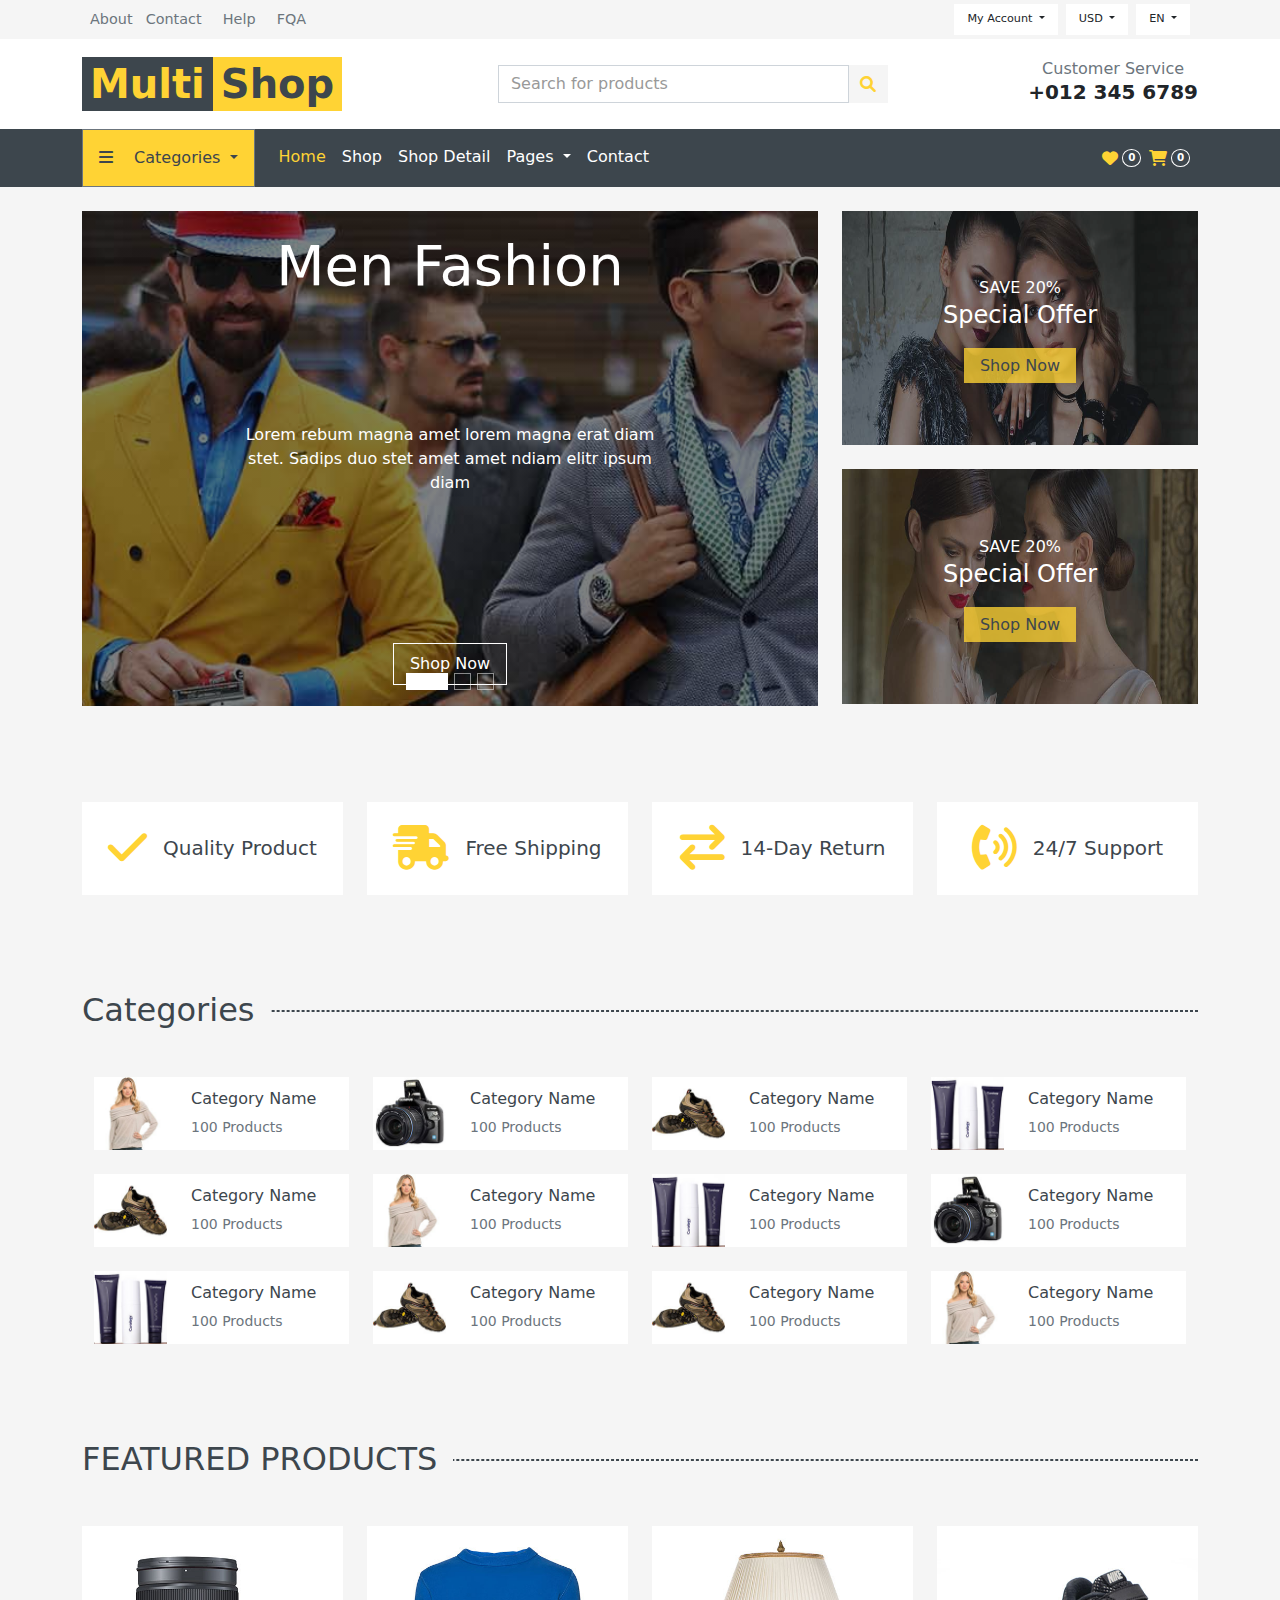
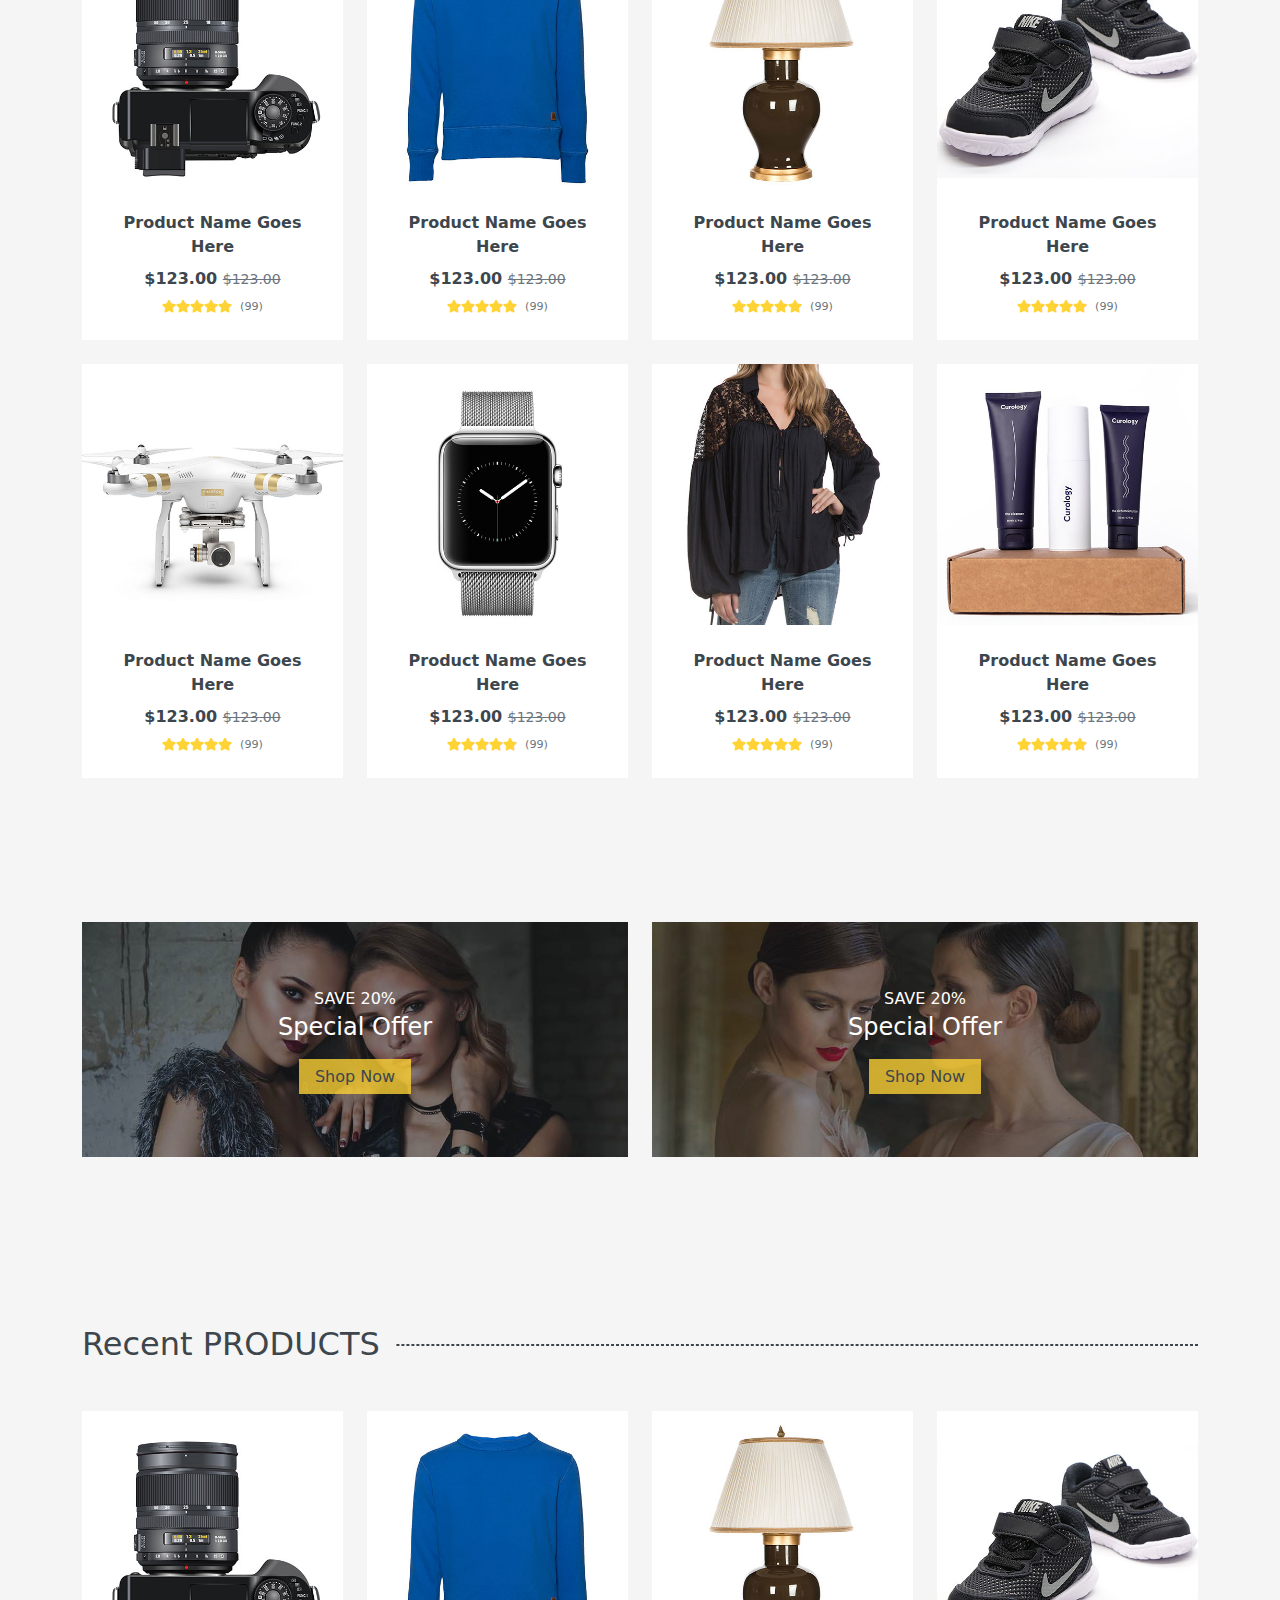
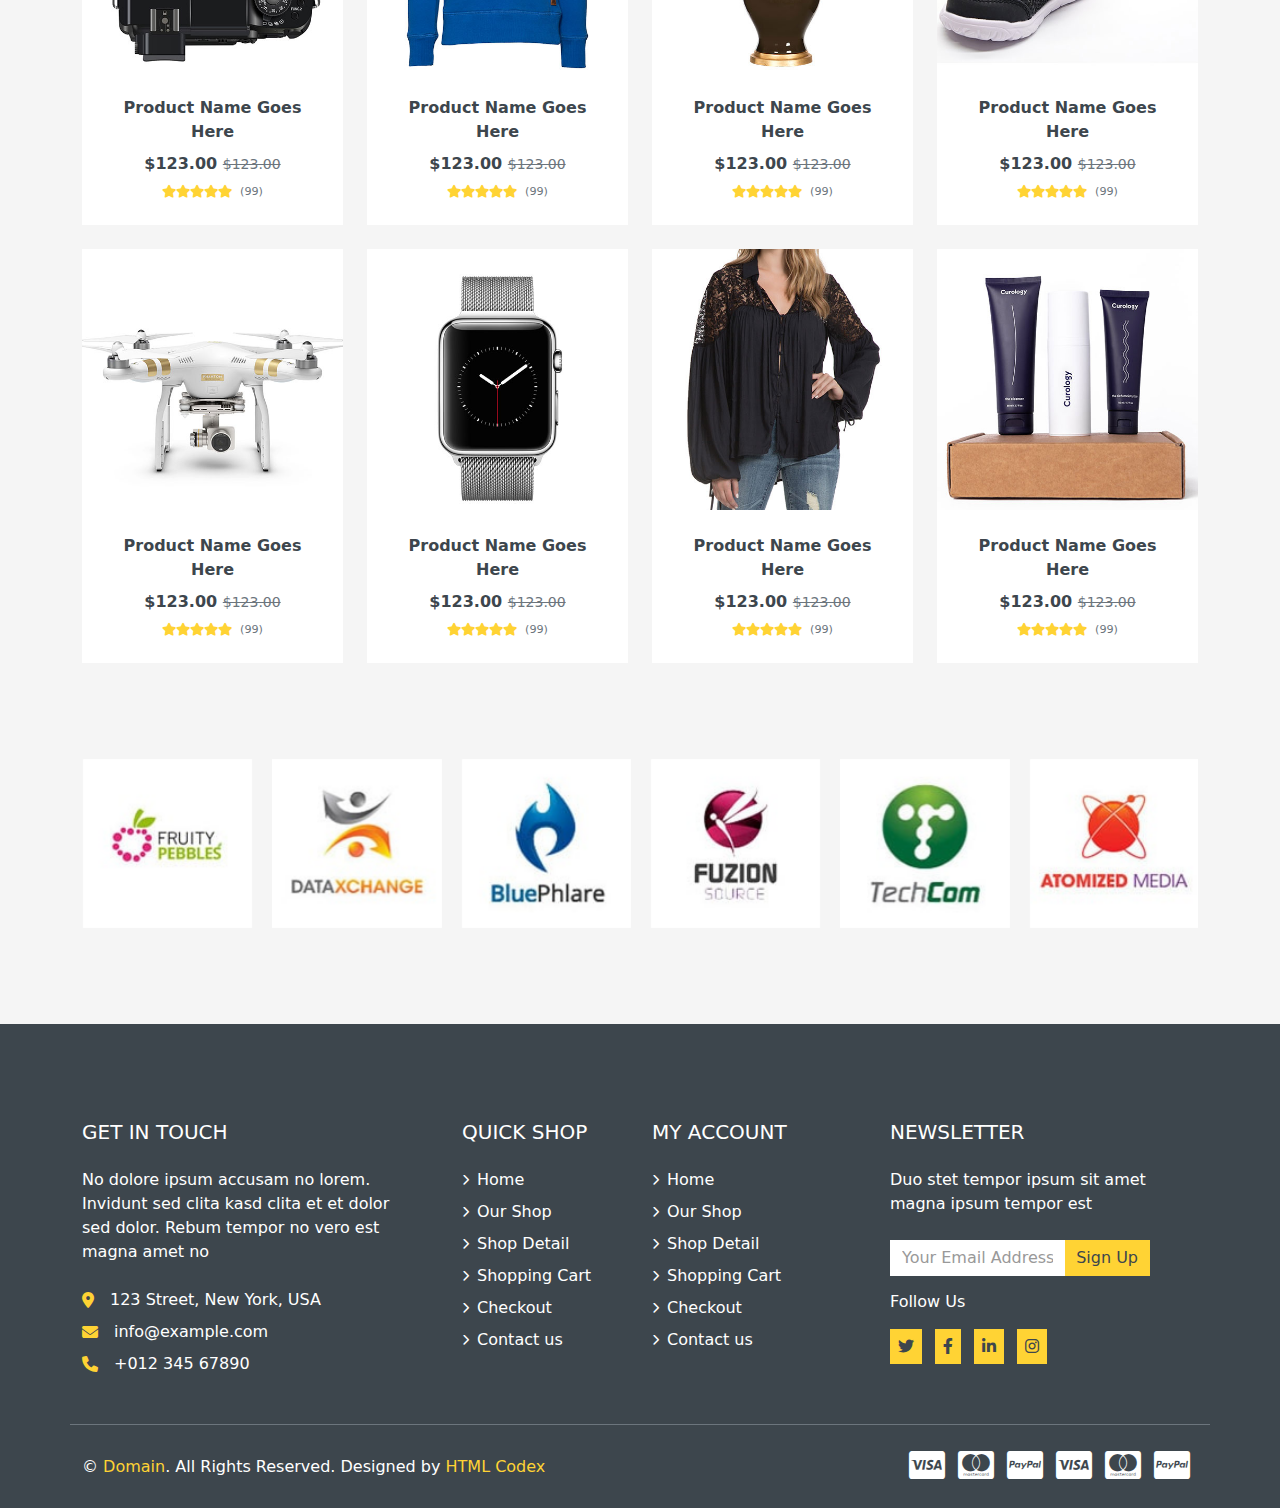
<file: index.html>
<!DOCTYPE html>
<html>
    <head>
        <meta name="viewport" content="width=device-width, initial-scale=1.0">
        <link rel="stylesheet" href="css/all.min.css">
        <link rel="stylesheet" href="css/bootstrap.min.css">
        <link rel="stylesheet" href="owlcarousel/assets/owl.carousel.css">
        <link rel="stylesheet" href="owlcarousel/assets/owl.theme.default.css">
        <link rel="stylesheet" href="css/style.css">
    </head>
    <body>
         <header>
           <section class="headerCaption bg-gray">
            <div class="container">
               <div class="d-flex justify-content-lg-between justify-content-center align-items-center py-1">
                <div class="links d-none d-lg-block" >
                <a href="#" class="text-gray text-decoration-none ps-2 fs-9">About</a>
                <a href="#" class="text-gray text-decoration-none px-2 fs-9">Contact</a>
                <a href="#" class="text-gray text-decoration-none px-2 fs-9">Help</a>
                <a href="#" class="text-gray text-decoration-none ps-2 fs-9">FQA</a>
                </div>
                <div class="d-flex flex-wrap justify-content-center align-items-center">
                    <div class="dropdown me-2">
                        <a class="btn btn-white dropdown-toggle fs-7" href="#" role="button" data-bs-toggle="dropdown" aria-expanded="false">
                          My Account
                        </a>
                      
                        <ul class="dropdown-menu">
                          <li><a class="dropdown-item fs-7" href="#">Sign In</a></li>
                          <li><a class="dropdown-item fs-7" href="#">Sign Up</a></li>
                        </ul>
                      </div>
                      <div class="dropdown me-2">
                        <a class="btn btn-white dropdown-toggle fs-7" href="#" role="button" data-bs-toggle="dropdown" aria-expanded="false">
                          USD
                        </a>
                      
                        <ul class="dropdown-menu">
                          <li><a class="dropdown-item fs-7" href="#">EUR</a></li>
                          <li><a class="dropdown-item fs-7" href="#">GBP</a></li>
                          <li><a class="dropdown-item fs-7" href="#">CAD</a></li>
                        </ul>
                      </div>
                      <div class="dropdown me-2">
                        <a class="btn btn-white dropdown-toggle fs-7" href="#" role="button" data-bs-toggle="dropdown" aria-expanded="false">
                          EN
                        </a>
                      
                        <ul class="dropdown-menu">
                          <li><a class="dropdown-item fs-7" href="#">FR</a></li>
                          <li><a class="dropdown-item fs-7" href="#">AR</a></li>
                          <li><a class="dropdown-item fs-7" href="#">RU</a></li>
                        </ul>
                      </div>
                      <div class="text-dGray me-2 d-lg-none d-flex align-items-center"><i class="fa-solid fa-heart me-1" aria-hidden="true"></i><span class=" rounded-circle border-gray p-6 fw-bold fs-65">0</span></div>
                      <div class="text-dGray me-2 d-lg-none  d-flex align-items-center"><i class="fa-solid fa-cart-shopping me-1" ></i><span class="rounded-circle border-gray p-6 fw-bold fs-65">0</span></div>

                </div>
               </div>
            </div>
           </section>
           
           <nav class="navbar navbar-expand-lg bg-nav ">
            <div class="d-flex flex-wrap  w-100 justify-content-between">

              <div class="col-lg-12 bg-logo py-3">
                <div class="container-lg justify-content-between align-items-center d-flex">
                  <a class="navbar-brand" href="index.html"><span class="multiColor fw-bold h1 px-2 py-1">Multi</span><span class="shopColor fw-bold h1 px-2 py-1">Shop</span></a>
                  <form class="d-lg-flex d-none w-35" role="search">
                  <div class="input-group">
                      <input type="search" class="form-control rounded-0 " placeholder="Search for products" aria-label="Search" aria-describedby="basic-addon2">
                      <span class="input-group-text bg-gray rounded-0" id="basic-addon2"><i class="fa-solid fa-magnifying-glass text-site"></i></span>
                    </div>
                </form>
                <div class="text-center d-none d-lg-block">
                  <p class="text-gray mb-0 lh-1">Customer Service</p>
                  <p class="fw-semibold fs-5  mb-0">+012 345 6789</p>
                </div>
                </div>
              </div>

              <button class="navbar-toggler" type="button" data-bs-toggle="collapse" data-bs-target="#navbarSupportedContent" aria-controls="navbarSupportedContent" aria-expanded="false" aria-label="Toggle navigation">
                <i class="fa-solid fa-bars text-gray"></i>
              </button>

                  <div class="collapse navbar-collapse" id="navbarSupportedContent">
                    <div class="container-lg d-flex justify-content-between align-items-center align-self-stretch">
                      <div class="d-flex s">
                        <div class="dropdown  d-lg-block d-none">
                          <a class="btn btn-secondary  dropdown-toggle p-3 bg-site text-dGray me-3" href="#" role="button" data-bs-toggle="dropdown" aria-expanded="false">
                            <i class="fa-solid fa-bars me-3"></i> Categories
                          </a>
                        
                          <ul class="dropdown-menu">
                            <li>
                                <a class="dropdown-item d-flex justify-content-between align-items-center submenulinks text-gray py-2" href="#" >
                                  <span>Dresses</span> <span><i class="fa-solid fa-angle-right"></i></span>
                                </a>
                                <ul class="dropdown-menu dropdown-submenu">
                                  <li><a class="dropdown-item" href="#">Women's dresses</a></li>
                                  <li><a class="dropdown-item" href="#">Baby's's dresses</a></li>
                                </ul>
                            </li>
                            <li><a class="dropdown-item submenulinks text-gray py-2" href="#">Shirts</a></li>
                            <li><a class="dropdown-item submenulinks text-gray py-2" href="#">Jeans</a></li>
                            <li><a class="dropdown-item submenulinks text-gray py-2" href="#">Swimwear</a></li>
                            <li><a class="dropdown-item submenulinks text-gray py-2" href="#">Sleepwear</a></li>
                            <li><a class="dropdown-item submenulinks text-gray py-2" href="#">Sportswear</a></li>
                            <li><a class="dropdown-item submenulinks text-gray py-2" href="#">Jumpsuits</a></li>
                            <li><a class="dropdown-item submenulinks text-gray py-2" href="#">Blazers</a></li>
                            <li><a class="dropdown-item submenulinks text-gray py-2" href="#">Jackets</a></li>
                            <li><a class="dropdown-item text-gray" href="#">Shoes</a></li>
                          </ul>
                        </div> 

                        <ul class="navbar-nav me-auto mb-2 mb-lg-0 py-2 align-self-stretch">
                          <li class="nav-item">
                            <a class="nav-link active text-white" aria-current="page" href="index.html">Home</a>
                          </li>
                          <li class="nav-item">
                            <a class="nav-link text-white" href="shop.html">Shop</a>
                          </li>
                          <li class="nav-item">
                            <a class="nav-link text-white" href="shopDetail.html">Shop Detail</a>
                          </li>
                          <li class="nav-item dropdown">
                            <a class="nav-link dropdown-toggle text-white" href="#" role="button" data-bs-toggle="dropdown" aria-expanded="false">
                              Pages
                            </a>
                            <ul class="dropdown-menu bg-site">
                              <li><a class="dropdown-item" href="cart.html">Shopping Cart</a></li>
                              <li><a class="dropdown-item" href="checkout.html">Checkout</a></li>
                            </ul>
                          </li>
                          <li class="nav-item">
                            <a class="nav-link text-white" aria-current="page" href="contact.html">Contact</a>
                          </li>
                        </ul>
                      </div>
                      <div class="d-flex">
                        <div class="text-site me-2 d-none d-lg-flex align-items-center"><i class="fa-solid fa-heart me-1" aria-hidden="true"></i><span class=" rounded-circle border text-white border-white p-6 fw-bold fs-65">0</span></div>
                        <div class="text-site me-2 d-none  d-lg-flex align-items-center"><i class="fa-solid fa-cart-shopping me-1" ></i><span class="rounded-circle border border-white text-white  p-6 fw-bold fs-65">0</span></div>
                      </div>

                    </div>
                  </div>
              
              
            </div>
          </nav>

         </header>

         <section id="Home" class="my-4">
            <div class="container">
              <div class="row gy-4">
                <div class="col-lg-8">
                  <div id="HomeCarsouel" class="carousel slide" data-bs-ride="carousel">
                    <div class="carousel-indicators">
                      <button type="button" data-bs-target="#HomeCarsouel" data-bs-slide-to="0" class="active" aria-current="true" aria-label="Slide 1"></button>
                      <button type="button" data-bs-target="#HomeCarsouel" data-bs-slide-to="1" aria-label="Slide 2"></button>
                      <button type="button" data-bs-target="#HomeCarsouel" data-bs-slide-to="2" aria-label="Slide 3"></button>
                    </div>
                    <div class="carousel-inner">
                      <div class="carousel-item active" data-bs-interval="3000">
                        <div class="homeCaption homeCaption1 d-flex justify-content-center align-items-center ">
                          <div class="text-center text-white">
                           <h3 class="display-4 mb-4">Men Fashion</h3>
                           <p class="w-p mx-auto fw-light mb-5">Lorem rebum magna amet lorem magna erat diam stet. Sadips duo stet amet amet ndiam elitr ipsum diam</p>
                           <a href="shop.html" class="px-3 py-2 border border-white text-white text-decoration-none position-relative">Shop Now</a>
                          </div>
                         </div>
                      </div>
                      <div class="carousel-item" data-bs-interval="3000">
                        <div class="homeCaption homeCaption2 d-flex justify-content-center align-items-center ">
                          <div class="text-center text-white">
                           <h3 class="display-4 mb-4">Woman Fashion</h3>
                           <p class="w-p mx-auto fw-light mb-5">Lorem rebum magna amet lorem magna erat diam stet. Sadips duo stet amet amet ndiam elitr ipsum diam</p>
                           <a href="shop.html" class="px-3 py-2 border border-white text-white text-decoration-none ">Shop Now</a>
                          </div>
                         </div>
                      </div>
                      <div class="carousel-item" data-bs-interval="3000">
                        <div class="homeCaption homeCaption3 d-flex justify-content-center align-items-center ">
                          <div class="text-center text-white">
                           <h3 class="display-4 mb-4">Kids Fashion</h3>
                           <p class="w-p mx-auto fw-light mb-5">Lorem rebum magna amet lorem magna erat diam stet. Sadips duo stet amet amet ndiam elitr ipsum diam</p>
                           <a href="shop.html" class="px-3 py-2 border border-white text-white text-decoration-none ">Shop Now</a>
                          </div>
                         </div>
                      </div>
                    </div>
                  </div> 
                </div>
                <div class="col-lg-4">
                   <div>
                        <div class="position-relative homeRight overflow-hidden mb-4">
                          <img src="img/offer-1.jpg" alt="offer1" class="w-100 h-100">
                           <div class="position-absolute bg-dark bg-opacity-50 w-100 h-100 p-5 d-flex align-items-center justify-content-center top-0  ">
                            <div class="text-center text-white">
                              <h6 class="mb-1">SAVE 20%</h6>
                              <h4 class="mb-4">Special Offer</h4>
                              <a href="shop.html" class="px-3 py-2  text-dGray  text-decoration-none position-relative">Shop Now</a>
                            </div>
                          </div>
                        </div>

                        <div class="position-relative homeRight overflow-hidden ">
                          <img src="img/offer-2.jpg" alt="offer-2" class="w-100 h-100">
                           <div class="position-absolute bg-dark bg-opacity-50 w-100 h-100 p-5  top-0  d-flex align-items-center justify-content-center">
                            <div class="text-center text-white">
                              <h6 class="mb-1">SAVE 20%</h6>
                              <h4 class="mb-4">Special Offer</h4>
                              <a href="shop.html" class="px-3 py-2  text-dGray  text-decoration-none position-relative">Shop Now</a>
                            </div>
                          </div>
                        </div>

                     


                   </div>
                </div>
              </div>
            </div>
         </section>

         <section class="services my-5 py-5">
            <div class="container">
              <div class="row gy-4">
                <div class="col-lg-3 col-md-6 ">
                    <div class="bg-white d-flex justify-content-center align-items-center p-4">
                      <i class="fa-solid fa-check text-site fs-0 fw-bold me-3"></i>
                      <h5 class="text-dGray mb-0">Quality Product</h5>
                    </div>
                </div>
                <div class="col-lg-3 col-md-6 ">
                  <div class="bg-white d-flex justify-content-center align-items-center p-4">
                    <i class="fa-solid fa-truck-fast text-site fs-0 fw-bold me-3"></i>
                    <h5 class="text-dGray mb-0">Free Shipping</h5>
                  </div>
              </div>
              <div class="col-lg-3 col-md-6 ">
                <div class="bg-white d-flex justify-content-center align-items-center p-4">
                  <i class="fa-solid fa-arrow-right-arrow-left text-site fs-0 fw-bold me-3"></i>
                  <h5 class="text-dGray mb-0">14-Day Return</h5>
                </div>
            </div>
            <div class="col-lg-3 col-md-6 ">
              <div class="bg-white d-flex justify-content-center align-items-center p-4">
                <i class="fa-solid fa-phone-volume text-site fs-0 fw-bold me-3"></i>
                <h5 class="text-dGray mb-0">24/7 Support</h5>
              </div>
          </div>
              </div>
            </div>
         </section>

         <section class="categories mb-5">
          <div class="container">
              <h2 class="text-dGray position-relative mb-5 section-title"><span class="pr-3 bg-title">Categories</span></h2>
            <div class="row mx-0 gx-4 gx-lg-5 gy-4 ">
              <div class="col-lg-3 col-md-4">
                  <div class="row bg-white category">
                    <div class="col-lg-4 col-md-5  col-3 catImage">
                      <div class="overflow-hidden"><img src="img/cat-1.jpg" alt="cat 1" class="w-100 "></div>
                    </div>
                    <div class="col-lg-8 col-md-7 col-9 catInfo d-flex flex-column justify-content-center ">
                      <div>
                        <h6 class="text-dGray">Category Name</h6>
                        <p class="text-gray small mb-0">100 Products</p>
                      </div>
                    </div>
                  </div>
              </div>
              <div class="col-lg-3 col-md-4">
                <div class="row bg-white category">
                  <div class="col-lg-4 col-md-5  col-3 catImage">
                    <div class="overflow-hidden"><img src="img/cat-2.jpg" alt="cat 2" class="w-100"></div>
                  </div>
                  <div class="col-lg-8 col-md-7 col-9 catInfo d-flex flex-column justify-content-center">
                    <div>
                      <h6 class="text-dGray">Category Name</h6>
                      <p class="text-gray small mb-0">100 Products</p>
                    </div>
                  </div>
                </div>
              </div>
              <div class="col-lg-3 col-md-4">
                <div class="row bg-white category">
                  <div class="col-lg-4 col-md-5  col-3 catImage">
                    <div class="overflow-hidden"><img src="img/cat-3.jpg" alt="cat 3" class="w-100"></div>
                  </div>
                  <div class="col-lg-8 col-md-7 col-9 catInfo d-flex flex-column justify-content-center">
                    <div>
                      <h6 class="text-dGray">Category Name</h6>
                      <p class="text-gray small mb-0">100 Products</p>
                    </div>
                  </div>
                </div>
              </div>
              <div class="col-lg-3 col-md-4">
                <div class="row bg-white category">
                  <div class="col-lg-4 col-md-5  col-3 catImage">
                    <div class="overflow-hidden"><img src="img/cat-4.jpg" alt="cat 4" class="w-100"></div>
                  </div>
                  <div class="col-lg-8 col-md-7 col-9 catInfo d-flex flex-column justify-content-center">
                    <div>
                      <h6 class="text-dGray">Category Name</h6>
                      <p class="text-gray small mb-0">100 Products</p>
                    </div>
                  </div>
                </div>
            </div>
            <div class="col-lg-3 col-md-4">
              <div class="row bg-white category">
                <div class="col-lg-4 col-md-5  col-3 catImage">
                  <div class="overflow-hidden"><img src="img/cat-3.jpg" alt="cat 3" class="w-100"></div>
                </div>
                <div class="col-lg-8 col-md-7 col-9 catInfo d-flex flex-column justify-content-center">
                  <div>
                    <h6 class="text-dGray">Category Name</h6>
                    <p class="text-gray small mb-0">100 Products</p>
                  </div>
                </div>
              </div>
            </div>
            <div class="col-lg-3 col-md-4">
              <div class="row bg-white category">
                <div class="col-lg-4 col-md-5  col-3 catImage">
                  <div class="overflow-hidden"><img src="img/cat-1.jpg" alt="cat 1" class="w-100 "></div>
                </div>
                <div class="col-lg-8 col-md-7 col-9 catInfo d-flex flex-column justify-content-center ">
                  <div>
                    <h6 class="text-dGray">Category Name</h6>
                    <p class="text-gray small mb-0">100 Products</p>
                  </div>
                </div>
              </div>
          </div>
          <div class="col-lg-3 col-md-4">
            <div class="row bg-white category">
              <div class="col-lg-4 col-md-5  col-3 catImage">
                <div class="overflow-hidden"><img src="img/cat-4.jpg" alt="cat 4" class="w-100"></div>
              </div>
              <div class="col-lg-8 col-md-7 col-9 catInfo d-flex flex-column justify-content-center">
                <div>
                  <h6 class="text-dGray">Category Name</h6>
                  <p class="text-gray small mb-0">100 Products</p>
                </div>
              </div>
            </div>
        </div>
          <div class="col-lg-3 col-md-4">
            <div class="row bg-white category">
              <div class="col-lg-4 col-md-5  col-3 catImage">
                <div class="overflow-hidden"><img src="img/cat-2.jpg" alt="cat 2" class="w-100"></div>
              </div>
              <div class="col-lg-8 col-md-7 col-9 catInfo d-flex flex-column justify-content-center">
                <div>
                  <h6 class="text-dGray">Category Name</h6>
                  <p class="text-gray small mb-0">100 Products</p>
                </div>
              </div>
            </div>
          </div>
          <div class="col-lg-3 col-md-4">
            <div class="row bg-white category">
              <div class="col-lg-4 col-md-5  col-3 catImage">
                <div class="overflow-hidden"><img src="img/cat-4.jpg" alt="cat 3" class="w-100"></div>
              </div>
              <div class="col-lg-8 col-md-7 col-9 catInfo d-flex flex-column justify-content-center">
                <div>
                  <h6 class="text-dGray">Category Name</h6>
                  <p class="text-gray small mb-0">100 Products</p>
                </div> 
              </div>
            </div>
          </div>
          <div class="col-lg-3 col-md-4">
            <div class="row bg-white category">
              <div class="col-lg-4 col-md-5  col-3 catImage">
                <div class="overflow-hidden"><img src="img/cat-3.jpg" alt="cat 3" class="w-100"></div>
              </div>
              <div class="col-lg-8 col-md-7 col-9 catInfo d-flex flex-column justify-content-center">
                <div>
                  <h6 class="text-dGray">Category Name</h6>
                  <p class="text-gray small mb-0">100 Products</p>
                </div>
              </div>
            </div>
        </div>
        <div class="col-lg-3 col-md-4">
          <div class="row bg-white category">
            <div class="col-lg-4 col-md-5  col-3 catImage">
              <div class="overflow-hidden"><img src="img/cat-3.jpg" alt="cat 3" class="w-100"></div>
            </div>
            <div class="col-lg-8 col-md-7 col-9 catInfo d-flex flex-column justify-content-center">
              <div>
                <h6 class="text-dGray">Category Name</h6>
                <p class="text-gray small mb-0">100 Products</p>
              </div>
            </div>
          </div>
        </div>
        <div class="col-lg-3 col-md-4">
          <div class="row bg-white category">
            <div class="col-lg-4 col-md-5  col-3 catImage">
              <div class="overflow-hidden"><img src="img/cat-1.jpg" alt="cat 1" class="w-100 "></div>
            </div>
            <div class="col-lg-8 col-md-7 col-9 catInfo d-flex flex-column justify-content-center ">
              <div>
                <h6 class="text-dGray">Category Name</h6>
                <p class="text-gray small mb-0">100 Products</p>
              </div>
            </div>
          </div>
      </div>
            </div>
          </div>
         </section>

         <section class="Featured my-5 py-5">
          <div class="container">
            <h2 class="text-dGray position-relative mb-5"><span class="pr-3 bg-title">FEATURED PRODUCTS</span></h2>
            <div class="row gy-4">
              <div class="col-lg-3 col-md-4 col-sm-6">
                <div class="bg-white">
                  <div class="position-relative overflow-hidden  featuredCard ">
                    <img src="img/product-1.jpg" alt="Product 1" class="w-100">
                    <div class="bg-white bg-opacity-75 w-100 h-100 d-flex justify-content-center align-items-center position-absolute featuredsocials ">
                       <div>
                        <i class="fa-solid fa-cart-shopping p-2 text-dGray border border-1 border-dark  me-2 icon1"></i>
                        <i class="fa-regular fa-heart p-2 text-dGray border border-1 border-dark me-2 icon2"></i>
                        <i class="fa-solid fa-arrows-rotate p-2 text-dGray border border-1 border-dark me-2 icon3"></i>
                        <i class="fa-solid fa-magnifying-glass p-2 text-dGray border border-1 border-dark icon4"></i>
                       </div>
                    </div>
                  </div>
                  <div class="p-4 text-center">
                    <a href="#" class="text-decoration-none text-dGray productTitle fw-bold">Product Name Goes Here</a>
                    <p class=" text-dGray my-2 fw-bold">$123.00 <span class="text-decoration-line-through small text-gray fw-normal ">$123.00</span></p>
                    <div class="text-gray d-flex align-items-center justify-content-center f-8">
                      <i class="fa fa-star text-site" aria-hidden="true"></i>
                      <i class="fa fa-star text-site" aria-hidden="true"></i>
                      <i class="fa fa-star text-site" aria-hidden="true"></i>
                      <i class="fa fa-star text-site" aria-hidden="true"></i>
                      <i class="fa fa-star text-site me-2" aria-hidden="true"></i>
                      <span class="small">(99)</span>
                    </div>
                  </div>
                </div>
              </div>
              <div class="col-lg-3 col-md-4 col-sm-6">
                <div class="bg-white">
                  <div class="position-relative overflow-hidden  featuredCard ">
                    <img src="img/product-2.jpg" alt="Product 2" class="w-100">
                    <div class="bg-white bg-opacity-75 w-100 h-100 d-flex justify-content-center align-items-center position-absolute featuredsocials ">
                       <div>
                        <i class="fa-solid fa-cart-shopping p-2 text-dGray border border-1 border-dark  me-2 icon1"></i>
                        <i class="fa-regular fa-heart p-2 text-dGray border border-1 border-dark me-2 icon2"></i>
                        <i class="fa-solid fa-arrows-rotate p-2 text-dGray border border-1 border-dark me-2 icon3"></i>
                        <i class="fa-solid fa-magnifying-glass p-2 text-dGray border border-1 border-dark icon4"></i>
                       </div>
                    </div>
                  </div>
                  <div class="p-4 text-center">
                    <a href="#" class="text-decoration-none text-dGray productTitle fw-bold">Product Name Goes Here</a>
                    <p class=" text-dGray my-2 fw-bold">$123.00 <span class="text-decoration-line-through small text-gray fw-normal ">$123.00</span></p>
                    <div class="text-gray d-flex align-items-center justify-content-center f-8">
                      <i class="fa fa-star text-site" aria-hidden="true"></i>
                      <i class="fa fa-star text-site" aria-hidden="true"></i>
                      <i class="fa fa-star text-site" aria-hidden="true"></i>
                      <i class="fa fa-star text-site" aria-hidden="true"></i>
                      <i class="fa fa-star text-site me-2" aria-hidden="true"></i>
                      <span class="small">(99)</span>
                    </div>
                  </div>
                </div>
              </div>
              <div class="col-lg-3 col-md-4 col-sm-6">
                <div class="bg-white">
                  <div class="position-relative overflow-hidden  featuredCard ">
                    <img src="img/product-3.jpg" alt="Product 3" class="w-100">
                    <div class="bg-white bg-opacity-75 w-100 h-100 d-flex justify-content-center align-items-center position-absolute featuredsocials ">
                       <div>
                        <i class="fa-solid fa-cart-shopping p-2 text-dGray border border-1 border-dark  me-2 icon1"></i>
                        <i class="fa-regular fa-heart p-2 text-dGray border border-1 border-dark me-2 icon2"></i>
                        <i class="fa-solid fa-arrows-rotate p-2 text-dGray border border-1 border-dark me-2 icon3"></i>
                        <i class="fa-solid fa-magnifying-glass p-2 text-dGray border border-1 border-dark icon4"></i>
                       </div>
                    </div>
                  </div>
                  <div class="p-4 text-center">
                    <a href="#" class="text-decoration-none text-dGray productTitle fw-bold">Product Name Goes Here</a>
                    <p class=" text-dGray my-2 fw-bold">$123.00 <span class="text-decoration-line-through small text-gray fw-normal ">$123.00</span></p>
                    <div class="text-gray d-flex align-items-center justify-content-center f-8">
                      <i class="fa fa-star text-site" aria-hidden="true"></i>
                      <i class="fa fa-star text-site" aria-hidden="true"></i>
                      <i class="fa fa-star text-site" aria-hidden="true"></i>
                      <i class="fa fa-star text-site" aria-hidden="true"></i>
                      <i class="fa fa-star text-site me-2" aria-hidden="true"></i>
                      <span class="small">(99)</span>
                    </div>
                  </div>
                </div>
              </div>
              <div class="col-lg-3 col-md-4 col-sm-6">
                <div class="bg-white">
                  <div class="position-relative overflow-hidden  featuredCard ">
                    <img src="img/product-4.jpg" alt="Product 4" class="w-100">
                    <div class="bg-white bg-opacity-75 w-100 h-100 d-flex justify-content-center align-items-center position-absolute featuredsocials ">
                       <div>
                        <i class="fa-solid fa-cart-shopping p-2 text-dGray border border-1 border-dark  me-2 icon1"></i>
                        <i class="fa-regular fa-heart p-2 text-dGray border border-1 border-dark me-2 icon2"></i>
                        <i class="fa-solid fa-arrows-rotate p-2 text-dGray border border-1 border-dark me-2 icon3"></i>
                        <i class="fa-solid fa-magnifying-glass p-2 text-dGray border border-1 border-dark icon4"></i>
                       </div>
                    </div>
                  </div>
                  <div class="p-4 text-center">
                    <a href="#" class="text-decoration-none text-dGray productTitle fw-bold">Product Name Goes Here</a>
                    <p class=" text-dGray my-2 fw-bold">$123.00 <span class="text-decoration-line-through small text-gray fw-normal ">$123.00</span></p>
                    <div class="text-gray d-flex align-items-center justify-content-center f-8">
                      <i class="fa fa-star text-site" aria-hidden="true"></i>
                      <i class="fa fa-star text-site" aria-hidden="true"></i>
                      <i class="fa fa-star text-site" aria-hidden="true"></i>
                      <i class="fa fa-star text-site" aria-hidden="true"></i>
                      <i class="fa fa-star text-site me-2" aria-hidden="true"></i>
                      <span class="small">(99)</span>
                    </div>
                  </div>
                </div>
              </div>
              <div class="col-lg-3 col-md-4 col-sm-6">
                <div class="bg-white">
                  <div class="position-relative overflow-hidden  featuredCard ">
                    <img src="img/product-5.jpg" alt="Product 5" class="w-100">
                    <div class="bg-white bg-opacity-75 w-100 h-100 d-flex justify-content-center align-items-center position-absolute featuredsocials ">
                       <div>
                        <i class="fa-solid fa-cart-shopping p-2 text-dGray border border-1 border-dark  me-2 icon1"></i>
                        <i class="fa-regular fa-heart p-2 text-dGray border border-1 border-dark me-2 icon2"></i>
                        <i class="fa-solid fa-arrows-rotate p-2 text-dGray border border-1 border-dark me-2 icon3"></i>
                        <i class="fa-solid fa-magnifying-glass p-2 text-dGray border border-1 border-dark icon4"></i>
                       </div>
                    </div>
                  </div>
                  <div class="p-4 text-center">
                    <a href="#" class="text-decoration-none text-dGray productTitle fw-bold">Product Name Goes Here</a>
                    <p class=" text-dGray my-2 fw-bold">$123.00 <span class="text-decoration-line-through small text-gray fw-normal ">$123.00</span></p>
                    <div class="text-gray d-flex align-items-center justify-content-center f-8">
                      <i class="fa fa-star text-site" aria-hidden="true"></i>
                      <i class="fa fa-star text-site" aria-hidden="true"></i>
                      <i class="fa fa-star text-site" aria-hidden="true"></i>
                      <i class="fa fa-star text-site" aria-hidden="true"></i>
                      <i class="fa fa-star text-site me-2" aria-hidden="true"></i>
                      <span class="small">(99)</span>
                    </div>
                  </div>
                </div>
              </div>
              <div class="col-lg-3 col-md-4 col-sm-6">
                <div class="bg-white">
                  <div class="position-relative overflow-hidden  featuredCard ">
                    <img src="img/product-6.jpg" alt="Product 6" class="w-100">
                    <div class="bg-white bg-opacity-75 w-100 h-100 d-flex justify-content-center align-items-center position-absolute featuredsocials ">
                       <div>
                        <i class="fa-solid fa-cart-shopping p-2 text-dGray border border-1 border-dark  me-2 icon1"></i>
                        <i class="fa-regular fa-heart p-2 text-dGray border border-1 border-dark me-2 icon2"></i>
                        <i class="fa-solid fa-arrows-rotate p-2 text-dGray border border-1 border-dark me-2 icon3"></i>
                        <i class="fa-solid fa-magnifying-glass p-2 text-dGray border border-1 border-dark icon4"></i>
                       </div>
                    </div>
                  </div>
                  <div class="p-4 text-center">
                    <a href="#" class="text-decoration-none text-dGray productTitle fw-bold">Product Name Goes Here</a>
                    <p class=" text-dGray my-2 fw-bold">$123.00 <span class="text-decoration-line-through small text-gray fw-normal ">$123.00</span></p>
                    <div class="text-gray d-flex align-items-center justify-content-center f-8">
                      <i class="fa fa-star text-site" aria-hidden="true"></i>
                      <i class="fa fa-star text-site" aria-hidden="true"></i>
                      <i class="fa fa-star text-site" aria-hidden="true"></i>
                      <i class="fa fa-star text-site" aria-hidden="true"></i>
                      <i class="fa fa-star text-site me-2" aria-hidden="true"></i>
                      <span class="small">(99)</span>
                    </div>
                  </div>
                </div>
              </div>
              <div class="col-lg-3 col-md-4 col-sm-6">
                <div class="bg-white">
                  <div class="position-relative overflow-hidden  featuredCard ">
                    <img src="img/product-7.jpg" alt="Product 7" class="w-100">
                    <div class="bg-white bg-opacity-75 w-100 h-100 d-flex justify-content-center align-items-center position-absolute featuredsocials ">
                       <div>
                        <i class="fa-solid fa-cart-shopping p-2 text-dGray border border-1 border-dark  me-2 icon1"></i>
                        <i class="fa-regular fa-heart p-2 text-dGray border border-1 border-dark me-2 icon2"></i>
                        <i class="fa-solid fa-arrows-rotate p-2 text-dGray border border-1 border-dark me-2 icon3"></i>
                        <i class="fa-solid fa-magnifying-glass p-2 text-dGray border border-1 border-dark icon4"></i>
                       </div>
                    </div>
                  </div>
                  <div class="p-4 text-center">
                    <a href="#" class="text-decoration-none text-dGray productTitle fw-bold">Product Name Goes Here</a>
                    <p class=" text-dGray my-2 fw-bold">$123.00 <span class="text-decoration-line-through small text-gray fw-normal ">$123.00</span></p>
                    <div class="text-gray d-flex align-items-center justify-content-center f-8">
                      <i class="fa fa-star text-site" aria-hidden="true"></i>
                      <i class="fa fa-star text-site" aria-hidden="true"></i>
                      <i class="fa fa-star text-site" aria-hidden="true"></i>
                      <i class="fa fa-star text-site" aria-hidden="true"></i>
                      <i class="fa fa-star text-site me-2" aria-hidden="true"></i>
                      <span class="small">(99)</span>
                    </div>
                  </div>
                </div>
              </div>
              <div class="col-lg-3 col-md-4 col-sm-6">
                <div class="bg-white">
                  <div class="position-relative overflow-hidden  featuredCard ">
                    <img src="img/product-8.jpg" alt="Product 8" class="w-100">
                    <div class="bg-white bg-opacity-75 w-100 h-100 d-flex justify-content-center align-items-center position-absolute featuredsocials ">
                       <div>
                        <i class="fa-solid fa-cart-shopping p-2 text-dGray border border-1 border-dark  me-2 icon1"></i>
                        <i class="fa-regular fa-heart p-2 text-dGray border border-1 border-dark me-2 icon2"></i>
                        <i class="fa-solid fa-arrows-rotate p-2 text-dGray border border-1 border-dark me-2 icon3"></i>
                        <i class="fa-solid fa-magnifying-glass p-2 text-dGray border border-1 border-dark icon4"></i>
                       </div>
                    </div>
                  </div>
                  <div class="p-4 text-center">
                    <a href="#" class="text-decoration-none text-dGray productTitle fw-bold">Product Name Goes Here</a>
                    <p class=" text-dGray my-2 fw-bold">$123.00 <span class="text-decoration-line-through small text-gray fw-normal ">$123.00</span></p>
                    <div class="text-gray d-flex align-items-center justify-content-center f-8">
                      <i class="fa fa-star text-site" aria-hidden="true"></i>
                      <i class="fa fa-star text-site" aria-hidden="true"></i>
                      <i class="fa fa-star text-site" aria-hidden="true"></i>
                      <i class="fa fa-star text-site" aria-hidden="true"></i>
                      <i class="fa fa-star text-site me-2" aria-hidden="true"></i>
                      <span class="small">(99)</span>
                    </div>
                  </div>
                </div>
              </div>
            </div>
          </div>
         </section>

         <section class="offers my-5 py-5">
            <div class="container">
              <div class="row">
                <div class="col-md-6">
                  <div class="position-relative  overflow-hidden offer mb-4">
                    <img src="img/offer-1.jpg" alt="offer1" class="w-100 ">
                     <div class="position-absolute bg-dark bg-opacity-50 w-100 h-100 p-5 d-flex align-items-center justify-content-center top-0  ">
                      <div class="text-center text-white">
                        <h6 class="mb-1">SAVE 20%</h6>
                        <h4 class="mb-4">Special Offer</h4>
                        <a href="shop.html" class="px-3 py-2  text-dGray  text-decoration-none position-relative">Shop Now</a>
                      </div>
                    </div>
                  </div>
                </div>
                <div class="col-md-6">
                  <div class="position-relative offer  overflow-hidden ">
                    <img src="img/offer-2.jpg" alt="offer-2" class="w-100 ">
                     <div class="position-absolute bg-dark bg-opacity-50 w-100 h-100 p-5  top-0  d-flex align-items-center justify-content-center">
                      <div class="text-center text-white">
                        <h6 class="mb-1">SAVE 20%</h6>
                        <h4 class="mb-4">Special Offer</h4>
                        <a href="shop.html" class="px-3 py-2  text-dGray  text-decoration-none position-relative">Shop Now</a>
                      </div>
                    </div>
                  </div>
                </div>
              </div>
            </div>
         </section>

         <section class="Recent my-5 py-5">
          <div class="container">
            <h2 class="text-dGray position-relative mb-5"><span class="pr-3 bg-title">Recent PRODUCTS</span></h2>
            <div class="row gy-4">
              <div class="col-lg-3 col-md-4 col-sm-6">
                <div class="bg-white">
                  <div class="position-relative overflow-hidden  featuredCard ">
                    <img src="img/product-1.jpg" alt="Product 1" class="w-100">
                    <div class="bg-white bg-opacity-75 w-100 h-100 d-flex justify-content-center align-items-center position-absolute featuredsocials ">
                       <div>
                        <i class="fa-solid fa-cart-shopping p-2 text-dGray border border-1 border-dark  me-2 icon1"></i>
                        <i class="fa-regular fa-heart p-2 text-dGray border border-1 border-dark me-2 icon2"></i>
                        <i class="fa-solid fa-arrows-rotate p-2 text-dGray border border-1 border-dark me-2 icon3"></i>
                        <i class="fa-solid fa-magnifying-glass p-2 text-dGray border border-1 border-dark icon4"></i>
                       </div>
                    </div>
                  </div>
                  <div class="p-4 text-center">
                    <a href="#" class="text-decoration-none text-dGray productTitle fw-bold">Product Name Goes Here</a>
                    <p class=" text-dGray my-2 fw-bold">$123.00 <span class="text-decoration-line-through small text-gray fw-normal ">$123.00</span></p>
                    <div class="text-gray d-flex align-items-center justify-content-center f-8">
                      <i class="fa fa-star text-site" aria-hidden="true"></i>
                      <i class="fa fa-star text-site" aria-hidden="true"></i>
                      <i class="fa fa-star text-site" aria-hidden="true"></i>
                      <i class="fa fa-star text-site" aria-hidden="true"></i>
                      <i class="fa fa-star text-site me-2" aria-hidden="true"></i>
                      <span class="small">(99)</span>
                    </div>
                  </div>
                </div>
              </div>
              <div class="col-lg-3 col-md-4 col-sm-6">
                <div class="bg-white">
                  <div class="position-relative overflow-hidden  featuredCard ">
                    <img src="img/product-2.jpg" alt="Product 2" class="w-100">
                    <div class="bg-white bg-opacity-75 w-100 h-100 d-flex justify-content-center align-items-center position-absolute featuredsocials ">
                       <div>
                        <i class="fa-solid fa-cart-shopping p-2 text-dGray border border-1 border-dark  me-2 icon1"></i>
                        <i class="fa-regular fa-heart p-2 text-dGray border border-1 border-dark me-2 icon2"></i>
                        <i class="fa-solid fa-arrows-rotate p-2 text-dGray border border-1 border-dark me-2 icon3"></i>
                        <i class="fa-solid fa-magnifying-glass p-2 text-dGray border border-1 border-dark icon4"></i>
                       </div>
                    </div>
                  </div>
                  <div class="p-4 text-center">
                    <a href="#" class="text-decoration-none text-dGray productTitle fw-bold">Product Name Goes Here</a>
                    <p class=" text-dGray my-2 fw-bold">$123.00 <span class="text-decoration-line-through small text-gray fw-normal ">$123.00</span></p>
                    <div class="text-gray d-flex align-items-center justify-content-center f-8">
                      <i class="fa fa-star text-site" aria-hidden="true"></i>
                      <i class="fa fa-star text-site" aria-hidden="true"></i>
                      <i class="fa fa-star text-site" aria-hidden="true"></i>
                      <i class="fa fa-star text-site" aria-hidden="true"></i>
                      <i class="fa fa-star text-site me-2" aria-hidden="true"></i>
                      <span class="small">(99)</span>
                    </div>
                  </div>
                </div>
              </div>
              <div class="col-lg-3 col-md-4 col-sm-6">
                <div class="bg-white">
                  <div class="position-relative overflow-hidden  featuredCard ">
                    <img src="img/product-3.jpg" alt="Product 3" class="w-100">
                    <div class="bg-white bg-opacity-75 w-100 h-100 d-flex justify-content-center align-items-center position-absolute featuredsocials ">
                       <div>
                        <i class="fa-solid fa-cart-shopping p-2 text-dGray border border-1 border-dark  me-2 icon1"></i>
                        <i class="fa-regular fa-heart p-2 text-dGray border border-1 border-dark me-2 icon2"></i>
                        <i class="fa-solid fa-arrows-rotate p-2 text-dGray border border-1 border-dark me-2 icon3"></i>
                        <i class="fa-solid fa-magnifying-glass p-2 text-dGray border border-1 border-dark icon4"></i>
                       </div>
                    </div>
                  </div>
                  <div class="p-4 text-center">
                    <a href="#" class="text-decoration-none text-dGray productTitle fw-bold">Product Name Goes Here</a>
                    <p class=" text-dGray my-2 fw-bold">$123.00 <span class="text-decoration-line-through small text-gray fw-normal ">$123.00</span></p>
                    <div class="text-gray d-flex align-items-center justify-content-center f-8">
                      <i class="fa fa-star text-site" aria-hidden="true"></i>
                      <i class="fa fa-star text-site" aria-hidden="true"></i>
                      <i class="fa fa-star text-site" aria-hidden="true"></i>
                      <i class="fa fa-star text-site" aria-hidden="true"></i>
                      <i class="fa fa-star text-site me-2" aria-hidden="true"></i>
                      <span class="small">(99)</span>
                    </div>
                  </div>
                </div>
              </div>
              <div class="col-lg-3 col-md-4 col-sm-6">
                <div class="bg-white">
                  <div class="position-relative overflow-hidden  featuredCard ">
                    <img src="img/product-4.jpg" alt="Product 4" class="w-100">
                    <div class="bg-white bg-opacity-75 w-100 h-100 d-flex justify-content-center align-items-center position-absolute featuredsocials ">
                       <div>
                        <i class="fa-solid fa-cart-shopping p-2 text-dGray border border-1 border-dark  me-2 icon1"></i>
                        <i class="fa-regular fa-heart p-2 text-dGray border border-1 border-dark me-2 icon2"></i>
                        <i class="fa-solid fa-arrows-rotate p-2 text-dGray border border-1 border-dark me-2 icon3"></i>
                        <i class="fa-solid fa-magnifying-glass p-2 text-dGray border border-1 border-dark icon4"></i>
                       </div>
                    </div>
                  </div>
                  <div class="p-4 text-center">
                    <a href="#" class="text-decoration-none text-dGray productTitle fw-bold">Product Name Goes Here</a>
                    <p class=" text-dGray my-2 fw-bold">$123.00 <span class="text-decoration-line-through small text-gray fw-normal ">$123.00</span></p>
                    <div class="text-gray d-flex align-items-center justify-content-center f-8">
                      <i class="fa fa-star text-site" aria-hidden="true"></i>
                      <i class="fa fa-star text-site" aria-hidden="true"></i>
                      <i class="fa fa-star text-site" aria-hidden="true"></i>
                      <i class="fa fa-star text-site" aria-hidden="true"></i>
                      <i class="fa fa-star text-site me-2" aria-hidden="true"></i>
                      <span class="small">(99)</span>
                    </div>
                  </div>
                </div>
              </div>
              <div class="col-lg-3 col-md-4 col-sm-6">
                <div class="bg-white">
                  <div class="position-relative overflow-hidden  featuredCard ">
                    <img src="img/product-5.jpg" alt="Product 5" class="w-100">
                    <div class="bg-white bg-opacity-75 w-100 h-100 d-flex justify-content-center align-items-center position-absolute featuredsocials ">
                       <div>
                        <i class="fa-solid fa-cart-shopping p-2 text-dGray border border-1 border-dark  me-2 icon1"></i>
                        <i class="fa-regular fa-heart p-2 text-dGray border border-1 border-dark me-2 icon2"></i>
                        <i class="fa-solid fa-arrows-rotate p-2 text-dGray border border-1 border-dark me-2 icon3"></i>
                        <i class="fa-solid fa-magnifying-glass p-2 text-dGray border border-1 border-dark icon4"></i>
                       </div>
                    </div>
                  </div>
                  <div class="p-4 text-center">
                    <a href="#" class="text-decoration-none text-dGray productTitle fw-bold">Product Name Goes Here</a>
                    <p class=" text-dGray my-2 fw-bold">$123.00 <span class="text-decoration-line-through small text-gray fw-normal ">$123.00</span></p>
                    <div class="text-gray d-flex align-items-center justify-content-center f-8">
                      <i class="fa fa-star text-site" aria-hidden="true"></i>
                      <i class="fa fa-star text-site" aria-hidden="true"></i>
                      <i class="fa fa-star text-site" aria-hidden="true"></i>
                      <i class="fa fa-star text-site" aria-hidden="true"></i>
                      <i class="fa fa-star text-site me-2" aria-hidden="true"></i>
                      <span class="small">(99)</span>
                    </div>
                  </div>
                </div>
              </div>
              <div class="col-lg-3 col-md-4 col-sm-6">
                <div class="bg-white">
                  <div class="position-relative overflow-hidden  featuredCard ">
                    <img src="img/product-6.jpg" alt="Product 6" class="w-100">
                    <div class="bg-white bg-opacity-75 w-100 h-100 d-flex justify-content-center align-items-center position-absolute featuredsocials ">
                       <div>
                        <i class="fa-solid fa-cart-shopping p-2 text-dGray border border-1 border-dark  me-2 icon1"></i>
                        <i class="fa-regular fa-heart p-2 text-dGray border border-1 border-dark me-2 icon2"></i>
                        <i class="fa-solid fa-arrows-rotate p-2 text-dGray border border-1 border-dark me-2 icon3"></i>
                        <i class="fa-solid fa-magnifying-glass p-2 text-dGray border border-1 border-dark icon4"></i>
                       </div>
                    </div>
                  </div>
                  <div class="p-4 text-center">
                    <a href="#" class="text-decoration-none text-dGray productTitle fw-bold">Product Name Goes Here</a>
                    <p class=" text-dGray my-2 fw-bold">$123.00 <span class="text-decoration-line-through small text-gray fw-normal ">$123.00</span></p>
                    <div class="text-gray d-flex align-items-center justify-content-center f-8">
                      <i class="fa fa-star text-site" aria-hidden="true"></i>
                      <i class="fa fa-star text-site" aria-hidden="true"></i>
                      <i class="fa fa-star text-site" aria-hidden="true"></i>
                      <i class="fa fa-star text-site" aria-hidden="true"></i>
                      <i class="fa fa-star text-site me-2" aria-hidden="true"></i>
                      <span class="small">(99)</span>
                    </div>
                  </div>
                </div>
              </div>
              <div class="col-lg-3 col-md-4 col-sm-6">
                <div class="bg-white">
                  <div class="position-relative overflow-hidden  featuredCard ">
                    <img src="img/product-7.jpg" alt="Product 7" class="w-100">
                    <div class="bg-white bg-opacity-75 w-100 h-100 d-flex justify-content-center align-items-center position-absolute featuredsocials ">
                       <div>
                        <i class="fa-solid fa-cart-shopping p-2 text-dGray border border-1 border-dark  me-2 icon1"></i>
                        <i class="fa-regular fa-heart p-2 text-dGray border border-1 border-dark me-2 icon2"></i>
                        <i class="fa-solid fa-arrows-rotate p-2 text-dGray border border-1 border-dark me-2 icon3"></i>
                        <i class="fa-solid fa-magnifying-glass p-2 text-dGray border border-1 border-dark icon4"></i>
                       </div>
                    </div>
                  </div>
                  <div class="p-4 text-center">
                    <a href="#" class="text-decoration-none text-dGray productTitle fw-bold">Product Name Goes Here</a>
                    <p class=" text-dGray my-2 fw-bold">$123.00 <span class="text-decoration-line-through small text-gray fw-normal ">$123.00</span></p>
                    <div class="text-gray d-flex align-items-center justify-content-center f-8">
                      <i class="fa fa-star text-site" aria-hidden="true"></i>
                      <i class="fa fa-star text-site" aria-hidden="true"></i>
                      <i class="fa fa-star text-site" aria-hidden="true"></i>
                      <i class="fa fa-star text-site" aria-hidden="true"></i>
                      <i class="fa fa-star text-site me-2" aria-hidden="true"></i>
                      <span class="small">(99)</span>
                    </div>
                  </div>
                </div>
              </div>
              <div class="col-lg-3 col-md-4 col-sm-6">
                <div class="bg-white">
                  <div class="position-relative overflow-hidden  featuredCard ">
                    <img src="img/product-8.jpg" alt="Product 8" class="w-100">
                    <div class="bg-white bg-opacity-75 w-100 h-100 d-flex justify-content-center align-items-center position-absolute featuredsocials ">
                       <div>
                        <i class="fa-solid fa-cart-shopping p-2 text-dGray border border-1 border-dark  me-2 icon1"></i>
                        <i class="fa-regular fa-heart p-2 text-dGray border border-1 border-dark me-2 icon2"></i>
                        <i class="fa-solid fa-arrows-rotate p-2 text-dGray border border-1 border-dark me-2 icon3"></i>
                        <i class="fa-solid fa-magnifying-glass p-2 text-dGray border border-1 border-dark icon4"></i>
                       </div>
                    </div>
                  </div>
                  <div class="p-4 text-center">
                    <a href="#" class="text-decoration-none text-dGray productTitle fw-bold">Product Name Goes Here</a>
                    <p class=" text-dGray my-2 fw-bold">$123.00 <span class="text-decoration-line-through small text-gray fw-normal ">$123.00</span></p>
                    <div class="text-gray d-flex align-items-center justify-content-center f-8">
                      <i class="fa fa-star text-site" aria-hidden="true"></i>
                      <i class="fa fa-star text-site" aria-hidden="true"></i>
                      <i class="fa fa-star text-site" aria-hidden="true"></i>
                      <i class="fa fa-star text-site" aria-hidden="true"></i>
                      <i class="fa fa-star text-site me-2" aria-hidden="true"></i>
                      <span class="small">(99)</span>
                    </div>
                  </div>
                </div>
              </div>
            </div>
          </div>
         </section>

         <section class="sponsors my-5 pb-5">
          <div class="container">
            <div class="owl-carousel">
              <div><img src="img/vendor-1.jpg" alt="" class="w-100"></div>
              <div><img src="img/vendor-2.jpg" alt="" class="w-100"></div>
              <div><img src="img/vendor-3.jpg" alt="" class="w-100"></div>
              <div><img src="img/vendor-4.jpg" alt="" class="w-100"></div>
              <div><img src="img/vendor-5.jpg" alt="" class="w-100"></div>
              <div><img src="img/vendor-6.jpg" alt="" class="w-100"></div>
              <div><img src="img/vendor-7.jpg" alt="" class="w-100"></div>
              <div><img src="img/vendor-8.jpg" alt="" class="w-100"></div>

            </div>
          </div>
         </section>

         <footer class="bg-dGray pt-5">
          <div class="container">
            <div class="row gy-4 py-5 border-footer">
              <div class="col-lg-4 col-md-6">
                   <div class="text-white pe-md-5">
                     <h5>GET IN TOUCH</h5>
                     <p class="my-4 fw-light">No dolore ipsum accusam no lorem. Invidunt sed clita kasd clita et et dolor sed dolor. Rebum tempor no vero est magna amet no</p>
                      <div class="d-flex align-items-center mb-2"><i class="fa-solid fa-location-dot text-site me-3"></i><span>123 Street, New York, USA</span></div>
                      <div class="d-flex align-items-center mb-2"><i class="fa-solid fa-envelope text-site me-3"></i><span>info@example.com</span></div>
                      <div class="d-flex align-items-center"><i class="fa-solid fa-phone text-site me-3"></i><span>+012 345 67890</span></div>
                   </div>
              </div>
              <div class="col-lg-2  col-md-6">
                <div class="text-white">
                  <h5 class="mb-4">QUICK SHOP</h5>
                   <div class="d-flex align-items-center mb-2 text-white"><i class="fa-solid fa-chevron-right me-2 fs-7"></i><a href="index.html" class="text-decoration-none text-reset mb-0">Home</a></div>
                   <div class="d-flex align-items-center mb-2 text-white"><i class="fa-solid fa-chevron-right me-2 fs-7"></i><a href="shop.html" class="text-decoration-none text-reset mb-0">Our Shop</a></div>
                   <div class="d-flex align-items-center mb-2 text-white"><i class="fa-solid fa-chevron-right me-2 fs-7"></i><a href="shopDetail.html" class="text-decoration-none text-reset mb-0">Shop Detail</a></div>
                   <div class="d-flex align-items-center mb-2 text-white"><i class="fa-solid fa-chevron-right me-2 fs-7"></i><a href="cart.html" class="text-decoration-none text-reset mb-0">Shopping Cart</a></div>
                   <div class="d-flex align-items-center mb-2 text-white"><i class="fa-solid fa-chevron-right me-2 fs-7"></i><a href="checkout.html" class="text-decoration-none text-reset mb-0">Checkout</a></div>
                   <div class="d-flex align-items-center mb-2 text-white"><i class="fa-solid fa-chevron-right me-2 fs-7"></i><a href="contact.html" class="text-decoration-none text-reset mb-0">Contact us</a></div>
                </div>
              </div>
               <div class="col-lg-2 col-md-6">
            <div class="text-white">
              <h5 class="mb-4">MY ACCOUNT</h5>
               <div class="d-flex align-items-center mb-2 text-white"><i class="fa-solid fa-chevron-right me-2 fs-7"></i><a href="index.html" class="text-decoration-none text-reset mb-0">Home</a></div>
               <div class="d-flex align-items-center mb-2 text-white"><i class="fa-solid fa-chevron-right me-2 fs-7"></i><a href="shop.html" class="text-decoration-none text-reset mb-0">Our Shop</a></div>
               <div class="d-flex align-items-center mb-2 text-white"><i class="fa-solid fa-chevron-right me-2 fs-7"></i><a href="shopDetail.html" class="text-decoration-none text-reset mb-0">Shop Detail</a></div>
               <div class="d-flex align-items-center mb-2 text-white"><i class="fa-solid fa-chevron-right me-2 fs-7"></i><a href="cart.html" class="text-decoration-none text-reset mb-0">Shopping Cart</a></div>
               <div class="d-flex align-items-center mb-2 text-white"><i class="fa-solid fa-chevron-right me-2 fs-7"></i><a href="checkout.html" class="text-decoration-none text-reset mb-0">Checkout</a></div>
               <div class="d-flex align-items-center mb-2 text-white"><i class="fa-solid fa-chevron-right me-2 fs-7"></i><a href="contact.html" class="text-decoration-none text-reset mb-0">Contact us</a></div>
            </div>
              </div>
              <div class="col-lg-4 col-md-6">
                <div class="text-white pe-md-5 px-lg-5 news">
                  <h5>NEWSLETTER</h5>
                  <p class="my-4 fw-light">Duo stet tempor ipsum sit amet magna ipsum tempor est</p>
                    <div class="input-group mb-3">
                      <input type="text" class="form-control" placeholder="Your Email Address" aria-label="Email Address" aria-describedby="basic-addon2">
                      <span class="input-group-text bg-site text-dGray" id="basic-addon2">Sign Up</span>
                    </div>
                  <h6>Follow Us</h6>
                  <div class="mt-4 socaials">
                    <a href="#" class="text-decoration-none text-dGray bg-site p-2 me-2 "><i class="fa-brands fa-twitter " aria-hidden="true"></i></a>
                    <a href="#" class="text-decoration-none text-dGray bg-site p-2 me-2 "><i class="fa-brands fa-facebook-f " aria-hidden="true"></i></a>
                    <a href="#" class="text-decoration-none text-dGray bg-site p-2 me-2 "><i class="fa-brands fa-linkedin-in " aria-hidden="true"></i></a>
                    <a href="#" class="text-decoration-none text-dGray bg-site p-2 me-2 "><i class="fa-brands fa-instagram " aria-hidden="true"></i></a>
                  </div>
                 </div>
                </div>
            </div>
            <div class="copy d-flex justify-content-lg-between align-items-center flex-lg-row flex-column py-4">
               <div class="text-white text-center text-lg-start">
                © <span class="text-site">Domain</span>. All Rights Reserved. Designed by <span class="text-site">HTML Codex</span>
               </div>
               <div class="mt-3 mt-lg-0">
                <i class="fa-brands fa-cc-visa text-white fa-2x me-2"></i>
                <i class="fa-brands fa-cc-mastercard text-white fa-2x me-2"></i>
                <i class="fa-brands fa-cc-paypal text-white fa-2x me-2"></i>
                <i class="fa-brands fa-cc-visa text-white fa-2x me-2"></i>
                <i class="fa-brands fa-cc-mastercard text-white fa-2x me-2"></i>
                <i class="fa-brands fa-cc-paypal text-white fa-2x me-2"></i>
               </div>
            </div>
          </div>

         </footer>

        <script src="js/bootstrap.bundle.min.js"></script>
        <script src="js/jquery-1.9.1.min.js"></script>
        <script src="owlcarousel/owl.carousel.js"></script>
        <script src="js/script.js"></script>
    </body>
</html>
</file>
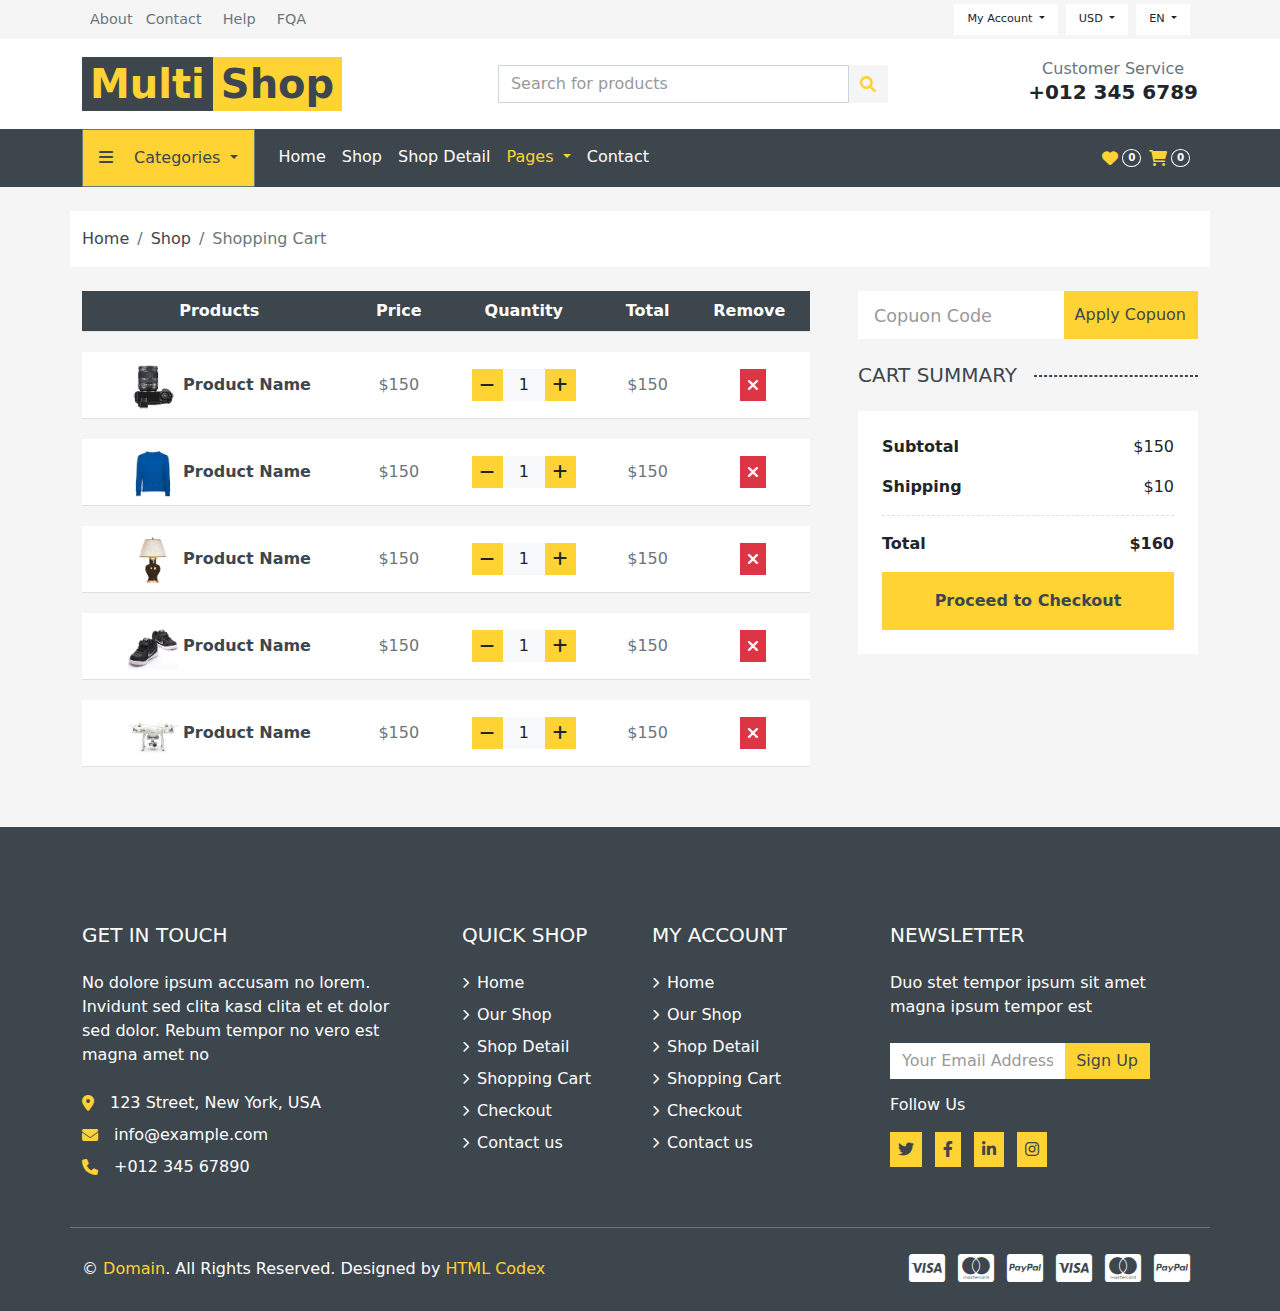
<file: cart.html>
<!DOCTYPE html>
<html>
    <head>
        <meta name="viewport" content="width=device-width, initial-scale=1.0">
        <link rel="stylesheet" href="css/all.min.css">
        <link rel="stylesheet" href="css/bootstrap.min.css">
        <link rel="stylesheet" href="owlcarousel/assets/owl.carousel.css">
        <link rel="stylesheet" href="owlcarousel/assets/owl.theme.default.css">
        <link rel="stylesheet" href="css/style.css">
    </head>
    <body>
         <header>
           <section class="headerCaption bg-gray">
            <div class="container">
               <div class="d-flex justify-content-lg-between justify-content-center align-items-center py-1">
                <div class="links d-none d-lg-block" >
                <a href="#" class="text-gray text-decoration-none ps-2 fs-9">About</a>
                <a href="#" class="text-gray text-decoration-none px-2 fs-9">Contact</a>
                <a href="#" class="text-gray text-decoration-none px-2 fs-9">Help</a>
                <a href="#" class="text-gray text-decoration-none ps-2 fs-9">FQA</a>
                </div>
                <div class="d-flex flex-wrap justify-content-center align-items-center">
                    <div class="dropdown me-2">
                        <a class="btn btn-white dropdown-toggle fs-7" href="#" role="button" data-bs-toggle="dropdown" aria-expanded="false">
                          My Account
                        </a>
                      
                        <ul class="dropdown-menu">
                          <li><a class="dropdown-item fs-7" href="#">Sign In</a></li>
                          <li><a class="dropdown-item fs-7" href="#">Sign Up</a></li>
                        </ul>
                      </div>
                      <div class="dropdown me-2">
                        <a class="btn btn-white dropdown-toggle fs-7" href="#" role="button" data-bs-toggle="dropdown" aria-expanded="false">
                          USD
                        </a>
                      
                        <ul class="dropdown-menu">
                          <li><a class="dropdown-item fs-7" href="#">EUR</a></li>
                          <li><a class="dropdown-item fs-7" href="#">GBP</a></li>
                          <li><a class="dropdown-item fs-7" href="#">CAD</a></li>
                        </ul>
                      </div>
                      <div class="dropdown me-2">
                        <a class="btn btn-white dropdown-toggle fs-7" href="#" role="button" data-bs-toggle="dropdown" aria-expanded="false">
                          EN
                        </a>
                      
                        <ul class="dropdown-menu">
                          <li><a class="dropdown-item fs-7" href="#">FR</a></li>
                          <li><a class="dropdown-item fs-7" href="#">AR</a></li>
                          <li><a class="dropdown-item fs-7" href="#">RU</a></li>
                        </ul>
                      </div>
                      <div class="text-dGray me-2 d-lg-none d-flex align-items-center"><i class="fa-solid fa-heart me-1" aria-hidden="true"></i><span class=" rounded-circle border-gray p-6 fw-bold fs-65">0</span></div>
                      <div class="text-dGray me-2 d-lg-none  d-flex align-items-center"><i class="fa-solid fa-cart-shopping me-1" ></i><span class="rounded-circle border-gray p-6 fw-bold fs-65">0</span></div>

                </div>
               </div>
            </div>
           </section>
           
           <nav class="navbar navbar-expand-lg bg-nav ">
            <div class="d-flex flex-wrap  w-100 justify-content-between">

              <div class="col-lg-12 bg-logo py-3">
                <div class="container-lg justify-content-between align-items-center d-flex">
                  <a class="navbar-brand" href="index.html"><span class="multiColor fw-bold h1 px-2 py-1">Multi</span><span class="shopColor fw-bold h1 px-2 py-1">Shop</span></a>
                  <form class="d-lg-flex d-none w-35" role="search">
                  <div class="input-group">
                      <input type="search" class="form-control rounded-0 " placeholder="Search for products" aria-label="Search" aria-describedby="basic-addon2">
                      <span class="input-group-text bg-gray rounded-0" id="basic-addon2"><i class="fa-solid fa-magnifying-glass text-site"></i></span>
                    </div>
                </form>
                <div class="text-center d-none d-lg-block">
                  <p class="text-gray mb-0 lh-1">Customer Service</p>
                  <p class="fw-semibold fs-5  mb-0">+012 345 6789</p>
                </div>
                </div>
              </div>

              <button class="navbar-toggler" type="button" data-bs-toggle="collapse" data-bs-target="#navbarSupportedContent" aria-controls="navbarSupportedContent" aria-expanded="false" aria-label="Toggle navigation">
                <i class="fa-solid fa-bars text-gray"></i>
              </button>

                  <div class="collapse navbar-collapse" id="navbarSupportedContent">
                    <div class="container-lg d-flex justify-content-between align-items-center align-self-stretch">
                      <div class="d-flex s">
                        <div class="dropdown  d-lg-block d-none">
                          <a class="btn btn-secondary  dropdown-toggle p-3 bg-site text-dGray me-3" href="#" role="button" data-bs-toggle="dropdown" aria-expanded="false">
                            <i class="fa-solid fa-bars me-3"></i> Categories
                          </a>
                        
                          <ul class="dropdown-menu">
                            <li>
                                <a class="dropdown-item d-flex justify-content-between align-items-center submenulinks text-gray py-2" href="#" >
                                  <span>Dresses</span> <span><i class="fa-solid fa-angle-right"></i></span>
                                </a>
                                <ul class="dropdown-menu dropdown-submenu">
                                  <li><a class="dropdown-item" href="#">Women's dresses</a></li>
                                  <li><a class="dropdown-item" href="#">Baby's's dresses</a></li>
                                </ul>
                            </li>
                            <li><a class="dropdown-item submenulinks text-gray py-2" href="#">Shirts</a></li>
                            <li><a class="dropdown-item submenulinks text-gray py-2" href="#">Jeans</a></li>
                            <li><a class="dropdown-item submenulinks text-gray py-2" href="#">Swimwear</a></li>
                            <li><a class="dropdown-item submenulinks text-gray py-2" href="#">Sleepwear</a></li>
                            <li><a class="dropdown-item submenulinks text-gray py-2" href="#">Sportswear</a></li>
                            <li><a class="dropdown-item submenulinks text-gray py-2" href="#">Jumpsuits</a></li>
                            <li><a class="dropdown-item submenulinks text-gray py-2" href="#">Blazers</a></li>
                            <li><a class="dropdown-item submenulinks text-gray py-2" href="#">Jackets</a></li>
                            <li><a class="dropdown-item text-gray" href="#">Shoes</a></li>
                          </ul>
                        </div> 

                        <ul class="navbar-nav me-auto mb-2 mb-lg-0 py-2 align-self-stretch">
                          <li class="nav-item">
                            <a class="nav-link  text-white" aria-current="page" href="index.html">Home</a>
                          </li>
                          <li class="nav-item">
                            <a class="nav-link text-white" href="shop.html">Shop</a>
                          </li>
                          <li class="nav-item">
                            <a class="nav-link  text-white" href="shopDetail.html">Shop Detail</a>
                          </li>
                          <li class="nav-item dropdown">
                            <a class="nav-link dropdown-toggle active text-white" href="#" role="button" data-bs-toggle="dropdown" aria-expanded="false">
                              Pages
                            </a>
                            <ul class="dropdown-menu bg-site">
                              <li><a class="dropdown-item active" href="cart.html">Shopping Cart</a></li>
                              <li><a class="dropdown-item" href="checkout.html">Checkout</a></li>
                            </ul>
                          </li>
                          <li class="nav-item">
                            <a class="nav-link text-white" aria-current="page" href="contact.html">Contact</a>
                          </li>
                        </ul>
                      </div>
                      <div class="d-flex">
                        <div class="text-site me-2 d-none d-lg-flex align-items-center"><i class="fa-solid fa-heart me-1" aria-hidden="true"></i><span class=" rounded-circle border text-white border-white p-6 fw-bold fs-65">0</span></div>
                        <div class="text-site me-2 d-none  d-lg-flex align-items-center"><i class="fa-solid fa-cart-shopping me-1" ></i><span class="rounded-circle border border-white text-white  p-6 fw-bold fs-65">0</span></div>
                      </div>

                    </div>
                  </div>
              
              
            </div>
          </nav>

         </header>
         
         <section id="breadCrumb">
            <div class="container bg-white my-4 py-3">
                <div aria-label="breadcrumb">
                    <ol class="breadcrumb mb-0">
                      <li class="breadcrumb-item"><a href="index.html" class="text-decoration-none text-dGray ">Home</a></li>
                      <li class="breadcrumb-item"><a href="shop.html"  class="text-decoration-none text-dGray ">Shop</a></li>
                      <li class="breadcrumb-item active" aria-current="page">Shopping Cart</li>
                    </ol>
                  </div>
            </div>
         </section>

         <section class="cartInfo my-4">
            <div class="container">
               <div class="row gy-4 gx-5">
                <div class="col-lg-8">
                    <div class="table-responsive ">
                      <table class="table table-hover align-middle text-center ">
                        <thead>
                          <tr class="bg-dGray text-white">
                            <th scope="col">Products</th>
                            <th scope="col">Price</th>
                            <th scope="col">Quantity</th>
                            <th scope="col">Total</th>
                            <th scope="col">Remove</th>
                          </tr>
                        </thead>
                        <tbody>
                          <tr class="bg-white">
                            <th class="text-dGray" scope="row">
                              <img src="img/product-1.jpg" alt="" style="width:50px;"> Product Name
                            </th>
                            <td class="text-gray">$150</td>
                            <td>
                              <div class="d-flex align-items-center justify-content-center">
                                <i class="fa-solid fa-minus p-2 lh-1 bg-site fs-6"></i>
                                <span class="px-3 py-2 fs-6 lh-1 bg-light">1</span>
                                <i class="fa-solid fs-6 fa-plus lh-1 bg-site p-2"></i>
                                </div>
                            </td>
                            <td class="text-gray">$150</td>
                            <td><i class="fa-solid fa-xmark p-2 bg-red text-white ms-2"></i></td>
                          </tr>
                          <tr class="bg-white">
                            <th class="text-dGray" scope="row">
                              <img src="img/product-2.jpg" alt="" style="width:50px;"> Product Name
                            </th>
                            <td class="text-gray">$150</td>
                            <td>
                              <div class="d-flex align-items-center justify-content-center">
                                <i class="fa-solid fa-minus p-2 lh-1 bg-site fs-6"></i>
                                <span class="px-3 py-2 fs-6 lh-1 bg-light">1</span>
                                <i class="fa-solid fs-6 fa-plus lh-1 bg-site p-2"></i>
                                </div>
                            </td>
                            <td class="text-gray">$150</td>
                            <td><i class="fa-solid fa-xmark p-2 bg-red text-white ms-2"></i></td>
                          </tr>
                          <tr class="bg-white">
                            <th class="text-dGray" scope="row">
                              <img src="img/product-3.jpg" alt="" style="width:50px;"> Product Name
                            </th>
                            <td class="text-gray">$150</td>
                            <td>
                              <div class="d-flex align-items-center justify-content-center">
                                <i class="fa-solid fa-minus p-2 lh-1 bg-site fs-6"></i>
                                <span class="px-3 py-2 fs-6 lh-1 bg-light">1</span>
                                <i class="fa-solid fs-6 fa-plus lh-1 bg-site p-2"></i>
                                </div>
                            </td>
                            <td class="text-gray">$150</td>
                            <td><i class="fa-solid fa-xmark p-2 bg-red text-white ms-2"></i></td>
                          </tr>
                          <tr class="bg-white">
                            <th class="text-dGray" scope="row">
                              <img src="img/product-4.jpg" alt="" style="width:50px;"> Product Name
                            </th>
                            <td class="text-gray">$150</td>
                            <td>
                              <div class="d-flex align-items-center justify-content-center">
                                <i class="fa-solid fa-minus p-2 lh-1 bg-site fs-6"></i>
                                <span class="px-3 py-2 fs-6 lh-1 bg-light">1</span>
                                <i class="fa-solid fs-6 fa-plus lh-1 bg-site p-2"></i>
                                </div>
                            </td>
                            <td class="text-gray">$150</td>
                            <td><i class="fa-solid fa-xmark p-2 bg-red text-white ms-2"></i></td>
                          </tr>
                          <tr class="bg-white">
                            <th class="text-dGray" scope="row">
                              <img src="img/product-5.jpg" alt="" style="width:50px;"> Product Name
                            </th>
                            <td class="text-gray">$150</td>
                            <td>
                              <div class="d-flex align-items-center justify-content-center">
                                <i class="fa-solid fa-minus p-2 lh-1 bg-site fs-6"></i>
                                <span class="px-3 py-2 fs-6 lh-1 bg-light">1</span>
                                <i class="fa-solid fs-6 fa-plus lh-1 bg-site p-2"></i>
                                </div>
                            </td>
                            <td class="text-gray">$150</td>
                            <td><i class="fa-solid fa-xmark p-2 bg-red text-white ms-2"></i></td>
                          </tr>

                        </tbody>
                      </table>              
                    </div>
                 </div>
                 <div class="col-lg-4">
                   <div class="input-group mb-4">
                       <input type="text" class="form-control form-control-lg rounded-0" placeholder="Copuon Code" aria-label="Copuon" aria-describedby="basic-addon2">
                       <span class="input-group-text bg-site text-dGray form-control-lg rounded-0" id="basic-addon2">Apply Copuon</span>
                     </div>
                     <h5 class="text-dGray position-relative mb-4"><span class="pr-3 bg-title">CART SUMMARY</span></h5>
                     <div class="bg-white p-4">
                        <div class="d-flex justify-content-between align-items-center pb-2">
                            <span class="fw-semibold">Subtotal</span>
                            <span>$150</span>
                        </div>
                        <div class="d-flex justify-content-between align-items-center pt-2 pb-3 AddInfo">
                            <span class="fw-semibold">Shipping</span>
                            <span>$10</span>
                        </div>
                        <div class="d-flex justify-content-between align-items-center py-3 ">
                            <span class="fw-bold">Total</span>
                            <span class="fw-bold">$160</span>
                        </div>
                        <button class="btn text-center w-100 bg-site text-dGray fw-semibold py-3 rounded-0">Proceed to Checkout</button>
                     </div>
                 </div>
               </div>
            </div>
         </section>


         <footer class="bg-dGray pt-5">
            <div class="container">
              <div class="row gy-4 py-5 border-footer">
                <div class="col-lg-4 col-md-6">
                     <div class="text-white pe-md-5">
                       <h5>GET IN TOUCH</h5>
                       <p class="my-4 fw-light">No dolore ipsum accusam no lorem. Invidunt sed clita kasd clita et et dolor sed dolor. Rebum tempor no vero est magna amet no</p>
                        <div class="d-flex align-items-center mb-2"><i class="fa-solid fa-location-dot text-site me-3"></i><span>123 Street, New York, USA</span></div>
                        <div class="d-flex align-items-center mb-2"><i class="fa-solid fa-envelope text-site me-3"></i><span>info@example.com</span></div>
                        <div class="d-flex align-items-center"><i class="fa-solid fa-phone text-site me-3"></i><span>+012 345 67890</span></div>
                     </div>
                </div>
                <div class="col-lg-2  col-md-6">
                  <div class="text-white">
                    <h5 class="mb-4">QUICK SHOP</h5>
                     <div class="d-flex align-items-center mb-2 text-white"><i class="fa-solid fa-chevron-right me-2 fs-7"></i><a href="index.html" class="text-decoration-none text-reset mb-0">Home</a></div>
                     <div class="d-flex align-items-center mb-2 text-white"><i class="fa-solid fa-chevron-right me-2 fs-7"></i><a href="shop.html" class="text-decoration-none text-reset mb-0">Our Shop</a></div>
                     <div class="d-flex align-items-center mb-2 text-white"><i class="fa-solid fa-chevron-right me-2 fs-7"></i><a href="shopDetail.html" class="text-decoration-none text-reset mb-0">Shop Detail</a></div>
                     <div class="d-flex align-items-center mb-2 text-white"><i class="fa-solid fa-chevron-right me-2 fs-7"></i><a href="cart.html" class="text-decoration-none text-reset mb-0">Shopping Cart</a></div>
                     <div class="d-flex align-items-center mb-2 text-white"><i class="fa-solid fa-chevron-right me-2 fs-7"></i><a href="checkout.html" class="text-decoration-none text-reset mb-0">Checkout</a></div>
                     <div class="d-flex align-items-center mb-2 text-white"><i class="fa-solid fa-chevron-right me-2 fs-7"></i><a href="contact.html" class="text-decoration-none text-reset mb-0">Contact us</a></div>
                  </div>
                </div>
                 <div class="col-lg-2 col-md-6">
              <div class="text-white">
                <h5 class="mb-4">MY ACCOUNT</h5>
                 <div class="d-flex align-items-center mb-2 text-white"><i class="fa-solid fa-chevron-right me-2 fs-7"></i><a href="index.html" class="text-decoration-none text-reset mb-0">Home</a></div>
                 <div class="d-flex align-items-center mb-2 text-white"><i class="fa-solid fa-chevron-right me-2 fs-7"></i><a href="shop.html" class="text-decoration-none text-reset mb-0">Our Shop</a></div>
                 <div class="d-flex align-items-center mb-2 text-white"><i class="fa-solid fa-chevron-right me-2 fs-7"></i><a href="shopDetail.html" class="text-decoration-none text-reset mb-0">Shop Detail</a></div>
                 <div class="d-flex align-items-center mb-2 text-white"><i class="fa-solid fa-chevron-right me-2 fs-7"></i><a href="cart.html" class="text-decoration-none text-reset mb-0">Shopping Cart</a></div>
                 <div class="d-flex align-items-center mb-2 text-white"><i class="fa-solid fa-chevron-right me-2 fs-7"></i><a href="checkout.html" class="text-decoration-none text-reset mb-0">Checkout</a></div>
                 <div class="d-flex align-items-center mb-2 text-white"><i class="fa-solid fa-chevron-right me-2 fs-7"></i><a href="contact.html" class="text-decoration-none text-reset mb-0">Contact us</a></div>
              </div>
                </div>
                <div class="col-lg-4 col-md-6">
                  <div class="text-white pe-md-5 px-lg-5 news">
                    <h5>NEWSLETTER</h5>
                    <p class="my-4 fw-light">Duo stet tempor ipsum sit amet magna ipsum tempor est</p>
                      <div class="input-group mb-3">
                        <input type="text" class="form-control" placeholder="Your Email Address" aria-label="Email Address" aria-describedby="basic-addon2">
                        <span class="input-group-text bg-site text-dGray" id="basic-addon2">Sign Up</span>
                      </div>
                    <h6>Follow Us</h6>
                    <div class="mt-4 socaials">
                      <a href="#" class="text-decoration-none text-dGray bg-site p-2 me-2 "><i class="fa-brands fa-twitter " aria-hidden="true"></i></a>
                      <a href="#" class="text-decoration-none text-dGray bg-site p-2 me-2 "><i class="fa-brands fa-facebook-f " aria-hidden="true"></i></a>
                      <a href="#" class="text-decoration-none text-dGray bg-site p-2 me-2 "><i class="fa-brands fa-linkedin-in " aria-hidden="true"></i></a>
                      <a href="#" class="text-decoration-none text-dGray bg-site p-2 me-2 "><i class="fa-brands fa-instagram " aria-hidden="true"></i></a>
                    </div>
                   </div>
                  </div>
              </div>
              <div class="copy d-flex justify-content-lg-between align-items-center flex-lg-row flex-column py-4">
                 <div class="text-white text-center text-lg-start">
                  © <span class="text-site">Domain</span>. All Rights Reserved. Designed by <span class="text-site">HTML Codex</span>
                 </div>
                 <div class="mt-3 mt-lg-0">
                  <i class="fa-brands fa-cc-visa text-white fa-2x me-2"></i>
                  <i class="fa-brands fa-cc-mastercard text-white fa-2x me-2"></i>
                  <i class="fa-brands fa-cc-paypal text-white fa-2x me-2"></i>
                  <i class="fa-brands fa-cc-visa text-white fa-2x me-2"></i>
                  <i class="fa-brands fa-cc-mastercard text-white fa-2x me-2"></i>
                  <i class="fa-brands fa-cc-paypal text-white fa-2x me-2"></i>
                 </div>
              </div>
            </div>
  
         </footer>
  
          <script src="js/bootstrap.bundle.min.js"></script>
          <script src="js/jquery-1.9.1.min.js"></script>
          <script src="owlcarousel/owl.carousel.js"></script>
          <script src="js/script.js"></script>
      </body>
  </html>
</file>
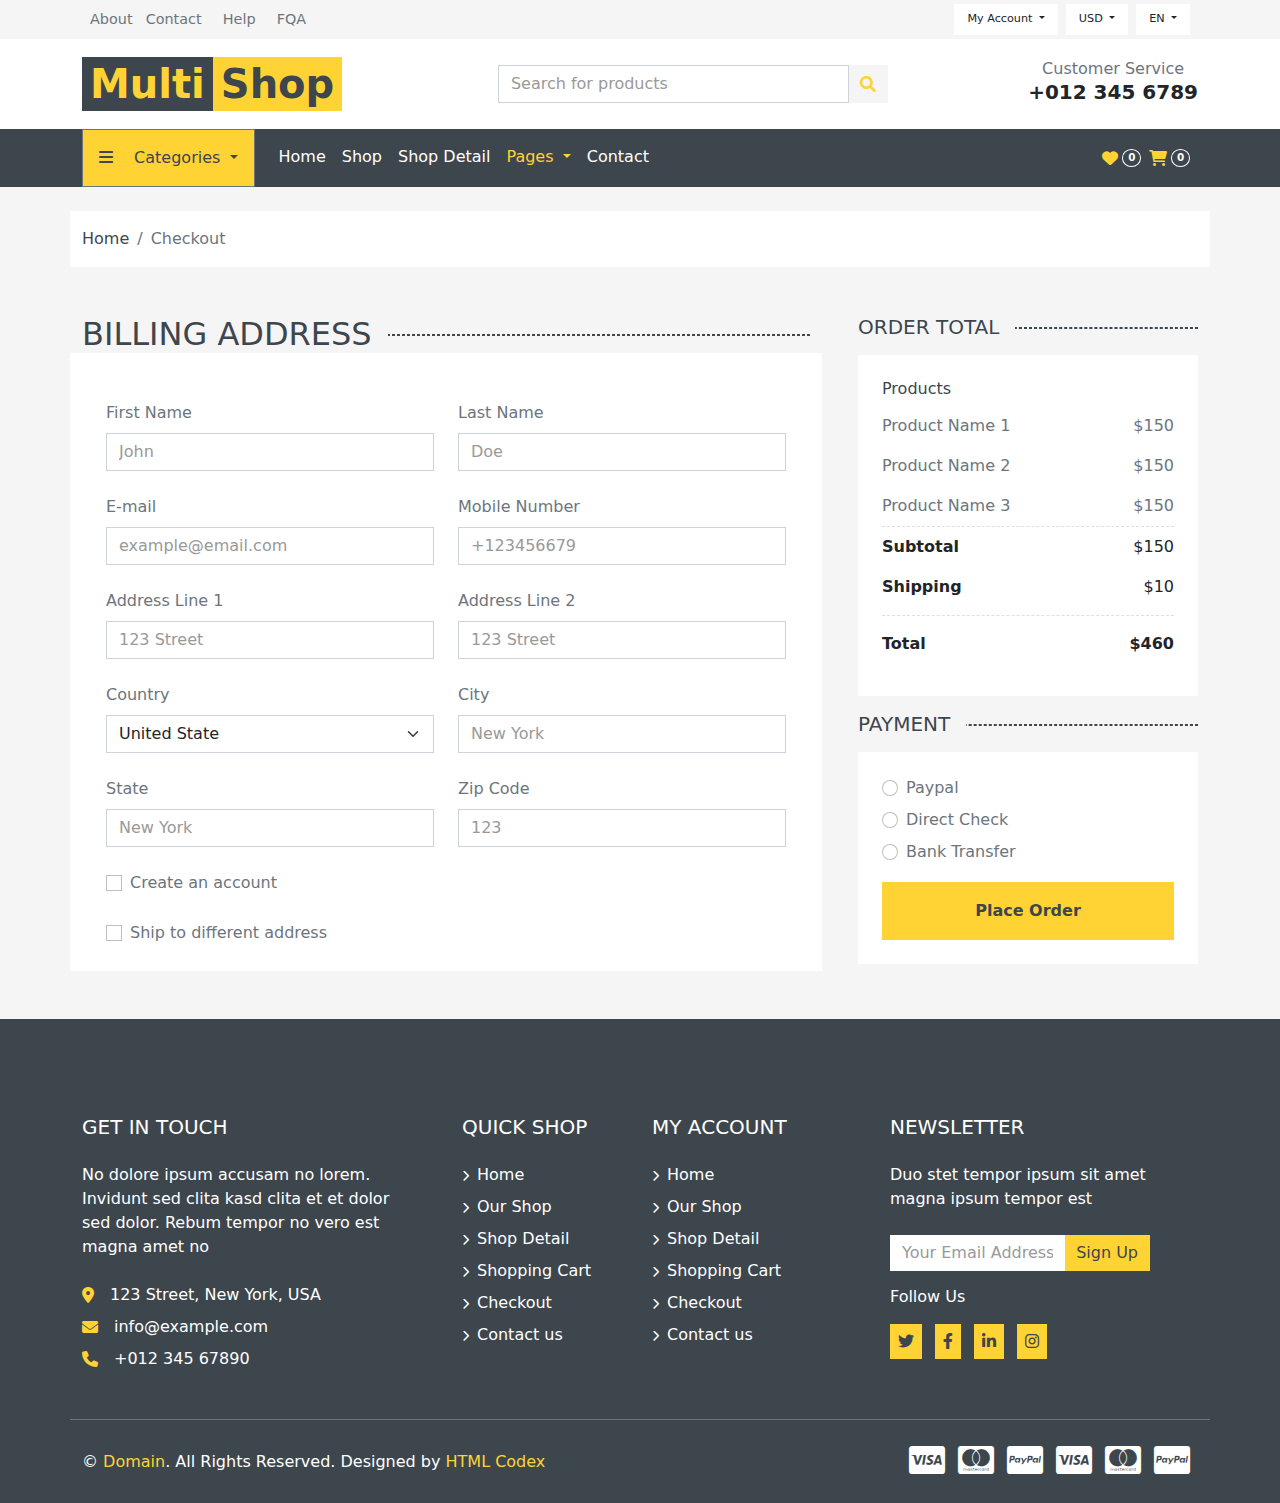
<file: checkout.html>
<!DOCTYPE html>
<html>
    <head>
        <meta name="viewport" content="width=device-width, initial-scale=1.0">
        <link rel="stylesheet" href="css/all.min.css">
        <link rel="stylesheet" href="css/bootstrap.min.css">
        <link rel="stylesheet" href="owlcarousel/assets/owl.carousel.css">
        <link rel="stylesheet" href="owlcarousel/assets/owl.theme.default.css">
        <link rel="stylesheet" href="css/style.css">
    </head>
    <body>
         <header>
           <section class="headerCaption bg-gray">
            <div class="container">
               <div class="d-flex justify-content-lg-between justify-content-center align-items-center py-1">
                <div class="links d-none d-lg-block" >
                <a href="#" class="text-gray text-decoration-none ps-2 fs-9">About</a>
                <a href="#" class="text-gray text-decoration-none px-2 fs-9">Contact</a>
                <a href="#" class="text-gray text-decoration-none px-2 fs-9">Help</a>
                <a href="#" class="text-gray text-decoration-none ps-2 fs-9">FQA</a>
                </div>
                <div class="d-flex flex-wrap justify-content-center align-items-center">
                    <div class="dropdown me-2">
                        <a class="btn btn-white dropdown-toggle fs-7" href="#" role="button" data-bs-toggle="dropdown" aria-expanded="false">
                          My Account
                        </a>
                      
                        <ul class="dropdown-menu">
                          <li><a class="dropdown-item fs-7" href="#">Sign In</a></li>
                          <li><a class="dropdown-item fs-7" href="#">Sign Up</a></li>
                        </ul>
                      </div>
                      <div class="dropdown me-2">
                        <a class="btn btn-white dropdown-toggle fs-7" href="#" role="button" data-bs-toggle="dropdown" aria-expanded="false">
                          USD
                        </a>
                      
                        <ul class="dropdown-menu">
                          <li><a class="dropdown-item fs-7" href="#">EUR</a></li>
                          <li><a class="dropdown-item fs-7" href="#">GBP</a></li>
                          <li><a class="dropdown-item fs-7" href="#">CAD</a></li>
                        </ul>
                      </div>
                      <div class="dropdown me-2">
                        <a class="btn btn-white dropdown-toggle fs-7" href="#" role="button" data-bs-toggle="dropdown" aria-expanded="false">
                          EN
                        </a>
                      
                        <ul class="dropdown-menu">
                          <li><a class="dropdown-item fs-7" href="#">FR</a></li>
                          <li><a class="dropdown-item fs-7" href="#">AR</a></li>
                          <li><a class="dropdown-item fs-7" href="#">RU</a></li>
                        </ul>
                      </div>
                      <div class="text-dGray me-2 d-lg-none d-flex align-items-center"><i class="fa-solid fa-heart me-1" aria-hidden="true"></i><span class=" rounded-circle border-gray p-6 fw-bold fs-65">0</span></div>
                      <div class="text-dGray me-2 d-lg-none  d-flex align-items-center"><i class="fa-solid fa-cart-shopping me-1" ></i><span class="rounded-circle border-gray p-6 fw-bold fs-65">0</span></div>

                </div>
               </div>
            </div>
           </section>
           
           <nav class="navbar navbar-expand-lg bg-nav ">
            <div class="d-flex flex-wrap  w-100 justify-content-between">

              <div class="col-lg-12 bg-logo py-3">
                <div class="container-lg justify-content-between align-items-center d-flex">
                  <a class="navbar-brand" href="index.html"><span class="multiColor fw-bold h1 px-2 py-1">Multi</span><span class="shopColor fw-bold h1 px-2 py-1">Shop</span></a>
                  <form class="d-lg-flex d-none w-35" role="search">
                  <div class="input-group">
                      <input type="search" class="form-control rounded-0 " placeholder="Search for products" aria-label="Search" aria-describedby="basic-addon2">
                      <span class="input-group-text bg-gray rounded-0" id="basic-addon2"><i class="fa-solid fa-magnifying-glass text-site"></i></span>
                    </div>
                </form>
                <div class="text-center d-none d-lg-block">
                  <p class="text-gray mb-0 lh-1">Customer Service</p>
                  <p class="fw-semibold fs-5  mb-0">+012 345 6789</p>
                </div>
                </div>
              </div>

              <button class="navbar-toggler" type="button" data-bs-toggle="collapse" data-bs-target="#navbarSupportedContent" aria-controls="navbarSupportedContent" aria-expanded="false" aria-label="Toggle navigation">
                <i class="fa-solid fa-bars text-gray"></i>
              </button>

                  <div class="collapse navbar-collapse" id="navbarSupportedContent">
                    <div class="container-lg d-flex justify-content-between align-items-center align-self-stretch">
                      <div class="d-flex s">
                        <div class="dropdown  d-lg-block d-none">
                          <a class="btn btn-secondary  dropdown-toggle p-3 bg-site text-dGray me-3" href="#" role="button" data-bs-toggle="dropdown" aria-expanded="false">
                            <i class="fa-solid fa-bars me-3"></i> Categories
                          </a>
                        
                          <ul class="dropdown-menu">
                            <li>
                                <a class="dropdown-item d-flex justify-content-between align-items-center submenulinks text-gray py-2" href="#" >
                                  <span>Dresses</span> <span><i class="fa-solid fa-angle-right"></i></span>
                                </a>
                                <ul class="dropdown-menu dropdown-submenu">
                                  <li><a class="dropdown-item" href="#">Women's dresses</a></li>
                                  <li><a class="dropdown-item" href="#">Baby's's dresses</a></li>
                                </ul>
                            </li>
                            <li><a class="dropdown-item submenulinks text-gray py-2" href="#">Shirts</a></li>
                            <li><a class="dropdown-item submenulinks text-gray py-2" href="#">Jeans</a></li>
                            <li><a class="dropdown-item submenulinks text-gray py-2" href="#">Swimwear</a></li>
                            <li><a class="dropdown-item submenulinks text-gray py-2" href="#">Sleepwear</a></li>
                            <li><a class="dropdown-item submenulinks text-gray py-2" href="#">Sportswear</a></li>
                            <li><a class="dropdown-item submenulinks text-gray py-2" href="#">Jumpsuits</a></li>
                            <li><a class="dropdown-item submenulinks text-gray py-2" href="#">Blazers</a></li>
                            <li><a class="dropdown-item submenulinks text-gray py-2" href="#">Jackets</a></li>
                            <li><a class="dropdown-item text-gray" href="#">Shoes</a></li>
                          </ul>
                        </div> 

                        <ul class="navbar-nav me-auto mb-2 mb-lg-0 py-2 align-self-stretch">
                          <li class="nav-item">
                            <a class="nav-link  text-white" aria-current="page" href="index.html">Home</a>
                          </li>
                          <li class="nav-item">
                            <a class="nav-link text-white" href="shop.html">Shop</a>
                          </li>
                          <li class="nav-item">
                            <a class="nav-link  text-white" href="shopDetail.html">Shop Detail</a>
                          </li>
                          <li class="nav-item dropdown">
                            <a class="nav-link dropdown-toggle active text-white" href="#" role="button" data-bs-toggle="dropdown" aria-expanded="false">
                              Pages
                            </a>
                            <ul class="dropdown-menu bg-site">
                              <li><a class="dropdown-item" href="cart.html">Shopping Cart</a></li>
                              <li><a class="dropdown-item active" href="checkout.html">Checkout</a></li>
                            </ul>
                          </li>
                          <li class="nav-item">
                            <a class="nav-link text-white " aria-current="page" href="contact.html">Contact</a>
                          </li>
                        </ul>
                      </div>
                      <div class="d-flex">
                        <div class="text-site me-2 d-none d-lg-flex align-items-center"><i class="fa-solid fa-heart me-1" aria-hidden="true"></i><span class=" rounded-circle border text-white border-white p-6 fw-bold fs-65">0</span></div>
                        <div class="text-site me-2 d-none  d-lg-flex align-items-center"><i class="fa-solid fa-cart-shopping me-1" ></i><span class="rounded-circle border border-white text-white  p-6 fw-bold fs-65">0</span></div>
                      </div>

                    </div>
                  </div>
              
              
            </div>
          </nav>

         </header>
         
         <section id="breadCrumb">
            <div class="container bg-white my-4 py-3">
                <div aria-label="breadcrumb">
                    <ol class="breadcrumb mb-0">
                      <li class="breadcrumb-item"><a href="index.html" class="text-decoration-none text-dGray ">Home</a></li>
                      <li class="breadcrumb-item active" aria-current="page">Checkout</li>
                    </ol>
                  </div>
            </div>
         </section>
         

         <section class="checkInfo my-5">
           <div class="container">
              <div class="row gy-4 gx-5">
                <div class="col-lg-8">
                     <div>
                        <h2 class="text-dGray position-relative mb-4"><span class="pr-3 bg-title">BILLING ADDRESS</span></h2>
                        <div class="row bg-white p-4 g-4">
                          <div class="col-md-6">
                            <div >
                                <label for="fname" class="form-label text-gray">First Name</label>
                                <input type="text" class="form-control rounded-0" id="fname" placeholder="John">
                              </div>
                          </div>
                          <div class="col-md-6">
                            <div>
                                <label for="lname" class="form-label text-gray">Last Name</label>
                                <input type="text" class="form-control rounded-0" id="lname" placeholder="Doe">
                              </div>
                          </div>
                          <div class="col-md-6">
                            <div>
                                <label for="email" class="form-label text-gray">E-mail</label>
                                <input type="email" class="form-control rounded-0" id="email" placeholder="example@email.com">
                              </div>
                          </div>
                          <div class="col-md-6">
                            <div>
                                <label for="phone" class="form-label text-gray">Mobile Number</label>
                                <input type="text" class="form-control rounded-0" id="phone" placeholder="+123456679">
                              </div>
                          </div>
                          <div class="col-md-6">
                            <div>
                                <label for="address1" class="form-label text-gray">Address Line 1</label>
                                <input type="text" class="form-control rounded-0" id="address1" placeholder="123 Street">
                              </div>
                          </div>
                          <div class="col-md-6">
                            <div>
                                <label for="address2" class="form-label text-gray">Address Line 2</label>
                                <input type="text" class="form-control rounded-0" id="address2" placeholder="123 Street">
                              </div>
                          </div>
                          <div class="col-md-6">
                            <div>
                                <label for="country" class="form-label text-gray">Country</label>
                                <select id="country" class="form-select rounded-0" aria-label="Default select example">
                                    <option selected>United State</option>
                                    <option value="1">Albania</option>
                                    <option value="2">Egypt</option>
                                    <option value="3">Portgual</option>
                                  </select>
                            </div>
                          </div>
                          <div class="col-md-6">
                            <div>
                                <label for="city" class="form-label text-gray">City</label>
                                <input type="text" class="form-control rounded-0" id="city" placeholder="New York">
                              </div>
                          </div>
                          <div class="col-md-6">
                            <div>
                                <label for="state" class="form-label text-gray">State</label>
                                <input type="text" class="form-control rounded-0" id="state" placeholder="New York">
                              </div>
                          </div>
                          <div class="col-md-6">
                            <div>
                                <label for="zip" class="form-label text-gray">Zip Code</label>
                                <input type="text" class="form-control rounded-0" id="zip" placeholder="123">
                              </div>
                          </div>
                          <div class="col-md-12">
                            <div>
                                <div class="form-check">
                                    <input class="form-check-input rounded-0" type="checkbox" value="" id="create">
                                    <label class="form-check-label text-gray" for="create">
                                    Create an account                                    </label>
                                  </div>
                            </div>
                          </div>
                          <div class="col-md-12">
                            <div>
                                <div class="form-check">
                                    <input class="form-check-input rounded-0" type="checkbox" value="" id="create">
                                    <label class="form-check-label text-gray" for="create">
                                     Ship to different address                                   </label>
                                  </div>
                            </div>
                          </div>
                        </div>

                     </div>
                </div>
                <div class="col-lg-4">
                     <div>
                        <h5 class="text-dGray position-relative mb-3"><span class="pr-3 bg-title">ORDER TOTAL</span></h5>
                         
                        <div class="bg-white p-4">
                            <div class="d-flex justify-content-between align-items-center pb-2">
                                <h6 class="text-dGray">Products</h6>
                            </div>

                            <div class="d-flex justify-content-between align-items-center pb-2 text-gray mb-2">
                                <span>Product Name 1</span>
                                <span>$150</span>
                            </div>
                            <div class="d-flex justify-content-between align-items-center pb-2 text-gray mb-2">
                                <span>Product Name 2</span>
                                <span>$150</span>
                            </div>
                            <div class="d-flex justify-content-between align-items-center pb-2 AddInfo text-gray">
                                <span>Product Name 3</span>
                                <span>$150</span>
                            </div>
                            
                            <div class="d-flex justify-content-between align-items-center py-2">
                                <span class="fw-semibold">Subtotal</span>
                                <span>$150</span>
                            </div>
                            <div class="d-flex justify-content-between align-items-center pt-2 pb-3 AddInfo">
                                <span class="fw-semibold">Shipping</span>
                                <span>$10</span>
                            </div>
                            <div class="d-flex justify-content-between align-items-center py-3 ">
                                <span class="fw-bold">Total</span>
                                <span class="fw-bold">$460</span>
                            </div>
                         </div>

                         <h5 class="text-dGray position-relative my-3 pay"><span class="pr-3 bg-title">PAYMENT</span></h5>
                         
                        <div class="bg-white p-4">
                            <div class="form-check mb-2">
                                <input class="form-check-input text-gray" type="radio" name="flexRadioDefault" id="flexRadioDefault1">
                                <label class="form-check-label text-gray" for="flexRadioDefault1">
                                  Paypal
                                </label>
                              </div>
                              <div class="form-check mb-2">
                                <input class="form-check-input text-gray" type="radio" name="flexRadioDefault" id="flexRadioDefault1">
                                <label class="form-check-label text-gray" for="flexRadioDefault1">
                                  Direct Check
                                </label>
                              </div>
                              <div class="form-check">
                                <input class="form-check-input text-gray" type="radio" name="flexRadioDefault" id="flexRadioDefault1">
                                <label class="form-check-label text-gray" for="flexRadioDefault1">
                                  Bank Transfer
                                </label>
                              </div>
                              <button class="btn text-center w-100 bg-site text-dGray fw-semibold py-3 rounded-0 mt-3">Place Order</button>

                         </div>
                        

                     </div>
                </div>
              </div>
           </div>
         </section>




         <footer class="bg-dGray pt-5">
            <div class="container">
              <div class="row gy-4 py-5 border-footer">
                <div class="col-lg-4 col-md-6">
                     <div class="text-white pe-md-5">
                       <h5>GET IN TOUCH</h5>
                       <p class="my-4 fw-light">No dolore ipsum accusam no lorem. Invidunt sed clita kasd clita et et dolor sed dolor. Rebum tempor no vero est magna amet no</p>
                        <div class="d-flex align-items-center mb-2"><i class="fa-solid fa-location-dot text-site me-3"></i><span>123 Street, New York, USA</span></div>
                        <div class="d-flex align-items-center mb-2"><i class="fa-solid fa-envelope text-site me-3"></i><span>info@example.com</span></div>
                        <div class="d-flex align-items-center"><i class="fa-solid fa-phone text-site me-3"></i><span>+012 345 67890</span></div>
                     </div>
                </div>
                <div class="col-lg-2  col-md-6">
                  <div class="text-white">
                    <h5 class="mb-4">QUICK SHOP</h5>
                     <div class="d-flex align-items-center mb-2 text-white"><i class="fa-solid fa-chevron-right me-2 fs-7"></i><a href="index.html" class="text-decoration-none text-reset mb-0">Home</a></div>
                     <div class="d-flex align-items-center mb-2 text-white"><i class="fa-solid fa-chevron-right me-2 fs-7"></i><a href="shop.html" class="text-decoration-none text-reset mb-0">Our Shop</a></div>
                     <div class="d-flex align-items-center mb-2 text-white"><i class="fa-solid fa-chevron-right me-2 fs-7"></i><a href="shopDetail.html" class="text-decoration-none text-reset mb-0">Shop Detail</a></div>
                     <div class="d-flex align-items-center mb-2 text-white"><i class="fa-solid fa-chevron-right me-2 fs-7"></i><a href="cart.html" class="text-decoration-none text-reset mb-0">Shopping Cart</a></div>
                     <div class="d-flex align-items-center mb-2 text-white"><i class="fa-solid fa-chevron-right me-2 fs-7"></i><a href="checkout.html" class="text-decoration-none text-reset mb-0">Checkout</a></div>
                     <div class="d-flex align-items-center mb-2 text-white"><i class="fa-solid fa-chevron-right me-2 fs-7"></i><a href="contact.html" class="text-decoration-none text-reset mb-0">Contact us</a></div>
                  </div>
                </div>
                 <div class="col-lg-2 col-md-6">
              <div class="text-white">
                <h5 class="mb-4">MY ACCOUNT</h5>
                 <div class="d-flex align-items-center mb-2 text-white"><i class="fa-solid fa-chevron-right me-2 fs-7"></i><a href="index.html" class="text-decoration-none text-reset mb-0">Home</a></div>
                 <div class="d-flex align-items-center mb-2 text-white"><i class="fa-solid fa-chevron-right me-2 fs-7"></i><a href="shop.html" class="text-decoration-none text-reset mb-0">Our Shop</a></div>
                 <div class="d-flex align-items-center mb-2 text-white"><i class="fa-solid fa-chevron-right me-2 fs-7"></i><a href="shopDetail.html" class="text-decoration-none text-reset mb-0">Shop Detail</a></div>
                 <div class="d-flex align-items-center mb-2 text-white"><i class="fa-solid fa-chevron-right me-2 fs-7"></i><a href="cart.html" class="text-decoration-none text-reset mb-0">Shopping Cart</a></div>
                 <div class="d-flex align-items-center mb-2 text-white"><i class="fa-solid fa-chevron-right me-2 fs-7"></i><a href="checkout.html" class="text-decoration-none text-reset mb-0">Checkout</a></div>
                 <div class="d-flex align-items-center mb-2 text-white"><i class="fa-solid fa-chevron-right me-2 fs-7"></i><a href="contact.html" class="text-decoration-none text-reset mb-0">Contact us</a></div>
              </div>
                </div>
                <div class="col-lg-4 col-md-6">
                  <div class="text-white pe-md-5 px-lg-5 news">
                    <h5>NEWSLETTER</h5>
                    <p class="my-4 fw-light">Duo stet tempor ipsum sit amet magna ipsum tempor est</p>
                      <div class="input-group mb-3">
                        <input type="text" class="form-control" placeholder="Your Email Address" aria-label="Email Address" aria-describedby="basic-addon2">
                        <span class="input-group-text bg-site text-dGray" id="basic-addon2">Sign Up</span>
                      </div>
                    <h6>Follow Us</h6>
                    <div class="mt-4 socaials">
                      <a href="#" class="text-decoration-none text-dGray bg-site p-2 me-2 "><i class="fa-brands fa-twitter " aria-hidden="true"></i></a>
                      <a href="#" class="text-decoration-none text-dGray bg-site p-2 me-2 "><i class="fa-brands fa-facebook-f " aria-hidden="true"></i></a>
                      <a href="#" class="text-decoration-none text-dGray bg-site p-2 me-2 "><i class="fa-brands fa-linkedin-in " aria-hidden="true"></i></a>
                      <a href="#" class="text-decoration-none text-dGray bg-site p-2 me-2 "><i class="fa-brands fa-instagram " aria-hidden="true"></i></a>
                    </div>
                   </div>
                  </div>
              </div>
              <div class="copy d-flex justify-content-lg-between align-items-center flex-lg-row flex-column py-4">
                 <div class="text-white text-center text-lg-start">
                  © <span class="text-site">Domain</span>. All Rights Reserved. Designed by <span class="text-site">HTML Codex</span>
                 </div>
                 <div class="mt-3 mt-lg-0">
                  <i class="fa-brands fa-cc-visa text-white fa-2x me-2"></i>
                  <i class="fa-brands fa-cc-mastercard text-white fa-2x me-2"></i>
                  <i class="fa-brands fa-cc-paypal text-white fa-2x me-2"></i>
                  <i class="fa-brands fa-cc-visa text-white fa-2x me-2"></i>
                  <i class="fa-brands fa-cc-mastercard text-white fa-2x me-2"></i>
                  <i class="fa-brands fa-cc-paypal text-white fa-2x me-2"></i>
                 </div>
              </div>
            </div>
  
         </footer>
  
          <script src="js/bootstrap.bundle.min.js"></script>
          <script src="js/jquery-1.9.1.min.js"></script>
          <script src="owlcarousel/owl.carousel.js"></script>
          <script src="js/script.js"></script>
      </body>
  </html>
</file>
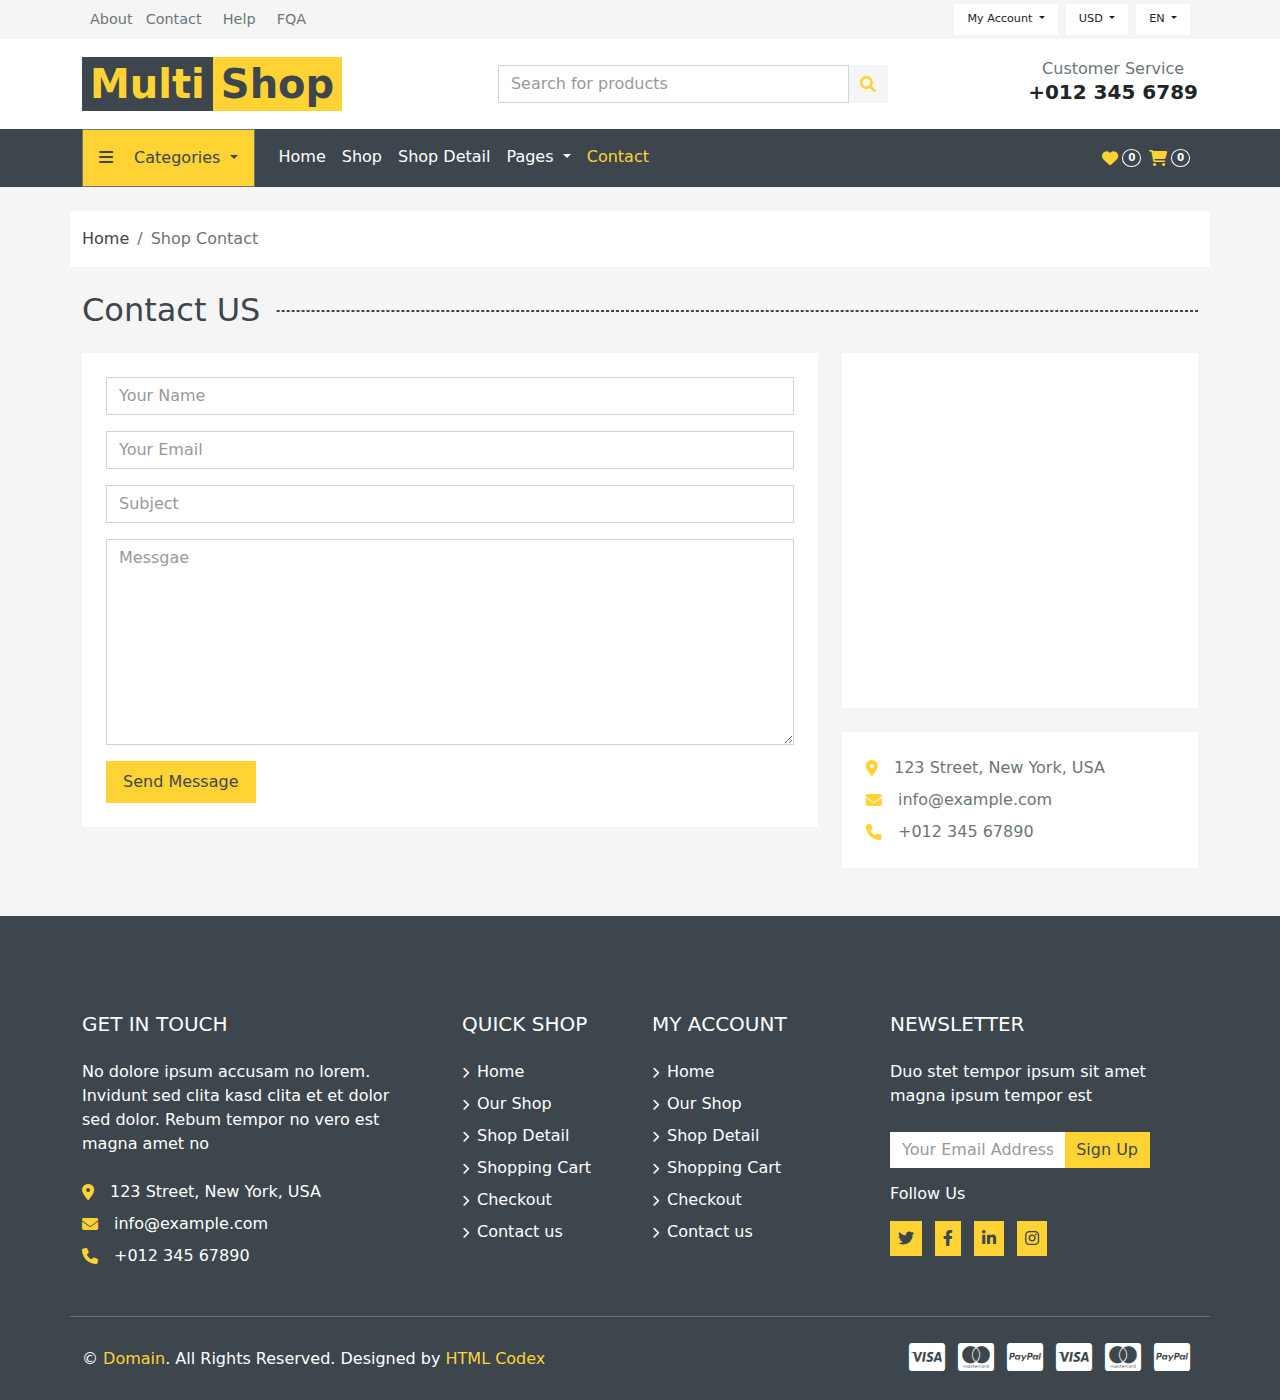
<file: contact.html>
<!DOCTYPE html>
<html>
    <head>
        <meta name="viewport" content="width=device-width, initial-scale=1.0">
        <link rel="stylesheet" href="css/all.min.css">
        <link rel="stylesheet" href="css/bootstrap.min.css">
        <link rel="stylesheet" href="owlcarousel/assets/owl.carousel.css">
        <link rel="stylesheet" href="owlcarousel/assets/owl.theme.default.css">
        <link rel="stylesheet" href="css/style.css">
    </head>
    <body>
         <header>
           <section class="headerCaption bg-gray">
            <div class="container">
               <div class="d-flex justify-content-lg-between justify-content-center align-items-center py-1">
                <div class="links d-none d-lg-block" >
                <a href="#" class="text-gray text-decoration-none ps-2 fs-9">About</a>
                <a href="#" class="text-gray text-decoration-none px-2 fs-9">Contact</a>
                <a href="#" class="text-gray text-decoration-none px-2 fs-9">Help</a>
                <a href="#" class="text-gray text-decoration-none ps-2 fs-9">FQA</a>
                </div>
                <div class="d-flex flex-wrap justify-content-center align-items-center">
                    <div class="dropdown me-2">
                        <a class="btn btn-white dropdown-toggle fs-7" href="#" role="button" data-bs-toggle="dropdown" aria-expanded="false">
                          My Account
                        </a>
                      
                        <ul class="dropdown-menu">
                          <li><a class="dropdown-item fs-7" href="#">Sign In</a></li>
                          <li><a class="dropdown-item fs-7" href="#">Sign Up</a></li>
                        </ul>
                      </div>
                      <div class="dropdown me-2">
                        <a class="btn btn-white dropdown-toggle fs-7" href="#" role="button" data-bs-toggle="dropdown" aria-expanded="false">
                          USD
                        </a>
                      
                        <ul class="dropdown-menu">
                          <li><a class="dropdown-item fs-7" href="#">EUR</a></li>
                          <li><a class="dropdown-item fs-7" href="#">GBP</a></li>
                          <li><a class="dropdown-item fs-7" href="#">CAD</a></li>
                        </ul>
                      </div>
                      <div class="dropdown me-2">
                        <a class="btn btn-white dropdown-toggle fs-7" href="#" role="button" data-bs-toggle="dropdown" aria-expanded="false">
                          EN
                        </a>
                      
                        <ul class="dropdown-menu">
                          <li><a class="dropdown-item fs-7" href="#">FR</a></li>
                          <li><a class="dropdown-item fs-7" href="#">AR</a></li>
                          <li><a class="dropdown-item fs-7" href="#">RU</a></li>
                        </ul>
                      </div>
                      <div class="text-dGray me-2 d-lg-none d-flex align-items-center"><i class="fa-solid fa-heart me-1" aria-hidden="true"></i><span class=" rounded-circle border-gray p-6 fw-bold fs-65">0</span></div>
                      <div class="text-dGray me-2 d-lg-none  d-flex align-items-center"><i class="fa-solid fa-cart-shopping me-1" ></i><span class="rounded-circle border-gray p-6 fw-bold fs-65">0</span></div>

                </div>
               </div>
            </div>
           </section>
           
           <nav class="navbar navbar-expand-lg bg-nav ">
            <div class="d-flex flex-wrap  w-100 justify-content-between">

              <div class="col-lg-12 bg-logo py-3">
                <div class="container-lg justify-content-between align-items-center d-flex">
                  <a class="navbar-brand" href="index.html"><span class="multiColor fw-bold h1 px-2 py-1">Multi</span><span class="shopColor fw-bold h1 px-2 py-1">Shop</span></a>
                  <form class="d-lg-flex d-none w-35" role="search">
                  <div class="input-group">
                      <input type="search" class="form-control rounded-0 " placeholder="Search for products" aria-label="Search" aria-describedby="basic-addon2">
                      <span class="input-group-text bg-gray rounded-0" id="basic-addon2"><i class="fa-solid fa-magnifying-glass text-site"></i></span>
                    </div>
                </form>
                <div class="text-center d-none d-lg-block">
                  <p class="text-gray mb-0 lh-1">Customer Service</p>
                  <p class="fw-semibold fs-5  mb-0">+012 345 6789</p>
                </div>
                </div>
              </div>

              <button class="navbar-toggler" type="button" data-bs-toggle="collapse" data-bs-target="#navbarSupportedContent" aria-controls="navbarSupportedContent" aria-expanded="false" aria-label="Toggle navigation">
                <i class="fa-solid fa-bars text-gray"></i>
              </button>

                  <div class="collapse navbar-collapse" id="navbarSupportedContent">
                    <div class="container-lg d-flex justify-content-between align-items-center align-self-stretch">
                      <div class="d-flex s">
                        <div class="dropdown  d-lg-block d-none">
                          <a class="btn btn-secondary  dropdown-toggle p-3 bg-site text-dGray me-3" href="#" role="button" data-bs-toggle="dropdown" aria-expanded="false">
                            <i class="fa-solid fa-bars me-3"></i> Categories
                          </a>
                        
                          <ul class="dropdown-menu">
                            <li>
                                <a class="dropdown-item d-flex justify-content-between align-items-center submenulinks text-gray py-2" href="#" >
                                  <span>Dresses</span> <span><i class="fa-solid fa-angle-right"></i></span>
                                </a>
                                <ul class="dropdown-menu dropdown-submenu">
                                  <li><a class="dropdown-item" href="#">Women's dresses</a></li>
                                  <li><a class="dropdown-item" href="#">Baby's's dresses</a></li>
                                </ul>
                            </li>
                            <li><a class="dropdown-item submenulinks text-gray py-2" href="#">Shirts</a></li>
                            <li><a class="dropdown-item submenulinks text-gray py-2" href="#">Jeans</a></li>
                            <li><a class="dropdown-item submenulinks text-gray py-2" href="#">Swimwear</a></li>
                            <li><a class="dropdown-item submenulinks text-gray py-2" href="#">Sleepwear</a></li>
                            <li><a class="dropdown-item submenulinks text-gray py-2" href="#">Sportswear</a></li>
                            <li><a class="dropdown-item submenulinks text-gray py-2" href="#">Jumpsuits</a></li>
                            <li><a class="dropdown-item submenulinks text-gray py-2" href="#">Blazers</a></li>
                            <li><a class="dropdown-item submenulinks text-gray py-2" href="#">Jackets</a></li>
                            <li><a class="dropdown-item text-gray" href="#">Shoes</a></li>
                          </ul>
                        </div> 

                        <ul class="navbar-nav me-auto mb-2 mb-lg-0 py-2 align-self-stretch">
                          <li class="nav-item">
                            <a class="nav-link  text-white" aria-current="page" href="index.html">Home</a>
                          </li>
                          <li class="nav-item">
                            <a class="nav-link text-white" href="shop.html">Shop</a>
                          </li>
                          <li class="nav-item">
                            <a class="nav-link  text-white" href="shopDetail.html">Shop Detail</a>
                          </li>
                          <li class="nav-item dropdown">
                            <a class="nav-link dropdown-toggle text-white" href="#" role="button" data-bs-toggle="dropdown" aria-expanded="false">
                              Pages
                            </a>
                            <ul class="dropdown-menu bg-site">
                              <li><a class="dropdown-item" href="cart.html">Shopping Cart</a></li>
                              <li><a class="dropdown-item" href="checkout.html">Checkout</a></li>
                            </ul>
                          </li>
                          <li class="nav-item">
                            <a class="nav-link text-white active" aria-current="page" href="contact.html">Contact</a>
                          </li>
                        </ul>
                      </div>
                      <div class="d-flex">
                        <div class="text-site me-2 d-none d-lg-flex align-items-center"><i class="fa-solid fa-heart me-1" aria-hidden="true"></i><span class=" rounded-circle border text-white border-white p-6 fw-bold fs-65">0</span></div>
                        <div class="text-site me-2 d-none  d-lg-flex align-items-center"><i class="fa-solid fa-cart-shopping me-1" ></i><span class="rounded-circle border border-white text-white  p-6 fw-bold fs-65">0</span></div>
                      </div>

                    </div>
                  </div>
              
              
            </div>
          </nav>

         </header>
         
         <section id="breadCrumb">
            <div class="container bg-white my-4 py-3">
                <div aria-label="breadcrumb">
                    <ol class="breadcrumb mb-0">
                      <li class="breadcrumb-item"><a href="index.html" class="text-decoration-none text-dGray ">Home</a></li>
                      <li class="breadcrumb-item active" aria-current="page">Shop Contact</li>
                    </ol>
                  </div>
            </div>
         </section>

         <section class="contactInfo mb-5">
          <div class="container">
            <h2 class="text-dGray position-relative mb-4"><span class="pr-3 bg-title">Contact US</span></h2>
            <div class="row">
                <div class="col-lg-8">
                    <div class="bg-white p-4">
                        <div class="mb-3">
                            <input type="text" class="form-control rounded-0" id="name" placeholder="Your Name">
                          </div>
                          <div class="mb-3">
                            <input type="email" class="form-control rounded-0" id="email" placeholder="Your Email">
                          </div>
                          <div class="mb-3">
                            <input type="text" class="form-control rounded-0" id="subject" placeholder="Subject">
                          </div>
                          <div class="mb-3">
                            <textarea class="form-control rounded-0" placeholder="Messgae" id="Message" rows="8"></textarea>
                          </div>
                          <button class="btn px-3 py-2 text-dGray bg-site rounded-0">Send Message</button>
                    </div>

                </div>
                <div class="col-lg-4">
                    <div>
                        <div class="bg-white p-4">
                            <iframe class="w-100" height="300px" src="https://www.google.com/maps/embed?pb=!1m14!1m8!1m3!1d12001168.143656878!2d-75.770041!3d42.74663!3m2!1i1024!2i768!4f13.1!3m3!1m2!1s0x89c24fa5d33f083b%3A0xc80b8f06e177fe62!2sNew%20York%2C%20NY%2C%20USA!5e0!3m2!1sen!2sbd!4v1663254268052!5m2!1sen!2sbd" style="border:0;" allowfullscreen="" loading="lazy" referrerpolicy="no-referrer-when-downgrade"></iframe>
                        </div>
                        <div class="bg-white p-4 mt-4">
                            <div class="d-flex align-items-center text-gray mb-2"><i class="fa-solid fa-location-dot text-site me-3"></i><span>123 Street, New York, USA</span></div>
                            <div class="d-flex align-items-center text-gray mb-2"><i class="fa-solid fa-envelope text-site me-3"></i><span>info@example.com</span></div>
                            <div class="d-flex align-items-center text-gray"><i class="fa-solid fa-phone text-site me-3"></i><span>+012 345 67890</span></div>
                        </div>
                    </div>
                </div>
            </div>

          </div>
         </section>


         <footer class="bg-dGray pt-5">
            <div class="container">
              <div class="row gy-4 py-5 border-footer">
                <div class="col-lg-4 col-md-6">
                     <div class="text-white pe-md-5">
                       <h5>GET IN TOUCH</h5>
                       <p class="my-4 fw-light">No dolore ipsum accusam no lorem. Invidunt sed clita kasd clita et et dolor sed dolor. Rebum tempor no vero est magna amet no</p>
                        <div class="d-flex align-items-center mb-2"><i class="fa-solid fa-location-dot text-site me-3"></i><span>123 Street, New York, USA</span></div>
                        <div class="d-flex align-items-center mb-2"><i class="fa-solid fa-envelope text-site me-3"></i><span>info@example.com</span></div>
                        <div class="d-flex align-items-center"><i class="fa-solid fa-phone text-site me-3"></i><span>+012 345 67890</span></div>
                     </div>
                </div>
                <div class="col-lg-2  col-md-6">
                  <div class="text-white">
                    <h5 class="mb-4">QUICK SHOP</h5>
                     <div class="d-flex align-items-center mb-2 text-white"><i class="fa-solid fa-chevron-right me-2 fs-7"></i><a href="index.html" class="text-decoration-none text-reset mb-0">Home</a></div>
                     <div class="d-flex align-items-center mb-2 text-white"><i class="fa-solid fa-chevron-right me-2 fs-7"></i><a href="shop.html" class="text-decoration-none text-reset mb-0">Our Shop</a></div>
                     <div class="d-flex align-items-center mb-2 text-white"><i class="fa-solid fa-chevron-right me-2 fs-7"></i><a href="shopDetail.html" class="text-decoration-none text-reset mb-0">Shop Detail</a></div>
                     <div class="d-flex align-items-center mb-2 text-white"><i class="fa-solid fa-chevron-right me-2 fs-7"></i><a href="cart.html" class="text-decoration-none text-reset mb-0">Shopping Cart</a></div>
                     <div class="d-flex align-items-center mb-2 text-white"><i class="fa-solid fa-chevron-right me-2 fs-7"></i><a href="checkout.html" class="text-decoration-none text-reset mb-0">Checkout</a></div>
                     <div class="d-flex align-items-center mb-2 text-white"><i class="fa-solid fa-chevron-right me-2 fs-7"></i><a href="contact.html" class="text-decoration-none text-reset mb-0">Contact us</a></div>
                  </div>
                </div>
                 <div class="col-lg-2 col-md-6">
              <div class="text-white">
                <h5 class="mb-4">MY ACCOUNT</h5>
                 <div class="d-flex align-items-center mb-2 text-white"><i class="fa-solid fa-chevron-right me-2 fs-7"></i><a href="index.html" class="text-decoration-none text-reset mb-0">Home</a></div>
                 <div class="d-flex align-items-center mb-2 text-white"><i class="fa-solid fa-chevron-right me-2 fs-7"></i><a href="shop.html" class="text-decoration-none text-reset mb-0">Our Shop</a></div>
                 <div class="d-flex align-items-center mb-2 text-white"><i class="fa-solid fa-chevron-right me-2 fs-7"></i><a href="shopDetail.html" class="text-decoration-none text-reset mb-0">Shop Detail</a></div>
                 <div class="d-flex align-items-center mb-2 text-white"><i class="fa-solid fa-chevron-right me-2 fs-7"></i><a href="cart.html" class="text-decoration-none text-reset mb-0">Shopping Cart</a></div>
                 <div class="d-flex align-items-center mb-2 text-white"><i class="fa-solid fa-chevron-right me-2 fs-7"></i><a href="checkout.html" class="text-decoration-none text-reset mb-0">Checkout</a></div>
                 <div class="d-flex align-items-center mb-2 text-white"><i class="fa-solid fa-chevron-right me-2 fs-7"></i><a href="contact.html" class="text-decoration-none text-reset mb-0">Contact us</a></div>
              </div>
                </div>
                <div class="col-lg-4 col-md-6">
                  <div class="text-white pe-md-5 px-lg-5 news">
                    <h5>NEWSLETTER</h5>
                    <p class="my-4 fw-light">Duo stet tempor ipsum sit amet magna ipsum tempor est</p>
                      <div class="input-group mb-3">
                        <input type="text" class="form-control" placeholder="Your Email Address" aria-label="Email Address" aria-describedby="basic-addon2">
                        <span class="input-group-text bg-site text-dGray" id="basic-addon2">Sign Up</span>
                      </div>
                    <h6>Follow Us</h6>
                    <div class="mt-4 socaials">
                      <a href="#" class="text-decoration-none text-dGray bg-site p-2 me-2 "><i class="fa-brands fa-twitter " aria-hidden="true"></i></a>
                      <a href="#" class="text-decoration-none text-dGray bg-site p-2 me-2 "><i class="fa-brands fa-facebook-f " aria-hidden="true"></i></a>
                      <a href="#" class="text-decoration-none text-dGray bg-site p-2 me-2 "><i class="fa-brands fa-linkedin-in " aria-hidden="true"></i></a>
                      <a href="#" class="text-decoration-none text-dGray bg-site p-2 me-2 "><i class="fa-brands fa-instagram " aria-hidden="true"></i></a>
                    </div>
                   </div>
                  </div>
              </div>
              <div class="copy d-flex justify-content-lg-between align-items-center flex-lg-row flex-column py-4">
                 <div class="text-white text-center text-lg-start">
                  © <span class="text-site">Domain</span>. All Rights Reserved. Designed by <span class="text-site">HTML Codex</span>
                 </div>
                 <div class="mt-3 mt-lg-0">
                  <i class="fa-brands fa-cc-visa text-white fa-2x me-2"></i>
                  <i class="fa-brands fa-cc-mastercard text-white fa-2x me-2"></i>
                  <i class="fa-brands fa-cc-paypal text-white fa-2x me-2"></i>
                  <i class="fa-brands fa-cc-visa text-white fa-2x me-2"></i>
                  <i class="fa-brands fa-cc-mastercard text-white fa-2x me-2"></i>
                  <i class="fa-brands fa-cc-paypal text-white fa-2x me-2"></i>
                 </div>
              </div>
            </div>
  
         </footer>
  
          <script src="js/bootstrap.bundle.min.js"></script>
          <script src="js/jquery-1.9.1.min.js"></script>
          <script src="owlcarousel/owl.carousel.js"></script>
          <script src="js/script.js"></script>
      </body>
  </html>
</file>
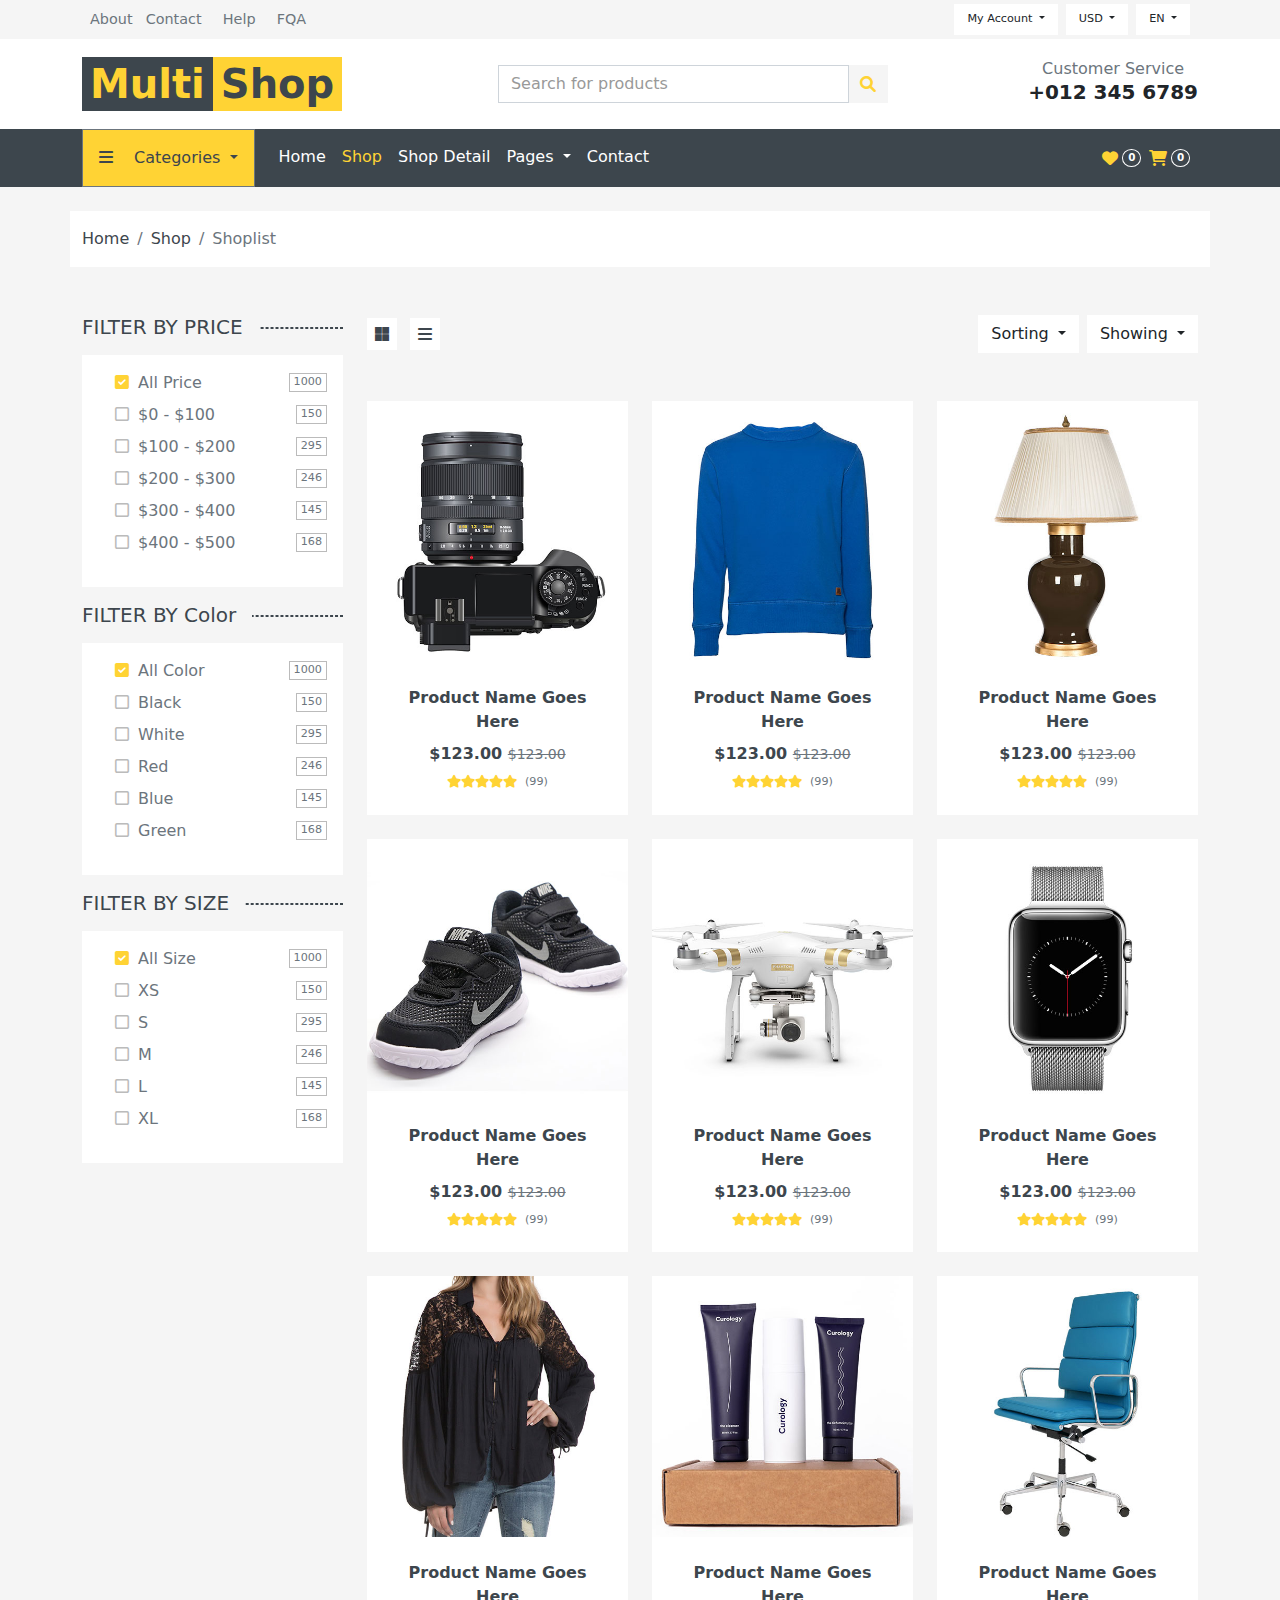
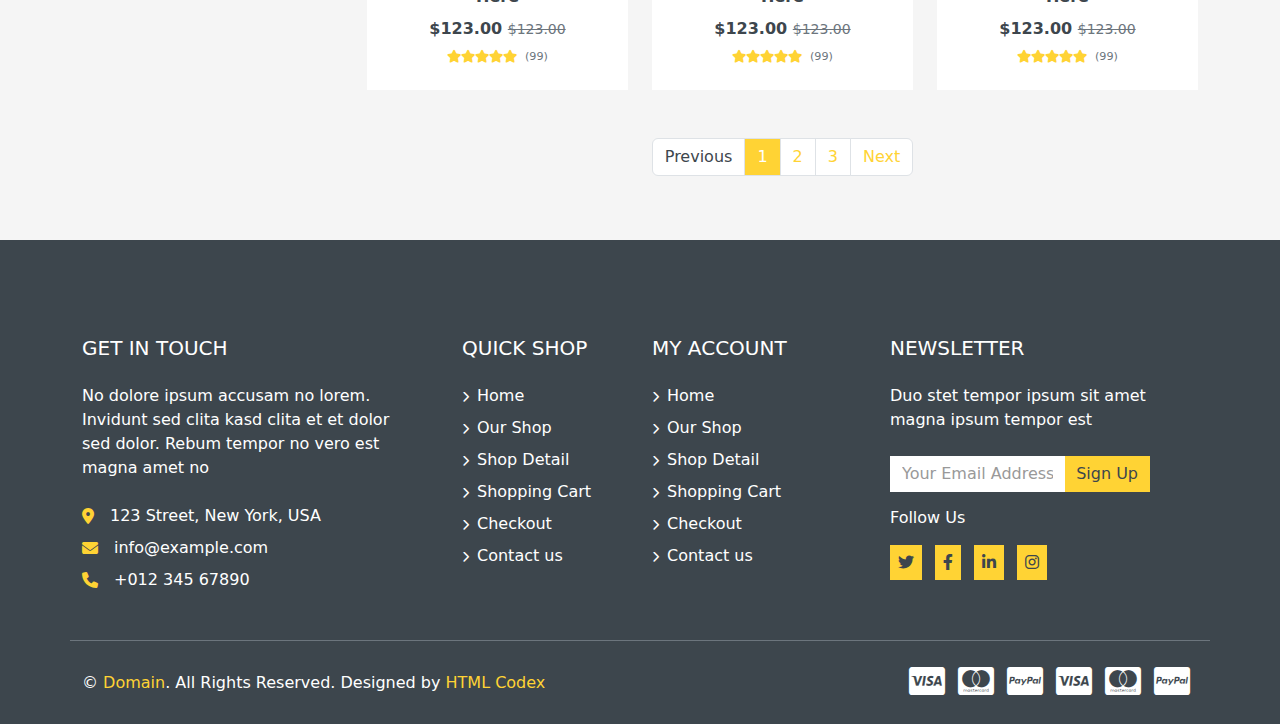
<file: shop.html>
<!DOCTYPE html>
<html>
    <head>
        <meta name="viewport" content="width=device-width, initial-scale=1.0">
        <link rel="stylesheet" href="css/all.min.css">
        <link rel="stylesheet" href="css/bootstrap.min.css">
        <link rel="stylesheet" href="owlcarousel/assets/owl.carousel.css">
        <link rel="stylesheet" href="owlcarousel/assets/owl.theme.default.css">
        <link rel="stylesheet" href="css/style.css">
    </head>
    <body>
         <header>
           <section class="headerCaption bg-gray">
            <div class="container">
               <div class="d-flex justify-content-lg-between justify-content-center align-items-center py-1">
                <div class="links d-none d-lg-block" >
                <a href="#" class="text-gray text-decoration-none ps-2 fs-9">About</a>
                <a href="#" class="text-gray text-decoration-none px-2 fs-9">Contact</a>
                <a href="#" class="text-gray text-decoration-none px-2 fs-9">Help</a>
                <a href="#" class="text-gray text-decoration-none ps-2 fs-9">FQA</a>
                </div>
                <div class="d-flex flex-wrap justify-content-center align-items-center">
                    <div class="dropdown me-2">
                        <a class="btn btn-white dropdown-toggle fs-7" href="#" role="button" data-bs-toggle="dropdown" aria-expanded="false">
                          My Account
                        </a>
                      
                        <ul class="dropdown-menu">
                          <li><a class="dropdown-item fs-7" href="#">Sign In</a></li>
                          <li><a class="dropdown-item fs-7" href="#">Sign Up</a></li>
                        </ul>
                      </div>
                      <div class="dropdown me-2">
                        <a class="btn btn-white dropdown-toggle fs-7" href="#" role="button" data-bs-toggle="dropdown" aria-expanded="false">
                          USD
                        </a>
                      
                        <ul class="dropdown-menu">
                          <li><a class="dropdown-item fs-7" href="#">EUR</a></li>
                          <li><a class="dropdown-item fs-7" href="#">GBP</a></li>
                          <li><a class="dropdown-item fs-7" href="#">CAD</a></li>
                        </ul>
                      </div>
                      <div class="dropdown me-2">
                        <a class="btn btn-white dropdown-toggle fs-7" href="#" role="button" data-bs-toggle="dropdown" aria-expanded="false">
                          EN
                        </a>
                      
                        <ul class="dropdown-menu">
                          <li><a class="dropdown-item fs-7" href="#">FR</a></li>
                          <li><a class="dropdown-item fs-7" href="#">AR</a></li>
                          <li><a class="dropdown-item fs-7" href="#">RU</a></li>
                        </ul>
                      </div>
                      <div class="text-dGray me-2 d-lg-none d-flex align-items-center"><i class="fa-solid fa-heart me-1" aria-hidden="true"></i><span class=" rounded-circle border-gray p-6 fw-bold fs-65">0</span></div>
                      <div class="text-dGray me-2 d-lg-none  d-flex align-items-center"><i class="fa-solid fa-cart-shopping me-1" ></i><span class="rounded-circle border-gray p-6 fw-bold fs-65">0</span></div>

                </div>
               </div>
            </div>
           </section>
           
           <nav class="navbar navbar-expand-lg bg-nav ">
            <div class="d-flex flex-wrap  w-100 justify-content-between">

              <div class="col-lg-12 bg-logo py-3">
                <div class="container-lg justify-content-between align-items-center d-flex">
                  <a class="navbar-brand" href="index.html"><span class="multiColor fw-bold h1 px-2 py-1">Multi</span><span class="shopColor fw-bold h1 px-2 py-1">Shop</span></a>
                  <form class="d-lg-flex d-none w-35" role="search">
                  <div class="input-group">
                      <input type="search" class="form-control rounded-0 " placeholder="Search for products" aria-label="Search" aria-describedby="basic-addon2">
                      <span class="input-group-text bg-gray rounded-0" id="basic-addon2"><i class="fa-solid fa-magnifying-glass text-site"></i></span>
                    </div>
                </form>
                <div class="text-center d-none d-lg-block">
                  <p class="text-gray mb-0 lh-1">Customer Service</p>
                  <p class="fw-semibold fs-5  mb-0">+012 345 6789</p>
                </div>
                </div>
              </div>

              <button class="navbar-toggler" type="button" data-bs-toggle="collapse" data-bs-target="#navbarSupportedContent" aria-controls="navbarSupportedContent" aria-expanded="false" aria-label="Toggle navigation">
                <i class="fa-solid fa-bars text-gray"></i>
              </button>

                  <div class="collapse navbar-collapse" id="navbarSupportedContent">
                    <div class="container-lg d-flex justify-content-between align-items-center align-self-stretch">
                      <div class="d-flex s">
                        <div class="dropdown  d-lg-block d-none">
                          <a class="btn btn-secondary  dropdown-toggle p-3 bg-site text-dGray me-3" href="#" role="button" data-bs-toggle="dropdown" aria-expanded="false">
                            <i class="fa-solid fa-bars me-3"></i> Categories
                          </a>
                        
                          <ul class="dropdown-menu">
                            <li>
                                <a class="dropdown-item d-flex justify-content-between align-items-center submenulinks text-gray py-2" href="#" >
                                  <span>Dresses</span> <span><i class="fa-solid fa-angle-right"></i></span>
                                </a>
                                <ul class="dropdown-menu dropdown-submenu">
                                  <li><a class="dropdown-item" href="#">Women's dresses</a></li>
                                  <li><a class="dropdown-item" href="#">Baby's's dresses</a></li>
                                </ul>
                            </li>
                            <li><a class="dropdown-item submenulinks text-gray py-2" href="#">Shirts</a></li>
                            <li><a class="dropdown-item submenulinks text-gray py-2" href="#">Jeans</a></li>
                            <li><a class="dropdown-item submenulinks text-gray py-2" href="#">Swimwear</a></li>
                            <li><a class="dropdown-item submenulinks text-gray py-2" href="#">Sleepwear</a></li>
                            <li><a class="dropdown-item submenulinks text-gray py-2" href="#">Sportswear</a></li>
                            <li><a class="dropdown-item submenulinks text-gray py-2" href="#">Jumpsuits</a></li>
                            <li><a class="dropdown-item submenulinks text-gray py-2" href="#">Blazers</a></li>
                            <li><a class="dropdown-item submenulinks text-gray py-2" href="#">Jackets</a></li>
                            <li><a class="dropdown-item text-gray" href="#">Shoes</a></li>
                          </ul>
                        </div> 

                        <ul class="navbar-nav me-auto mb-2 mb-lg-0 py-2 align-self-stretch">
                          <li class="nav-item">
                            <a class="nav-link  text-white" aria-current="page" href="index.html">Home</a>
                          </li>
                          <li class="nav-item">
                            <a class="nav-link active text-white" href="shop.html">Shop</a>
                          </li>
                          <li class="nav-item">
                            <a class="nav-link text-white" href="shopDetail.html">Shop Detail</a>
                          </li>
                          <li class="nav-item dropdown">
                            <a class="nav-link dropdown-toggle text-white" href="#" role="button" data-bs-toggle="dropdown" aria-expanded="false">
                              Pages
                            </a>
                            <ul class="dropdown-menu bg-site">
                              <li><a class="dropdown-item" href="cart.html">Shopping Cart</a></li>
                              <li><a class="dropdown-item" href="checkout.html">Checkout</a></li>
                            </ul>
                          </li>
                          <li class="nav-item">
                            <a class="nav-link text-white" aria-current="page" href="contact.html">Contact</a>
                          </li>
                        </ul>
                      </div>
                      <div class="d-flex">
                        <div class="text-site me-2 d-none d-lg-flex align-items-center"><i class="fa-solid fa-heart me-1" aria-hidden="true"></i><span class=" rounded-circle border text-white border-white p-6 fw-bold fs-65">0</span></div>
                        <div class="text-site me-2 d-none  d-lg-flex align-items-center"><i class="fa-solid fa-cart-shopping me-1" ></i><span class="rounded-circle border border-white text-white  p-6 fw-bold fs-65">0</span></div>
                      </div>

                    </div>
                  </div>
              
              
            </div>
          </nav>

         </header>

         <section id="breadCrumb">
            <div class="container bg-white my-4 py-3">
                <div aria-label="breadcrumb">
                    <ol class="breadcrumb mb-0">
                      <li class="breadcrumb-item"><a href="index.html" class="text-decoration-none text-dGray ">Home</a></li>
                      <li class="breadcrumb-item"><a href="#"  class="text-decoration-none text-dGray ">Shop</a></li>
                      <li class="breadcrumb-item active" aria-current="page">Shoplist</li>
                    </ol>
                  </div>
            </div>
         </section>

         <section class="shop my-5">
          <div class="container">
            <div class="row gy-4">
                <div class="col-lg-3 col-md-4">
                    <div>
                        <h5 class="text-dGray position-relative mb-3"><span class="pr-3 bg-title">FILTER BY PRICE</span></h5>
                        <div class="bg-white p-3">
                            <ul class="fa-ul">
                                <li><span class="fa-li"><i class="fa-solid fa-check-square text-site"></i></span><div class="d-flex justify-content-between align-items-center text-gray"><span class="fs-6">All Price</span><span class="border-lgray px-1 fs-7">1000</span></div></li>
                                <li class="mt-2"><span class="fa-li"><i class="fa-regular fa-square text-lgray"></i></span><div class="d-flex justify-content-between align-items-center text-gray"><span class="fs-6">$0 - $100</span><span class="border-lgray px-1 fs-7">150</span></div></li>
                                <li class="mt-2"><span class="fa-li"><i class="fa-regular fa-square text-lgray"></i></span><div class="d-flex justify-content-between align-items-center text-gray"><span class="fs-6">$100 - $200</span><span class="border-lgray px-1 fs-7">295</span></div></li>
                                <li class="mt-2"><span class="fa-li"><i class="fa-regular fa-square text-lgray"></i></span><div class="d-flex justify-content-between align-items-center text-gray"><span class="fs-6">$200 - $300</span><span class="border-lgray px-1 fs-7">246</span></div></li>
                                <li class="mt-2"><span class="fa-li"><i class="fa-regular fa-square text-lgray"></i></span><div class="d-flex justify-content-between align-items-center text-gray"><span class="fs-6">$300 - $400</span><span class="border-lgray px-1 fs-7">145</span></div></li>
                                <li class="mt-2"><span class="fa-li"><i class="fa-regular fa-square text-lgray"></i></span><div class="d-flex justify-content-between align-items-center text-gray"><span class="fs-6">$400 - $500</span><span class="border-lgray px-1 fs-7">168</span></div></li>
                            </ul>
                        </div>
                        <h5 class="text-dGray position-relative my-3"><span class="pr-3 bg-title">FILTER BY Color</span></h5>
                        <div class="bg-white p-3">
                            <ul class="fa-ul">
                                <li><span class="fa-li"><i class="fa-solid fa-check-square text-site"></i></span><div class="d-flex justify-content-between align-items-center text-gray"><span class="fs-6">All Color</span><span class="border-lgray px-1 fs-7">1000</span></div></li>
                                <li class="mt-2"><span class="fa-li"><i class="fa-regular fa-square text-lgray"></i></span><div class="d-flex justify-content-between align-items-center text-gray"><span class="fs-6">Black</span><span class="border-lgray px-1 fs-7">150</span></div></li>
                                <li class="mt-2"><span class="fa-li"><i class="fa-regular fa-square text-lgray"></i></span><div class="d-flex justify-content-between align-items-center text-gray"><span class="fs-6">White</span><span class="border-lgray px-1 fs-7">295</span></div></li>
                                <li class="mt-2"><span class="fa-li"><i class="fa-regular fa-square text-lgray"></i></span><div class="d-flex justify-content-between align-items-center text-gray"><span class="fs-6">Red</span><span class="border-lgray px-1 fs-7">246</span></div></li>
                                <li class="mt-2"><span class="fa-li"><i class="fa-regular fa-square text-lgray"></i></span><div class="d-flex justify-content-between align-items-center text-gray"><span class="fs-6">Blue</span><span class="border-lgray px-1 fs-7">145</span></div></li>
                                <li class="mt-2"><span class="fa-li"><i class="fa-regular fa-square text-lgray"></i></span><div class="d-flex justify-content-between align-items-center text-gray"><span class="fs-6">Green</span><span class="border-lgray px-1 fs-7">168</span></div></li>
                            </ul>
                        </div>
                        <h5 class="text-dGray position-relative my-3"><span class="pr-3 bg-title">FILTER BY SIZE</span></h5>
                        <div class="bg-white p-3">
                            <ul class="fa-ul">
                                <li><span class="fa-li"><i class="fa-solid fa-check-square text-site"></i></span><div class="d-flex justify-content-between align-items-center text-gray"><span class="fs-6">All Size</span><span class="border-lgray px-1 fs-7">1000</span></div></li>
                                <li class="mt-2"><span class="fa-li"><i class="fa-regular fa-square text-lgray"></i></span><div class="d-flex justify-content-between align-items-center text-gray"><span class="fs-6">XS</span><span class="border-lgray px-1 fs-7">150</span></div></li>
                                <li class="mt-2"><span class="fa-li"><i class="fa-regular fa-square text-lgray"></i></span><div class="d-flex justify-content-between align-items-center text-gray"><span class="fs-6">S</span><span class="border-lgray px-1 fs-7">295</span></div></li>
                                <li class="mt-2"><span class="fa-li"><i class="fa-regular fa-square text-lgray"></i></span><div class="d-flex justify-content-between align-items-center text-gray"><span class="fs-6">M</span><span class="border-lgray px-1 fs-7">246</span></div></li>
                                <li class="mt-2"><span class="fa-li"><i class="fa-regular fa-square text-lgray"></i></span><div class="d-flex justify-content-between align-items-center text-gray"><span class="fs-6">L</span><span class="border-lgray px-1 fs-7">145</span></div></li>
                                <li class="mt-2"><span class="fa-li"><i class="fa-regular fa-square text-lgray"></i></span><div class="d-flex justify-content-between align-items-center text-gray"><span class="fs-6">XL</span><span class="border-lgray px-1 fs-7">168</span></div></li>
                            </ul>
                        </div>
    
                    </div>
                </div>
                <div class="col-lg-9 col-md-8">
                  <div>
                    <div class="d-flex justify-content-between align-items-center">
                        <div>
                            <i class="fa-brands fa-microsoft p-2 me-2 bg-white text-dGray"></i>
                            <i class="fa-solid fa-bars p-2 bg-white text-dGray"></i>
                        </div>
                        <div class="d-flex">
                            <div class="dropdown me-2">
                                <a class="btn btn-white dropdown-toggle" href="#" role="button" data-bs-toggle="dropdown" aria-expanded="false">
                                    Sorting
                                </a>
                                <ul class="dropdown-menu">
                                  <li><a class="dropdown-item" href="#">Latest</a></li>
                                  <li><a class="dropdown-item" href="#">Popularity</a></li>
                                  <li><a class="dropdown-item" href="#">Best Rating</a></li>
                                </ul>
                              </div>
                              <div class="dropdown">
                                <a class="btn btn-white dropdown-toggle" href="#" role="button" data-bs-toggle="dropdown" aria-expanded="false">
                                    Showing
                                </a>
                                <ul class="dropdown-menu">
                                  <li><a class="dropdown-item" href="#">10</a></li>
                                  <li><a class="dropdown-item" href="#">20</a></li>
                                  <li><a class="dropdown-item" href="#">30</a></li>
                                </ul>
                              </div>
                        </div>
                    </div>
                    <div class="row gy-4 mt-4">
                          <div class="col-lg-4 col-md-6">
                            <div class="bg-white">
                                <div class="position-relative overflow-hidden  featuredCard ">
                                  <img src="img/product-1.jpg" alt="Product 1" class="w-100">
                                  <div class="bg-white bg-opacity-75 w-100 h-100 d-flex justify-content-center align-items-center position-absolute featuredsocials ">
                                     <div>
                                      <i class="fa-solid fa-cart-shopping p-2 text-dGray border border-1 border-dark  me-2 icon1"></i>
                                      <i class="fa-regular fa-heart p-2 text-dGray border border-1 border-dark me-2 icon2"></i>
                                      <i class="fa-solid fa-arrows-rotate p-2 text-dGray border border-1 border-dark me-2 icon3"></i>
                                      <i class="fa-solid fa-magnifying-glass p-2 text-dGray border border-1 border-dark icon4"></i>
                                     </div>
                                  </div>
                                </div>
                                <div class="p-4 text-center">
                                  <a href="#" class="text-decoration-none text-dGray productTitle fw-bold">Product Name Goes Here</a>
                                  <p class=" text-dGray my-2 fw-bold">$123.00 <span class="text-decoration-line-through small text-gray fw-normal ">$123.00</span></p>
                                  <div class="text-gray d-flex align-items-center justify-content-center f-8">
                                    <i class="fa fa-star text-site" aria-hidden="true"></i>
                                    <i class="fa fa-star text-site" aria-hidden="true"></i>
                                    <i class="fa fa-star text-site" aria-hidden="true"></i>
                                    <i class="fa fa-star text-site" aria-hidden="true"></i>
                                    <i class="fa fa-star text-site me-2" aria-hidden="true"></i>
                                    <span class="small">(99)</span>
                                  </div>
                                </div>
                              </div>
                          </div>
                          <div class="col-lg-4 col-md-6">
                            <div class="bg-white">
                                <div class="position-relative overflow-hidden  featuredCard ">
                                  <img src="img/product-2.jpg" alt="Product 2" class="w-100">
                                  <div class="bg-white bg-opacity-75 w-100 h-100 d-flex justify-content-center align-items-center position-absolute featuredsocials ">
                                     <div>
                                      <i class="fa-solid fa-cart-shopping p-2 text-dGray border border-1 border-dark  me-2 icon1"></i>
                                      <i class="fa-regular fa-heart p-2 text-dGray border border-1 border-dark me-2 icon2"></i>
                                      <i class="fa-solid fa-arrows-rotate p-2 text-dGray border border-1 border-dark me-2 icon3"></i>
                                      <i class="fa-solid fa-magnifying-glass p-2 text-dGray border border-1 border-dark icon4"></i>
                                     </div>
                                  </div>
                                </div>
                                <div class="p-4 text-center">
                                  <a href="#" class="text-decoration-none text-dGray productTitle fw-bold">Product Name Goes Here</a>
                                  <p class=" text-dGray my-2 fw-bold">$123.00 <span class="text-decoration-line-through small text-gray fw-normal ">$123.00</span></p>
                                  <div class="text-gray d-flex align-items-center justify-content-center f-8">
                                    <i class="fa fa-star text-site" aria-hidden="true"></i>
                                    <i class="fa fa-star text-site" aria-hidden="true"></i>
                                    <i class="fa fa-star text-site" aria-hidden="true"></i>
                                    <i class="fa fa-star text-site" aria-hidden="true"></i>
                                    <i class="fa fa-star text-site me-2" aria-hidden="true"></i>
                                    <span class="small">(99)</span>
                                  </div>
                                </div>
                              </div>
                          </div>
                          <div class="col-lg-4 col-md-6">
                            <div class="bg-white">
                                <div class="position-relative overflow-hidden  featuredCard ">
                                  <img src="img/product-3.jpg" alt="Product 3" class="w-100">
                                  <div class="bg-white bg-opacity-75 w-100 h-100 d-flex justify-content-center align-items-center position-absolute featuredsocials ">
                                     <div>
                                      <i class="fa-solid fa-cart-shopping p-2 text-dGray border border-1 border-dark  me-2 icon1"></i>
                                      <i class="fa-regular fa-heart p-2 text-dGray border border-1 border-dark me-2 icon2"></i>
                                      <i class="fa-solid fa-arrows-rotate p-2 text-dGray border border-1 border-dark me-2 icon3"></i>
                                      <i class="fa-solid fa-magnifying-glass p-2 text-dGray border border-1 border-dark icon4"></i>
                                     </div>
                                  </div>
                                </div>
                                <div class="p-4 text-center">
                                  <a href="#" class="text-decoration-none text-dGray productTitle fw-bold">Product Name Goes Here</a>
                                  <p class=" text-dGray my-2 fw-bold">$123.00 <span class="text-decoration-line-through small text-gray fw-normal ">$123.00</span></p>
                                  <div class="text-gray d-flex align-items-center justify-content-center f-8">
                                    <i class="fa fa-star text-site" aria-hidden="true"></i>
                                    <i class="fa fa-star text-site" aria-hidden="true"></i>
                                    <i class="fa fa-star text-site" aria-hidden="true"></i>
                                    <i class="fa fa-star text-site" aria-hidden="true"></i>
                                    <i class="fa fa-star text-site me-2" aria-hidden="true"></i>
                                    <span class="small">(99)</span>
                                  </div>
                                </div>
                              </div>
                          </div>
                          <div class="col-lg-4 col-md-6">
                            <div class="bg-white">
                                <div class="position-relative overflow-hidden  featuredCard ">
                                  <img src="img/product-4.jpg" alt="Product 4" class="w-100">
                                  <div class="bg-white bg-opacity-75 w-100 h-100 d-flex justify-content-center align-items-center position-absolute featuredsocials ">
                                     <div>
                                      <i class="fa-solid fa-cart-shopping p-2 text-dGray border border-1 border-dark  me-2 icon1"></i>
                                      <i class="fa-regular fa-heart p-2 text-dGray border border-1 border-dark me-2 icon2"></i>
                                      <i class="fa-solid fa-arrows-rotate p-2 text-dGray border border-1 border-dark me-2 icon3"></i>
                                      <i class="fa-solid fa-magnifying-glass p-2 text-dGray border border-1 border-dark icon4"></i>
                                     </div>
                                  </div>
                                </div>
                                <div class="p-4 text-center">
                                  <a href="#" class="text-decoration-none text-dGray productTitle fw-bold">Product Name Goes Here</a>
                                  <p class=" text-dGray my-2 fw-bold">$123.00 <span class="text-decoration-line-through small text-gray fw-normal ">$123.00</span></p>
                                  <div class="text-gray d-flex align-items-center justify-content-center f-8">
                                    <i class="fa fa-star text-site" aria-hidden="true"></i>
                                    <i class="fa fa-star text-site" aria-hidden="true"></i>
                                    <i class="fa fa-star text-site" aria-hidden="true"></i>
                                    <i class="fa fa-star text-site" aria-hidden="true"></i>
                                    <i class="fa fa-star text-site me-2" aria-hidden="true"></i>
                                    <span class="small">(99)</span>
                                  </div>
                                </div>
                              </div>
                          </div>
                          <div class="col-lg-4 col-md-6">
                            <div class="bg-white">
                                <div class="position-relative overflow-hidden  featuredCard ">
                                  <img src="img/product-5.jpg" alt="Product 5" class="w-100">
                                  <div class="bg-white bg-opacity-75 w-100 h-100 d-flex justify-content-center align-items-center position-absolute featuredsocials ">
                                     <div>
                                      <i class="fa-solid fa-cart-shopping p-2 text-dGray border border-1 border-dark  me-2 icon1"></i>
                                      <i class="fa-regular fa-heart p-2 text-dGray border border-1 border-dark me-2 icon2"></i>
                                      <i class="fa-solid fa-arrows-rotate p-2 text-dGray border border-1 border-dark me-2 icon3"></i>
                                      <i class="fa-solid fa-magnifying-glass p-2 text-dGray border border-1 border-dark icon4"></i>
                                     </div>
                                  </div>
                                </div>
                                <div class="p-4 text-center">
                                  <a href="#" class="text-decoration-none text-dGray productTitle fw-bold">Product Name Goes Here</a>
                                  <p class=" text-dGray my-2 fw-bold">$123.00 <span class="text-decoration-line-through small text-gray fw-normal ">$123.00</span></p>
                                  <div class="text-gray d-flex align-items-center justify-content-center f-8">
                                    <i class="fa fa-star text-site" aria-hidden="true"></i>
                                    <i class="fa fa-star text-site" aria-hidden="true"></i>
                                    <i class="fa fa-star text-site" aria-hidden="true"></i>
                                    <i class="fa fa-star text-site" aria-hidden="true"></i>
                                    <i class="fa fa-star text-site me-2" aria-hidden="true"></i>
                                    <span class="small">(99)</span>
                                  </div>
                                </div>
                              </div>
                          </div>
                          <div class="col-lg-4 col-md-6">
                            <div class="bg-white">
                                <div class="position-relative overflow-hidden  featuredCard ">
                                  <img src="img/product-6.jpg" alt="Product 6" class="w-100">
                                  <div class="bg-white bg-opacity-75 w-100 h-100 d-flex justify-content-center align-items-center position-absolute featuredsocials ">
                                     <div>
                                      <i class="fa-solid fa-cart-shopping p-2 text-dGray border border-1 border-dark  me-2 icon1"></i>
                                      <i class="fa-regular fa-heart p-2 text-dGray border border-1 border-dark me-2 icon2"></i>
                                      <i class="fa-solid fa-arrows-rotate p-2 text-dGray border border-1 border-dark me-2 icon3"></i>
                                      <i class="fa-solid fa-magnifying-glass p-2 text-dGray border border-1 border-dark icon4"></i>
                                     </div>
                                  </div>
                                </div>
                                <div class="p-4 text-center">
                                  <a href="#" class="text-decoration-none text-dGray productTitle fw-bold">Product Name Goes Here</a>
                                  <p class=" text-dGray my-2 fw-bold">$123.00 <span class="text-decoration-line-through small text-gray fw-normal ">$123.00</span></p>
                                  <div class="text-gray d-flex align-items-center justify-content-center f-8">
                                    <i class="fa fa-star text-site" aria-hidden="true"></i>
                                    <i class="fa fa-star text-site" aria-hidden="true"></i>
                                    <i class="fa fa-star text-site" aria-hidden="true"></i>
                                    <i class="fa fa-star text-site" aria-hidden="true"></i>
                                    <i class="fa fa-star text-site me-2" aria-hidden="true"></i>
                                    <span class="small">(99)</span>
                                  </div>
                                </div>
                              </div>
                          </div>
                          <div class="col-lg-4 col-md-6">
                            <div class="bg-white">
                                <div class="position-relative overflow-hidden  featuredCard ">
                                  <img src="img/product-7.jpg" alt="Product 7" class="w-100">
                                  <div class="bg-white bg-opacity-75 w-100 h-100 d-flex justify-content-center align-items-center position-absolute featuredsocials ">
                                     <div>
                                      <i class="fa-solid fa-cart-shopping p-2 text-dGray border border-1 border-dark  me-2 icon1"></i>
                                      <i class="fa-regular fa-heart p-2 text-dGray border border-1 border-dark me-2 icon2"></i>
                                      <i class="fa-solid fa-arrows-rotate p-2 text-dGray border border-1 border-dark me-2 icon3"></i>
                                      <i class="fa-solid fa-magnifying-glass p-2 text-dGray border border-1 border-dark icon4"></i>
                                     </div>
                                  </div>
                                </div>
                                <div class="p-4 text-center">
                                  <a href="#" class="text-decoration-none text-dGray productTitle fw-bold">Product Name Goes Here</a>
                                  <p class=" text-dGray my-2 fw-bold">$123.00 <span class="text-decoration-line-through small text-gray fw-normal ">$123.00</span></p>
                                  <div class="text-gray d-flex align-items-center justify-content-center f-8">
                                    <i class="fa fa-star text-site" aria-hidden="true"></i>
                                    <i class="fa fa-star text-site" aria-hidden="true"></i>
                                    <i class="fa fa-star text-site" aria-hidden="true"></i>
                                    <i class="fa fa-star text-site" aria-hidden="true"></i>
                                    <i class="fa fa-star text-site me-2" aria-hidden="true"></i>
                                    <span class="small">(99)</span>
                                  </div>
                                </div>
                              </div>
                          </div>
                          <div class="col-lg-4 col-md-6">
                            <div class="bg-white">
                                <div class="position-relative overflow-hidden  featuredCard ">
                                  <img src="img/product-8.jpg" alt="Product 8" class="w-100">
                                  <div class="bg-white bg-opacity-75 w-100 h-100 d-flex justify-content-center align-items-center position-absolute featuredsocials ">
                                     <div>
                                      <i class="fa-solid fa-cart-shopping p-2 text-dGray border border-1 border-dark  me-2 icon1"></i>
                                      <i class="fa-regular fa-heart p-2 text-dGray border border-1 border-dark me-2 icon2"></i>
                                      <i class="fa-solid fa-arrows-rotate p-2 text-dGray border border-1 border-dark me-2 icon3"></i>
                                      <i class="fa-solid fa-magnifying-glass p-2 text-dGray border border-1 border-dark icon4"></i>
                                     </div>
                                  </div>
                                </div>
                                <div class="p-4 text-center">
                                  <a href="#" class="text-decoration-none text-dGray productTitle fw-bold">Product Name Goes Here</a>
                                  <p class=" text-dGray my-2 fw-bold">$123.00 <span class="text-decoration-line-through small text-gray fw-normal ">$123.00</span></p>
                                  <div class="text-gray d-flex align-items-center justify-content-center f-8">
                                    <i class="fa fa-star text-site" aria-hidden="true"></i>
                                    <i class="fa fa-star text-site" aria-hidden="true"></i>
                                    <i class="fa fa-star text-site" aria-hidden="true"></i>
                                    <i class="fa fa-star text-site" aria-hidden="true"></i>
                                    <i class="fa fa-star text-site me-2" aria-hidden="true"></i>
                                    <span class="small">(99)</span>
                                  </div>
                                </div>
                              </div>
                          </div>
                          <div class="col-lg-4 col-md-6">
                            <div class="bg-white">
                                <div class="position-relative overflow-hidden  featuredCard ">
                                  <img src="img/product-9.jpg" alt="Product 9" class="w-100">
                                  <div class="bg-white bg-opacity-75 w-100 h-100 d-flex justify-content-center align-items-center position-absolute featuredsocials ">
                                     <div>
                                      <i class="fa-solid fa-cart-shopping p-2 text-dGray border border-1 border-dark  me-2 icon1"></i>
                                      <i class="fa-regular fa-heart p-2 text-dGray border border-1 border-dark me-2 icon2"></i>
                                      <i class="fa-solid fa-arrows-rotate p-2 text-dGray border border-1 border-dark me-2 icon3"></i>
                                      <i class="fa-solid fa-magnifying-glass p-2 text-dGray border border-1 border-dark icon4"></i>
                                     </div>
                                  </div>
                                </div>
                                <div class="p-4 text-center">
                                  <a href="#" class="text-decoration-none text-dGray productTitle fw-bold">Product Name Goes Here</a>
                                  <p class=" text-dGray my-2 fw-bold">$123.00 <span class="text-decoration-line-through small text-gray fw-normal ">$123.00</span></p>
                                  <div class="text-gray d-flex align-items-center justify-content-center f-8">
                                    <i class="fa fa-star text-site" aria-hidden="true"></i>
                                    <i class="fa fa-star text-site" aria-hidden="true"></i>
                                    <i class="fa fa-star text-site" aria-hidden="true"></i>
                                    <i class="fa fa-star text-site" aria-hidden="true"></i>
                                    <i class="fa fa-star text-site me-2" aria-hidden="true"></i>
                                    <span class="small">(99)</span>
                                  </div>
                                </div>
                              </div>
                          </div>
                    </div>
                    <div class="d-flex justify-content-center mt-5 text-dGray">
                        <div aria-label="Page navigation">
                            <ul class="pagination">
                              <li class="page-item disabled"><a class="page-link text-reset" href="#">Previous</a></li>
                              <li class="page-item"><a class="page-link text-white bg-site" href="#">1</a></li>
                              <li class="page-item"><a class="page-link text-site" href="#">2</a></li>
                              <li class="page-item"><a class="page-link text-site" href="#">3</a></li>
                              <li class="page-item"><a class="page-link text-site" href="#">Next</a></li>
                            </ul>
                          </div>
                    </div>
                  </div>
                </div>
            </div>
          </div>
         </section> 



         <footer class="bg-dGray pt-5">
            <div class="container">
              <div class="row gy-4 py-5 border-footer">
                <div class="col-lg-4 col-md-6">
                     <div class="text-white pe-md-5">
                       <h5>GET IN TOUCH</h5>
                       <p class="my-4 fw-light">No dolore ipsum accusam no lorem. Invidunt sed clita kasd clita et et dolor sed dolor. Rebum tempor no vero est magna amet no</p>
                        <div class="d-flex align-items-center mb-2"><i class="fa-solid fa-location-dot text-site me-3"></i><span>123 Street, New York, USA</span></div>
                        <div class="d-flex align-items-center mb-2"><i class="fa-solid fa-envelope text-site me-3"></i><span>info@example.com</span></div>
                        <div class="d-flex align-items-center"><i class="fa-solid fa-phone text-site me-3"></i><span>+012 345 67890</span></div>
                     </div>
                </div>
                <div class="col-lg-2  col-md-6">
                  <div class="text-white">
                    <h5 class="mb-4">QUICK SHOP</h5>
                     <div class="d-flex align-items-center mb-2 text-white"><i class="fa-solid fa-chevron-right me-2 fs-7"></i><a href="index.html" class="text-decoration-none text-reset mb-0">Home</a></div>
                     <div class="d-flex align-items-center mb-2 text-white"><i class="fa-solid fa-chevron-right me-2 fs-7"></i><a href="shop.html" class="text-decoration-none text-reset mb-0">Our Shop</a></div>
                     <div class="d-flex align-items-center mb-2 text-white"><i class="fa-solid fa-chevron-right me-2 fs-7"></i><a href="shopDetail.html" class="text-decoration-none text-reset mb-0">Shop Detail</a></div>
                     <div class="d-flex align-items-center mb-2 text-white"><i class="fa-solid fa-chevron-right me-2 fs-7"></i><a href="cart.html" class="text-decoration-none text-reset mb-0">Shopping Cart</a></div>
                     <div class="d-flex align-items-center mb-2 text-white"><i class="fa-solid fa-chevron-right me-2 fs-7"></i><a href="checkout.html" class="text-decoration-none text-reset mb-0">Checkout</a></div>
                     <div class="d-flex align-items-center mb-2 text-white"><i class="fa-solid fa-chevron-right me-2 fs-7"></i><a href="contact.html" class="text-decoration-none text-reset mb-0">Contact us</a></div>
                  </div>
                </div>
                 <div class="col-lg-2 col-md-6">
              <div class="text-white">
                <h5 class="mb-4">MY ACCOUNT</h5>
                 <div class="d-flex align-items-center mb-2 text-white"><i class="fa-solid fa-chevron-right me-2 fs-7"></i><a href="index.html" class="text-decoration-none text-reset mb-0">Home</a></div>
                 <div class="d-flex align-items-center mb-2 text-white"><i class="fa-solid fa-chevron-right me-2 fs-7"></i><a href="shop.html" class="text-decoration-none text-reset mb-0">Our Shop</a></div>
                 <div class="d-flex align-items-center mb-2 text-white"><i class="fa-solid fa-chevron-right me-2 fs-7"></i><a href="shopDetail.html" class="text-decoration-none text-reset mb-0">Shop Detail</a></div>
                 <div class="d-flex align-items-center mb-2 text-white"><i class="fa-solid fa-chevron-right me-2 fs-7"></i><a href="cart.html" class="text-decoration-none text-reset mb-0">Shopping Cart</a></div>
                 <div class="d-flex align-items-center mb-2 text-white"><i class="fa-solid fa-chevron-right me-2 fs-7"></i><a href="checkout.html" class="text-decoration-none text-reset mb-0">Checkout</a></div>
                 <div class="d-flex align-items-center mb-2 text-white"><i class="fa-solid fa-chevron-right me-2 fs-7"></i><a href="contact.html" class="text-decoration-none text-reset mb-0">Contact us</a></div>
              </div>
                </div>
                <div class="col-lg-4 col-md-6">
                  <div class="text-white pe-md-5 px-lg-5 news">
                    <h5>NEWSLETTER</h5>
                    <p class="my-4 fw-light">Duo stet tempor ipsum sit amet magna ipsum tempor est</p>
                      <div class="input-group mb-3">
                        <input type="text" class="form-control" placeholder="Your Email Address" aria-label="Email Address" aria-describedby="basic-addon2">
                        <span class="input-group-text bg-site text-dGray" id="basic-addon2">Sign Up</span>
                      </div>
                    <h6>Follow Us</h6>
                    <div class="mt-4 socaials">
                      <a href="#" class="text-decoration-none text-dGray bg-site p-2 me-2 "><i class="fa-brands fa-twitter " aria-hidden="true"></i></a>
                      <a href="#" class="text-decoration-none text-dGray bg-site p-2 me-2 "><i class="fa-brands fa-facebook-f " aria-hidden="true"></i></a>
                      <a href="#" class="text-decoration-none text-dGray bg-site p-2 me-2 "><i class="fa-brands fa-linkedin-in " aria-hidden="true"></i></a>
                      <a href="#" class="text-decoration-none text-dGray bg-site p-2 me-2 "><i class="fa-brands fa-instagram " aria-hidden="true"></i></a>
                    </div>
                   </div>
                  </div>
              </div>
              <div class="copy d-flex justify-content-lg-between align-items-center flex-lg-row flex-column py-4">
                 <div class="text-white text-center text-lg-start">
                  © <span class="text-site">Domain</span>. All Rights Reserved. Designed by <span class="text-site">HTML Codex</span>
                 </div>
                 <div class="mt-3 mt-lg-0">
                  <i class="fa-brands fa-cc-visa text-white fa-2x me-2"></i>
                  <i class="fa-brands fa-cc-mastercard text-white fa-2x me-2"></i>
                  <i class="fa-brands fa-cc-paypal text-white fa-2x me-2"></i>
                  <i class="fa-brands fa-cc-visa text-white fa-2x me-2"></i>
                  <i class="fa-brands fa-cc-mastercard text-white fa-2x me-2"></i>
                  <i class="fa-brands fa-cc-paypal text-white fa-2x me-2"></i>
                 </div>
              </div>
            </div>
  
         </footer>
  
          <script src="js/bootstrap.bundle.min.js"></script>
          <script src="js/jquery-1.9.1.min.js"></script>
          <script src="owlcarousel/owl.carousel.js"></script>
          <script src="js/script.js"></script>
      </body>
  </html>
</file>
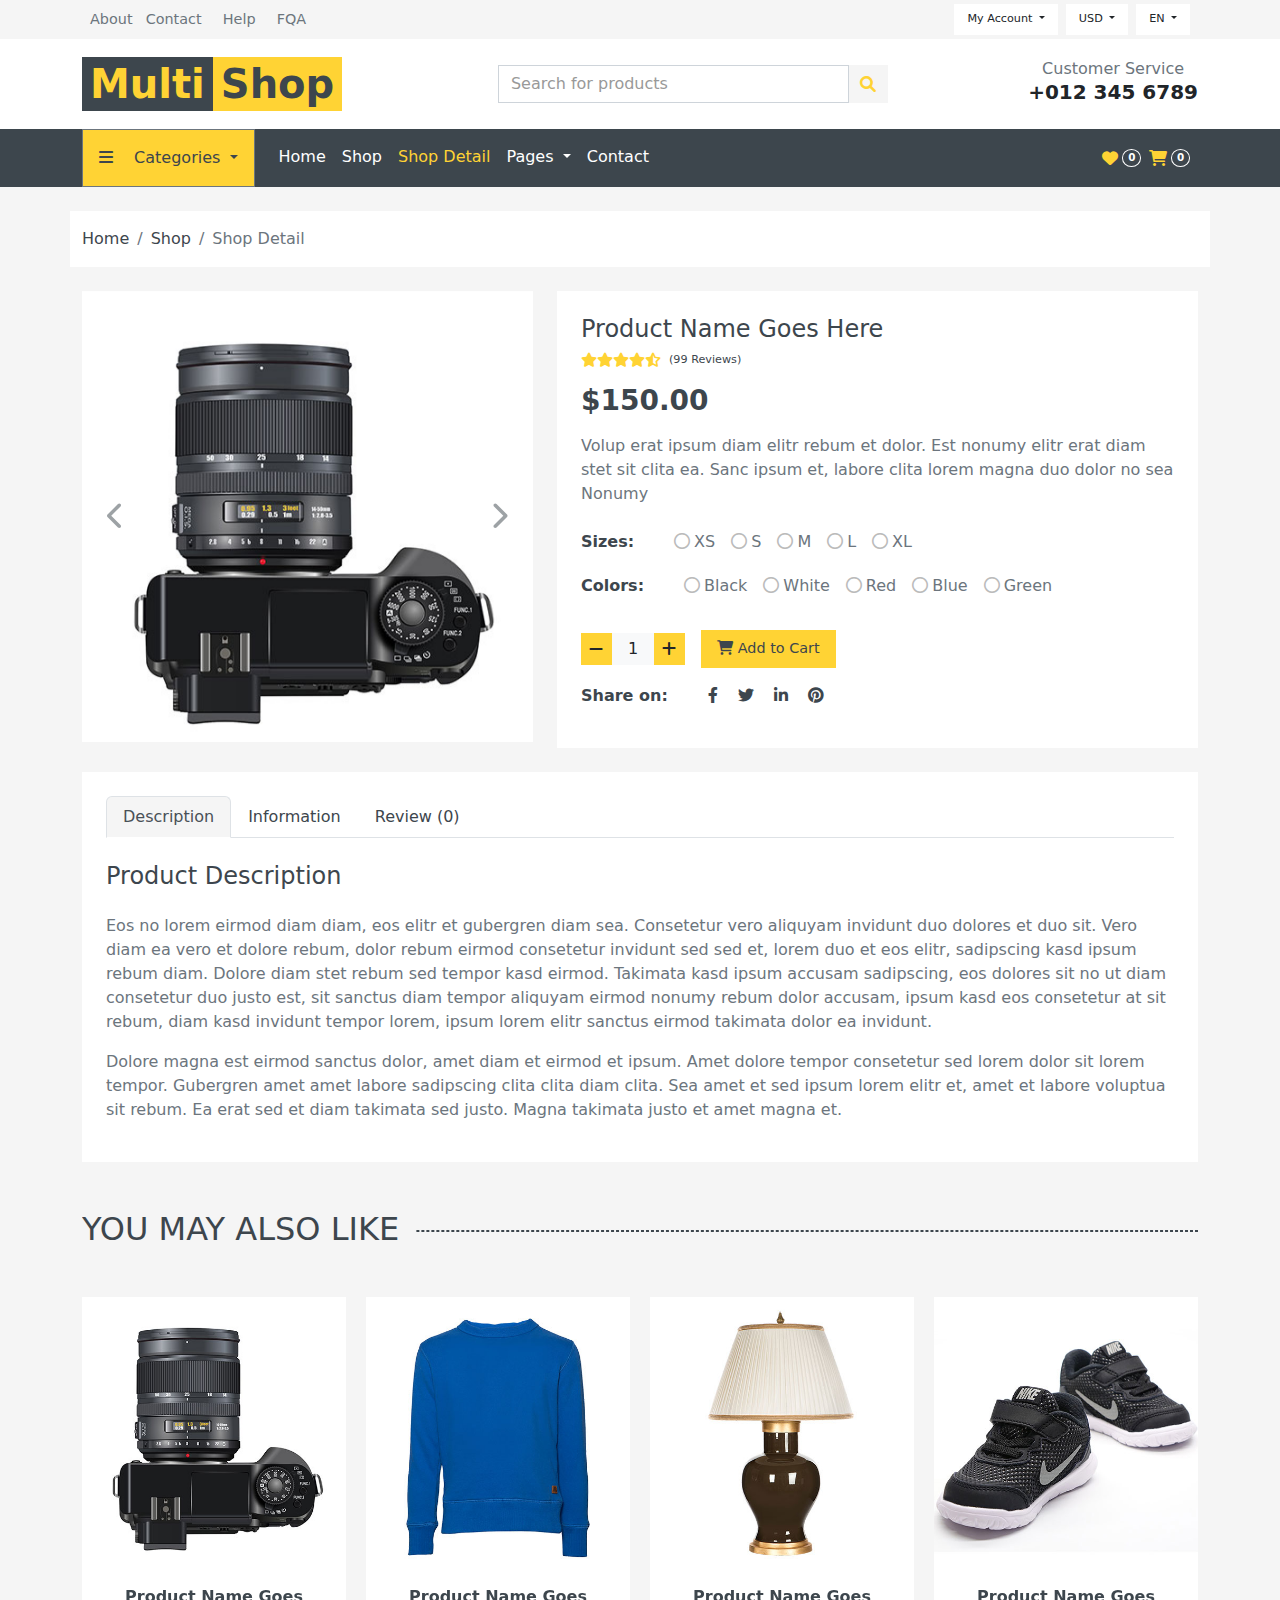
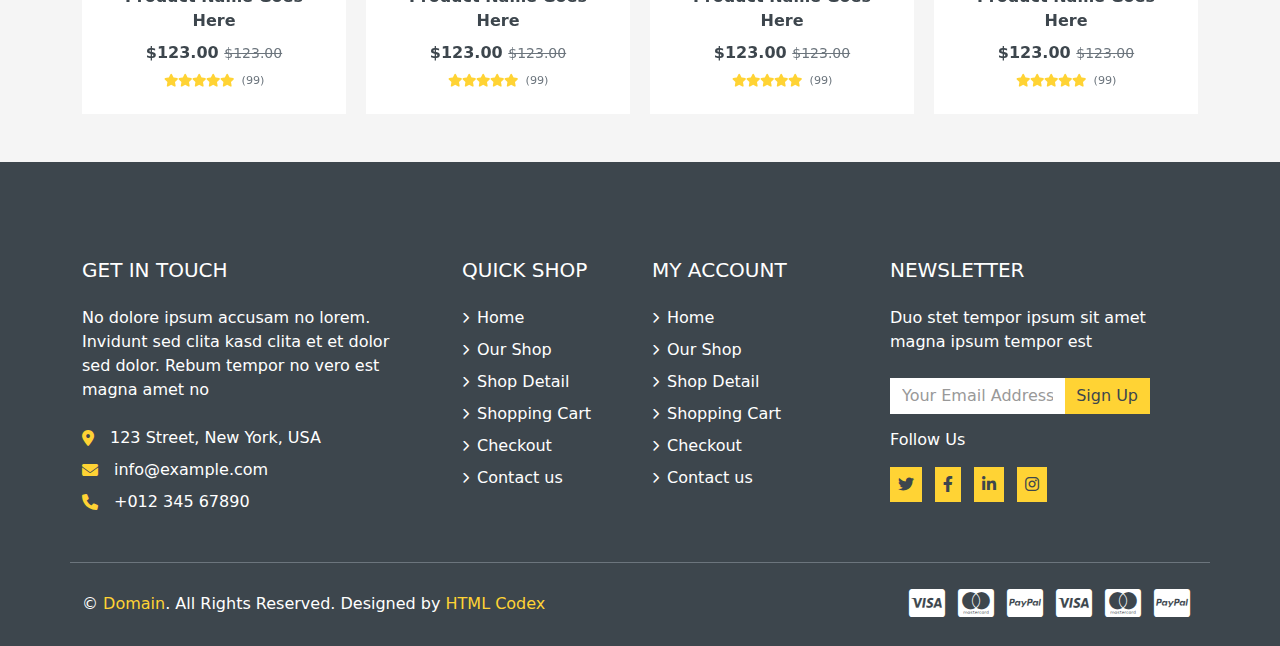
<file: shopDetail.html>
<!DOCTYPE html>
<html>
    <head>
        <meta name="viewport" content="width=device-width, initial-scale=1.0">
        <link rel="stylesheet" href="css/all.min.css">
        <link rel="stylesheet" href="css/bootstrap.min.css">
        <link rel="stylesheet" href="owlcarousel/assets/owl.carousel.css">
        <link rel="stylesheet" href="owlcarousel/assets/owl.theme.default.css">
        <link rel="stylesheet" href="css/style.css">
    </head>
    <body>
         <header>
           <section class="headerCaption bg-gray">
            <div class="container">
               <div class="d-flex justify-content-lg-between justify-content-center align-items-center py-1">
                <div class="links d-none d-lg-block" >
                <a href="#" class="text-gray text-decoration-none ps-2 fs-9">About</a>
                <a href="#" class="text-gray text-decoration-none px-2 fs-9">Contact</a>
                <a href="#" class="text-gray text-decoration-none px-2 fs-9">Help</a>
                <a href="#" class="text-gray text-decoration-none ps-2 fs-9">FQA</a>
                </div>
                <div class="d-flex flex-wrap justify-content-center align-items-center">
                    <div class="dropdown me-2">
                        <a class="btn btn-white dropdown-toggle fs-7" href="#" role="button" data-bs-toggle="dropdown" aria-expanded="false">
                          My Account
                        </a>
                      
                        <ul class="dropdown-menu">
                          <li><a class="dropdown-item fs-7" href="#">Sign In</a></li>
                          <li><a class="dropdown-item fs-7" href="#">Sign Up</a></li>
                        </ul>
                      </div>
                      <div class="dropdown me-2">
                        <a class="btn btn-white dropdown-toggle fs-7" href="#" role="button" data-bs-toggle="dropdown" aria-expanded="false">
                          USD
                        </a>
                      
                        <ul class="dropdown-menu">
                          <li><a class="dropdown-item fs-7" href="#">EUR</a></li>
                          <li><a class="dropdown-item fs-7" href="#">GBP</a></li>
                          <li><a class="dropdown-item fs-7" href="#">CAD</a></li>
                        </ul>
                      </div>
                      <div class="dropdown me-2">
                        <a class="btn btn-white dropdown-toggle fs-7" href="#" role="button" data-bs-toggle="dropdown" aria-expanded="false">
                          EN
                        </a>
                      
                        <ul class="dropdown-menu">
                          <li><a class="dropdown-item fs-7" href="#">FR</a></li>
                          <li><a class="dropdown-item fs-7" href="#">AR</a></li>
                          <li><a class="dropdown-item fs-7" href="#">RU</a></li>
                        </ul>
                      </div>
                      <div class="text-dGray me-2 d-lg-none d-flex align-items-center"><i class="fa-solid fa-heart me-1" aria-hidden="true"></i><span class=" rounded-circle border-gray p-6 fw-bold fs-65">0</span></div>
                      <div class="text-dGray me-2 d-lg-none  d-flex align-items-center"><i class="fa-solid fa-cart-shopping me-1" ></i><span class="rounded-circle border-gray p-6 fw-bold fs-65">0</span></div>

                </div>
               </div>
            </div>
           </section>
           
           <nav class="navbar navbar-expand-lg bg-nav ">
            <div class="d-flex flex-wrap  w-100 justify-content-between">

              <div class="col-lg-12 bg-logo py-3">
                <div class="container-lg justify-content-between align-items-center d-flex">
                  <a class="navbar-brand" href="index.html"><span class="multiColor fw-bold h1 px-2 py-1">Multi</span><span class="shopColor fw-bold h1 px-2 py-1">Shop</span></a>
                  <form class="d-lg-flex d-none w-35" role="search">
                  <div class="input-group">
                      <input type="search" class="form-control rounded-0 " placeholder="Search for products" aria-label="Search" aria-describedby="basic-addon2">
                      <span class="input-group-text bg-gray rounded-0" id="basic-addon2"><i class="fa-solid fa-magnifying-glass text-site"></i></span>
                    </div>
                </form>
                <div class="text-center d-none d-lg-block">
                  <p class="text-gray mb-0 lh-1">Customer Service</p>
                  <p class="fw-semibold fs-5  mb-0">+012 345 6789</p>
                </div>
                </div>
              </div>

              <button class="navbar-toggler" type="button" data-bs-toggle="collapse" data-bs-target="#navbarSupportedContent" aria-controls="navbarSupportedContent" aria-expanded="false" aria-label="Toggle navigation">
                <i class="fa-solid fa-bars text-gray"></i>
              </button>

                  <div class="collapse navbar-collapse" id="navbarSupportedContent">
                    <div class="container-lg d-flex justify-content-between align-items-center align-self-stretch">
                      <div class="d-flex s">
                        <div class="dropdown  d-lg-block d-none">
                          <a class="btn btn-secondary  dropdown-toggle p-3 bg-site text-dGray me-3" href="#" role="button" data-bs-toggle="dropdown" aria-expanded="false">
                            <i class="fa-solid fa-bars me-3"></i> Categories
                          </a>
                        
                          <ul class="dropdown-menu">
                            <li>
                                <a class="dropdown-item d-flex justify-content-between align-items-center submenulinks text-gray py-2" href="#" >
                                  <span>Dresses</span> <span><i class="fa-solid fa-angle-right"></i></span>
                                </a>
                                <ul class="dropdown-menu dropdown-submenu">
                                  <li><a class="dropdown-item" href="#">Women's dresses</a></li>
                                  <li><a class="dropdown-item" href="#">Baby's's dresses</a></li>
                                </ul>
                            </li>
                            <li><a class="dropdown-item submenulinks text-gray py-2" href="#">Shirts</a></li>
                            <li><a class="dropdown-item submenulinks text-gray py-2" href="#">Jeans</a></li>
                            <li><a class="dropdown-item submenulinks text-gray py-2" href="#">Swimwear</a></li>
                            <li><a class="dropdown-item submenulinks text-gray py-2" href="#">Sleepwear</a></li>
                            <li><a class="dropdown-item submenulinks text-gray py-2" href="#">Sportswear</a></li>
                            <li><a class="dropdown-item submenulinks text-gray py-2" href="#">Jumpsuits</a></li>
                            <li><a class="dropdown-item submenulinks text-gray py-2" href="#">Blazers</a></li>
                            <li><a class="dropdown-item submenulinks text-gray py-2" href="#">Jackets</a></li>
                            <li><a class="dropdown-item text-gray" href="#">Shoes</a></li>
                          </ul>
                        </div> 

                        <ul class="navbar-nav me-auto mb-2 mb-lg-0 py-2 align-self-stretch">
                          <li class="nav-item">
                            <a class="nav-link  text-white" aria-current="page" href="index.html">Home</a>
                          </li>
                          <li class="nav-item">
                            <a class="nav-link text-white" href="shop.html">Shop</a>
                          </li>
                          <li class="nav-item">
                            <a class="nav-link active text-white" href="shopDetail.html">Shop Detail</a>
                          </li>
                          <li class="nav-item dropdown">
                            <a class="nav-link dropdown-toggle text-white" href="#" role="button" data-bs-toggle="dropdown" aria-expanded="false">
                              Pages
                            </a>
                            <ul class="dropdown-menu bg-site">
                              <li><a class="dropdown-item" href="cart.html">Shopping Cart</a></li>
                              <li><a class="dropdown-item" href="checkout.html">Checkout</a></li>
                            </ul>
                          </li>
                          <li class="nav-item">
                            <a class="nav-link text-white" aria-current="page" href="contact.html">Contact</a>
                          </li>
                        </ul>
                      </div>
                      <div class="d-flex">
                        <div class="text-site me-2 d-none d-lg-flex align-items-center"><i class="fa-solid fa-heart me-1" aria-hidden="true"></i><span class=" rounded-circle border text-white border-white p-6 fw-bold fs-65">0</span></div>
                        <div class="text-site me-2 d-none  d-lg-flex align-items-center"><i class="fa-solid fa-cart-shopping me-1" ></i><span class="rounded-circle border border-white text-white  p-6 fw-bold fs-65">0</span></div>
                      </div>

                    </div>
                  </div>
              
              
            </div>
          </nav>

         </header>
         
         <section id="breadCrumb">
            <div class="container bg-white my-4 py-3">
                <div aria-label="breadcrumb">
                    <ol class="breadcrumb mb-0">
                      <li class="breadcrumb-item"><a href="index.html" class="text-decoration-none text-dGray ">Home</a></li>
                      <li class="breadcrumb-item"><a href="shop.html"  class="text-decoration-none text-dGray ">Shop</a></li>
                      <li class="breadcrumb-item active" aria-current="page">Shop Detail</li>
                    </ol>
                  </div>
            </div>
         </section>

         <section class="details ">
            <div class="container">
                <div class="row">
                    <div class="col-lg-5">
                    <div>
                        <div id="images" class="carousel slide" data-bs-ride="carousel">
                            <div class="carousel-inner">
                              <div class="carousel-item active" data-bs-interval="3000">
                                <img src="img/product-1.jpg" class="d-block w-100" alt="product 1">
                              </div>
                              <div class="carousel-item" data-bs-interval="3000">
                                <img src="img/product-2.jpg" class="d-block w-100" alt="product 2">
                              </div>
                              <div class="carousel-item" data-bs-interval="3000">
                                <img src="img/product-3.jpg" class="d-block w-100" alt="product 3">
                              </div>
                              <div class="carousel-item" data-bs-interval="3000">
                                <img src="img/product-4.jpg" class="d-block w-100" alt="product 4">
                              </div>
                              <div class="carousel-item" data-bs-interval="3000">
                                <img src="img/product-5.jpg" class="d-block w-100" alt="product 5">
                              </div>
                              <div class="carousel-item" data-bs-interval="3000">
                                <img src="img/product-6.jpg" class="d-block w-100" alt="product 6">
                              </div>
                            </div>
                            <button class="carousel-control-prev" type="button" data-bs-target="#images" data-bs-slide="prev">
                                <i class="fa-solid fa-chevron-left text-dGray fs-3"></i>
                              <!-- <span class="carousel-control-prev-icon" aria-hidden="true"></span> -->
                              <span class="visually-hidden">Previous</span>
                            </button>
                            <button class="carousel-control-next" type="button" data-bs-target="#images" data-bs-slide="next">
                                <i class="fa-solid fa-chevron-right text-dGray fs-3"></i>
                              <span class="visually-hidden">Next</span>
                            </button>
                          </div>
                    </div>
                    </div>
                    <div class="col-lg-7 align-self-lg-stretch ">
                        <div class="p-4 bg-white h-100">
                            <h4 class="text-dGray">Product Name Goes Here</h4>
                            <div class="d-flex align-items-center">
                                <i class="fa fa-star text-site fs-9" aria-hidden="true"></i>
                                <i class="fa fa-star text-site fs-9" aria-hidden="true"></i>
                                <i class="fa fa-star text-site fs-9" aria-hidden="true"></i>
                                <i class="fa fa-star text-site fs-9" aria-hidden="true"></i>
                                <i class="fa-solid fa-star-half-stroke text-site fs-9"></i>
                                <a href="#" class="text-decoration-none fs-7 ms-2 text-dGray ">(99 Reviews)</a>
                            </div>
                            <h3 class="text-dGray my-3 fw-bold">$150.00</h3>
                            <p class="fw-light text-gray mb-0">Volup erat ipsum diam elitr rebum et dolor. Est nonumy elitr erat diam stet sit clita ea. Sanc ipsum et, labore clita lorem magna duo dolor no sea Nonumy</p>
                             <div class="d-flex mt-4">
                                <span class="text-dGray fw-bold">Sizes:</span>
                                <ul class="fa-ul d-flex">
                                    <li class="text-gray  me-3"><span class=""><i class="fa-regular fa-circle text-lgray me-1"></i></span>XS</li>
                                    <li class="text-gray me-3"><span class=""><i class="fa-regular fa-circle text-lgray me-1"></i></span>S</li>
                                    <li class="text-gray me-3"><span class=""><i class="fa-regular fa-circle text-lgray me-1"></i></span>M</li>
                                    <li class="text-gray me-3"><span class=""><i class="fa-regular fa-circle text-lgray me-1"></i></span>L</li>
                                    <li class="text-gray me-3"><span class=""><i class="fa-regular fa-circle text-lgray me-1"></i></span>XL</li>
                                  </ul>
                             </div>
                             <div class="d-flex mt-1">
                                <span class="text-dGray fw-bold">Colors:</span>
                                <ul class="fa-ul d-flex">
                                    <li class="text-gray me-3"><span class=""><i class="fa-regular fa-circle text-lgray me-1"></i></span>Black</li>
                                    <li class="text-gray me-3"><span class=""><i class="fa-regular fa-circle text-lgray me-1"></i></span>White</li>
                                    <li class="text-gray me-3"><span class=""><i class="fa-regular fa-circle text-lgray me-1"></i></span>Red</li>
                                    <li class="text-gray me-3"><span class=""><i class="fa-regular fa-circle text-lgray me-1"></i></span>Blue</li>
                                    <li class="text-gray me-3"><span class=""><i class="fa-regular fa-circle text-lgray me-1"></i></span>Green</li>
                                  </ul>
                             </div>
                             <div class="d-flex align-items-center my-3 ">
                                <div class="me-3">
                                    <div class="d-flex align-items-center">
                                        <i class="fa-solid fa-minus p-2 lh-1 bg-site fs-6"></i>
                                        <span class="px-3 py-2 fs-6 lh-1 bg-light">1</span>
                                        <i class="fa-solid fs-6 fa-plus lh-1 bg-site p-2"></i>
                                    </div>

                                </div>
                                <a href="#" class="text-decoration-none  bg-site text-dGray px-3 py-2 fs-9"><i class="fa-solid fa-cart-shopping"></i> Add to Cart</a>
                             </div>
                             <div class="d-flex mt-3">
                                <span class="text-dGray fw-bold">Share on:</span>
                                <ul class="fa-ul d-flex">
                                    <li class="text-dGray  me-3"><span class=""><i class="fa-brands fa-facebook-f  me-1"></i></span></li>
                                    <li class="text-dGray me-3"><span class=""><i class="fa-brands fa-twitter  me-1"></i></span></li>
                                    <li class="text-dGray me-3"><span class=""><i class="fa-brands fa-linkedin-in  me-1"></i></span></li>
                                    <li class="text-dGray me-3"><span class=""><i class="fa-brands fa-pinterest "></i></span></li>
                                  </ul>
                             </div>
                        </div>
                    </div>
                </div>
                <div class="my-4 bg-white p-4">
                    <nav>
                        <div class="nav nav-tabs" id="nav-tab" role="tablist">
                          <button class="nav-link active" id="nav-home-tab" data-bs-toggle="tab" data-bs-target="#nav-home" type="button" role="tab" aria-controls="nav-home" aria-selected="true">Description</button>
                          <button class="nav-link" id="nav-profile-tab" data-bs-toggle="tab" data-bs-target="#nav-profile" type="button" role="tab" aria-controls="nav-profile" aria-selected="false">Information</button>
                          <button class="nav-link" id="nav-contact-tab" data-bs-toggle="tab" data-bs-target="#nav-contact" type="button" role="tab" aria-controls="nav-contact" aria-selected="false">Review (0)</button>
                        </div>
                      </nav>
                      <div class="tab-content mt-4" id="nav-tabContent">
                        <div class="tab-pane fade show active" id="nav-home" role="tabpanel" aria-labelledby="nav-home-tab" tabindex="0">
                            <h4 class="text-dGray mb-4">Product Description</h4>
                            <p class="text-gray fw-light">Eos no lorem eirmod diam diam, eos elitr et gubergren diam sea. Consetetur vero aliquyam invidunt duo dolores et duo sit. Vero diam ea vero et dolore rebum, dolor rebum eirmod consetetur invidunt sed sed et, lorem duo et eos elitr, sadipscing kasd ipsum rebum diam. Dolore diam stet rebum sed tempor kasd eirmod. Takimata kasd ipsum accusam sadipscing, eos dolores sit no ut diam consetetur duo justo est, sit sanctus diam tempor aliquyam eirmod nonumy rebum dolor accusam, ipsum kasd eos consetetur at sit rebum, diam kasd invidunt tempor lorem, ipsum lorem elitr sanctus eirmod takimata dolor ea invidunt.</p>
                            <p class="text-gray fw-light">Dolore magna est eirmod sanctus dolor, amet diam et eirmod et ipsum. Amet dolore tempor consetetur sed lorem dolor sit lorem tempor. Gubergren amet amet labore sadipscing clita clita diam clita. Sea amet et sed ipsum lorem elitr et, amet et labore voluptua sit rebum. Ea erat sed et diam takimata sed justo. Magna takimata justo et amet magna et.</p>
                        </div>
                        <div class="tab-pane fade" id="nav-profile" role="tabpanel" aria-labelledby="nav-profile-tab" tabindex="0">
                            <h4 class="text-dGray mb-4">Additional Informatio</h4>
                            <p class="text-gray fw-light">Eos no lorem eirmod diam diam, eos elitr et gubergren diam sea. Consetetur vero aliquyam invidunt duo dolores et duo sit. Vero diam ea vero et dolore rebum, dolor rebum eirmod consetetur invidunt sed sed et, lorem duo et eos elitr, sadipscing kasd ipsum rebum diam. Dolore diam stet rebum sed tempor kasd eirmod. Takimata kasd ipsum accusam sadipscing, eos dolores sit no ut diam consetetur duo justo est, sit sanctus diam tempor aliquyam eirmod nonumy rebum dolor accusam, ipsum kasd eos consetetur at sit rebum, diam kasd invidunt tempor lorem, ipsum lorem elitr sanctus eirmod takimata dolor ea invidunt.</p>
                            <div class="row g-2">
                                <div class="col-md-6">
                                    <div>
                                        <p class="text-gray fw-light AddInfo pb-3 mb-2" >Sit erat duo lorem duo ea consetetur, et eirmod takimata.</p>
                                    </div>
                                </div>
                                <div class="col-md-6">
                                    <div>
                                        <p class="text-gray fw-light AddInfo pb-3 mb-2 " >Sit erat duo lorem duo ea consetetur, et eirmod takimata.</p>
                                    </div>
                                </div>
                                <div class="col-md-6">
                                    <div>
                                        <p class="text-gray fw-light AddInfo pb-3 mb-2" >Sit erat duo lorem duo ea consetetur, et eirmod takimata.</p>
                                    </div>
                                </div>
                                <div class="col-md-6">
                                    <div>
                                        <p class="text-gray fw-light AddInfo pb-3 mb-2" >Sit erat duo lorem duo ea consetetur, et eirmod takimata.</p>
                                    </div>
                                </div>
                                <div class="col-md-6">
                                    <div>
                                        <p class="text-gray fw-light AddInfo pb-3 mb-2 " >Sit erat duo lorem duo ea consetetur, et eirmod takimata.</p>
                                    </div>
                                </div>
                                <div class="col-md-6">
                                    <div>
                                        <p class="text-gray fw-light AddInfo pb-3 mb-2" >Sit erat duo lorem duo ea consetetur, et eirmod takimata.</p>
                                    </div>
                                </div>
                                <div class="col-md-6">
                                    <div>
                                        <p class="text-gray fw-light  pb-3 mb-2" >Sit erat duo lorem duo ea consetetur, et eirmod takimata.</p>
                                    </div>
                                </div>
                                <div class="col-md-6">
                                    <div>
                                        <p class="text-gray fw-light  pb-3 mb-2" >Sit erat duo lorem duo ea consetetur, et eirmod takimata.</p>
                                    </div>
                                </div>
                              
                            </div>
                        </div>
                        <div class="tab-pane fade" id="nav-contact" role="tabpanel" aria-labelledby="nav-contact-tab" tabindex="0">
                            <div class="row gy-3">
                                <div class="col-md-6">
                                   <div>
                                    <h4 class="text-dGray mb-4">1 review for "Product Name"</h4>
                                    <div class="row">
                                         <div class="col-lg-1  col-md-2 col-3">
                                              <div>
                                                <img src="img/user.jpg" alt="user" class="w-100">
                                              </div>
                                         </div>
                                         <div class="col-lg-11  col-md-10 col-9">
                                            <div>
                                                <div class="d-flex align-items-center">
                                                    <h5>John Doe</h5> <span class="text-gray fs-9"> - 01 Jan 2045</span>
                                                </div>
                                                <div class="d-flex my-3">
                                                    <i class="fa fa-star text-site" aria-hidden="true"></i>
                                                    <i class="fa fa-star text-site" aria-hidden="true"></i>
                                                    <i class="fa fa-star text-site" aria-hidden="true"></i>
                                                    <i class="fa fa-star text-site" aria-hidden="true"></i>
                                                    <i class="fa-regular fa-star-half-stroke text-site"></i>
                                                </div>
                                                <p class="text-gray fw-light">Diam amet duo labore stet elitr ea clita ipsum, tempor labore accusam ipsum et no at. Kasd diam tempor rebum magna dolores sed sed eirmod ipsum.</p>
                                            </div>
                                         </div>
                                    </div>
                                   </div>
                                </div>
                                <div class="col-md-6">
                                    <div class="contactForm">
                                        <h4 class="text-dGray mb-4">Leave a review</h4>
                                         <p class="text-gray my-3 fs-7">Your email address will not be published. Required fields are marked *</p>
                                         <div class="d-flex"> 
                                            <span class="text-gray me-4">Your Rating<sup>*</sup> :</span>
                                            <div>
                                                <i class="fa-regular fa-star text-site"></i><i class="fa-regular fa-star text-site"></i><i class="fa-regular fa-star text-site"></i><i class="fa-regular fa-star text-site"></i><i class="fa-regular fa-star text-site"></i>
                                            </div>
                                         </div>
                                         <div class="my-3">
                                            <label for="review" class="form-label text-gray">Your Review <sup>*</sup></label>
                                            <textarea class="form-control rounded-0"  id="review" rows="5"></textarea>

                                          </div>
                                          <div class="mb-3">
                                            <label for="name" class="form-label text-gray">Your Name <sup>*</sup></label>
                                            <input type="text" class="form-control rounded-0" id="name">
                                          </div>
                                          <div class="mb-3">
                                            <label for="email" class="form-label text-gray">Your Email <sup>*</sup></label>
                                            <input type="text" class="form-control rounded-0" id="email">
                                          </div>
                                          <button class="px-3 py-2 bg-site text-dGray btn rounded-0">Leave Your Comment</button>
                                    </div>
                                </div>
                            </div>
                        </div>
                      </div>                   
                </div>
                <div class="AlsoLike overflow-hidden my-5">
                    <h2 class="text-dGray position-relative mb-5"><span class="pr-3 bg-title">YOU MAY ALSO LIKE</span></h2>
                    <div class="product-carousel">
                    <div class="">
                        <div class="bg-white">
                            <div class="position-relative overflow-hidden  featuredCard ">
                              <img src="img/product-1.jpg" alt="Product 1" class="w-100">
                              <div class="bg-white bg-opacity-75 w-100 h-100 d-flex justify-content-center align-items-center position-absolute featuredsocials ">
                                 <div>
                                  <i class="fa-solid fa-cart-shopping p-2 text-dGray border border-1 border-dark  me-2 icon1"></i>
                                  <i class="fa-regular fa-heart p-2 text-dGray border border-1 border-dark me-2 icon2"></i>
                                  <i class="fa-solid fa-arrows-rotate p-2 text-dGray border border-1 border-dark me-2 icon3"></i>
                                  <i class="fa-solid fa-magnifying-glass p-2 text-dGray border border-1 border-dark icon4"></i>
                                 </div>
                              </div>
                            </div>
                            <div class="p-4 text-center">
                              <a href="#" class="text-decoration-none text-dGray productTitle fw-bold">Product Name Goes Here</a>
                              <p class=" text-dGray my-2 fw-bold">$123.00 <span class="text-decoration-line-through small text-gray fw-normal ">$123.00</span></p>
                              <div class="text-gray d-flex align-items-center justify-content-center f-8">
                                <i class="fa fa-star text-site" aria-hidden="true"></i>
                                <i class="fa fa-star text-site" aria-hidden="true"></i>
                                <i class="fa fa-star text-site" aria-hidden="true"></i>
                                <i class="fa fa-star text-site" aria-hidden="true"></i>
                                <i class="fa fa-star text-site me-2" aria-hidden="true"></i>
                                <span class="small">(99)</span>
                              </div>
                            </div>
                        </div>
                    </div>
                    <div class="">
                        <div class="bg-white">
                            <div class="position-relative overflow-hidden  featuredCard ">
                              <img src="img/product-2.jpg" alt="Product 1" class="w-100">
                              <div class="bg-white bg-opacity-75 w-100 h-100 d-flex justify-content-center align-items-center position-absolute featuredsocials ">
                                 <div>
                                  <i class="fa-solid fa-cart-shopping p-2 text-dGray border border-1 border-dark  me-2 icon1"></i>
                                  <i class="fa-regular fa-heart p-2 text-dGray border border-1 border-dark me-2 icon2"></i>
                                  <i class="fa-solid fa-arrows-rotate p-2 text-dGray border border-1 border-dark me-2 icon3"></i>
                                  <i class="fa-solid fa-magnifying-glass p-2 text-dGray border border-1 border-dark icon4"></i>
                                 </div>
                              </div>
                            </div>
                            <div class="p-4 text-center">
                              <a href="#" class="text-decoration-none text-dGray productTitle fw-bold">Product Name Goes Here</a>
                              <p class=" text-dGray my-2 fw-bold">$123.00 <span class="text-decoration-line-through small text-gray fw-normal ">$123.00</span></p>
                              <div class="text-gray d-flex align-items-center justify-content-center f-8">
                                <i class="fa fa-star text-site" aria-hidden="true"></i>
                                <i class="fa fa-star text-site" aria-hidden="true"></i>
                                <i class="fa fa-star text-site" aria-hidden="true"></i>
                                <i class="fa fa-star text-site" aria-hidden="true"></i>
                                <i class="fa fa-star text-site me-2" aria-hidden="true"></i>
                                <span class="small">(99)</span>
                              </div>
                            </div>
                        </div>
                    </div>
                    <div class="">
                        <div class="bg-white">
                            <div class="position-relative overflow-hidden  featuredCard ">
                              <img src="img/product-3.jpg" alt="Product 1" class="w-100">
                              <div class="bg-white bg-opacity-75 w-100 h-100 d-flex justify-content-center align-items-center position-absolute featuredsocials ">
                                 <div>
                                  <i class="fa-solid fa-cart-shopping p-2 text-dGray border border-1 border-dark  me-2 icon1"></i>
                                  <i class="fa-regular fa-heart p-2 text-dGray border border-1 border-dark me-2 icon2"></i>
                                  <i class="fa-solid fa-arrows-rotate p-2 text-dGray border border-1 border-dark me-2 icon3"></i>
                                  <i class="fa-solid fa-magnifying-glass p-2 text-dGray border border-1 border-dark icon4"></i>
                                 </div>
                              </div>
                            </div>
                            <div class="p-4 text-center">
                              <a href="#" class="text-decoration-none text-dGray productTitle fw-bold">Product Name Goes Here</a>
                              <p class=" text-dGray my-2 fw-bold">$123.00 <span class="text-decoration-line-through small text-gray fw-normal ">$123.00</span></p>
                              <div class="text-gray d-flex align-items-center justify-content-center f-8">
                                <i class="fa fa-star text-site" aria-hidden="true"></i>
                                <i class="fa fa-star text-site" aria-hidden="true"></i>
                                <i class="fa fa-star text-site" aria-hidden="true"></i>
                                <i class="fa fa-star text-site" aria-hidden="true"></i>
                                <i class="fa fa-star text-site me-2" aria-hidden="true"></i>
                                <span class="small">(99)</span>
                              </div>
                            </div>
                        </div>
                    </div>
                    <div class="">
                        <div class="bg-white">
                            <div class="position-relative overflow-hidden  featuredCard ">
                              <img src="img/product-4.jpg" alt="Product 1" class="w-100">
                              <div class="bg-white bg-opacity-75 w-100 h-100 d-flex justify-content-center align-items-center position-absolute featuredsocials ">
                                 <div>
                                  <i class="fa-solid fa-cart-shopping p-2 text-dGray border border-1 border-dark  me-2 icon1"></i>
                                  <i class="fa-regular fa-heart p-2 text-dGray border border-1 border-dark me-2 icon2"></i>
                                  <i class="fa-solid fa-arrows-rotate p-2 text-dGray border border-1 border-dark me-2 icon3"></i>
                                  <i class="fa-solid fa-magnifying-glass p-2 text-dGray border border-1 border-dark icon4"></i>
                                 </div>
                              </div>
                            </div>
                            <div class="p-4 text-center">
                              <a href="#" class="text-decoration-none text-dGray productTitle fw-bold">Product Name Goes Here</a>
                              <p class=" text-dGray my-2 fw-bold">$123.00 <span class="text-decoration-line-through small text-gray fw-normal ">$123.00</span></p>
                              <div class="text-gray d-flex align-items-center justify-content-center f-8">
                                <i class="fa fa-star text-site" aria-hidden="true"></i>
                                <i class="fa fa-star text-site" aria-hidden="true"></i>
                                <i class="fa fa-star text-site" aria-hidden="true"></i>
                                <i class="fa fa-star text-site" aria-hidden="true"></i>
                                <i class="fa fa-star text-site me-2" aria-hidden="true"></i>
                                <span class="small">(99)</span>
                              </div>
                            </div>
                        </div>
                    </div>
                    <div class="">
                        <div class="bg-white">
                            <div class="position-relative overflow-hidden  featuredCard ">
                              <img src="img/product-5.jpg" alt="Product 1" class="w-100">
                              <div class="bg-white bg-opacity-75 w-100 h-100 d-flex justify-content-center align-items-center position-absolute featuredsocials ">
                                 <div>
                                  <i class="fa-solid fa-cart-shopping p-2 text-dGray border border-1 border-dark  me-2 icon1"></i>
                                  <i class="fa-regular fa-heart p-2 text-dGray border border-1 border-dark me-2 icon2"></i>
                                  <i class="fa-solid fa-arrows-rotate p-2 text-dGray border border-1 border-dark me-2 icon3"></i>
                                  <i class="fa-solid fa-magnifying-glass p-2 text-dGray border border-1 border-dark icon4"></i>
                                 </div>
                              </div>
                            </div>
                            <div class="p-4 text-center">
                              <a href="#" class="text-decoration-none text-dGray productTitle fw-bold">Product Name Goes Here</a>
                              <p class=" text-dGray my-2 fw-bold">$123.00 <span class="text-decoration-line-through small text-gray fw-normal ">$123.00</span></p>
                              <div class="text-gray d-flex align-items-center justify-content-center f-8">
                                <i class="fa fa-star text-site" aria-hidden="true"></i>
                                <i class="fa fa-star text-site" aria-hidden="true"></i>
                                <i class="fa fa-star text-site" aria-hidden="true"></i>
                                <i class="fa fa-star text-site" aria-hidden="true"></i>
                                <i class="fa fa-star text-site me-2" aria-hidden="true"></i>
                                <span class="small">(99)</span>
                              </div>
                            </div>
                        </div>
                    </div>
                    <div class="">
                        <div class="bg-white">
                            <div class="position-relative overflow-hidden  featuredCard ">
                              <img src="img/product-6.jpg" alt="Product 1" class="w-100">
                              <div class="bg-white bg-opacity-75 w-100 h-100 d-flex justify-content-center align-items-center position-absolute featuredsocials ">
                                 <div>
                                  <i class="fa-solid fa-cart-shopping p-2 text-dGray border border-1 border-dark  me-2 icon1"></i>
                                  <i class="fa-regular fa-heart p-2 text-dGray border border-1 border-dark me-2 icon2"></i>
                                  <i class="fa-solid fa-arrows-rotate p-2 text-dGray border border-1 border-dark me-2 icon3"></i>
                                  <i class="fa-solid fa-magnifying-glass p-2 text-dGray border border-1 border-dark icon4"></i>
                                 </div>
                              </div>
                            </div>
                            <div class="p-4 text-center">
                              <a href="#" class="text-decoration-none text-dGray productTitle fw-bold">Product Name Goes Here</a>
                              <p class=" text-dGray my-2 fw-bold">$123.00 <span class="text-decoration-line-through small text-gray fw-normal ">$123.00</span></p>
                              <div class="text-gray d-flex align-items-center justify-content-center f-8">
                                <i class="fa fa-star text-site" aria-hidden="true"></i>
                                <i class="fa fa-star text-site" aria-hidden="true"></i>
                                <i class="fa fa-star text-site" aria-hidden="true"></i>
                                <i class="fa fa-star text-site" aria-hidden="true"></i>
                                <i class="fa fa-star text-site me-2" aria-hidden="true"></i>
                                <span class="small">(99)</span>
                              </div>
                            </div>
                        </div>
                    </div>
                                  
                          
                            
                           
                    </div>

                </div>
            </div>
         </section>

         <footer class="bg-dGray pt-5">
            <div class="container">
              <div class="row gy-4 py-5 border-footer">
                <div class="col-lg-4 col-md-6">
                     <div class="text-white pe-md-5">
                       <h5>GET IN TOUCH</h5>
                       <p class="my-4 fw-light">No dolore ipsum accusam no lorem. Invidunt sed clita kasd clita et et dolor sed dolor. Rebum tempor no vero est magna amet no</p>
                        <div class="d-flex align-items-center mb-2"><i class="fa-solid fa-location-dot text-site me-3"></i><span>123 Street, New York, USA</span></div>
                        <div class="d-flex align-items-center mb-2"><i class="fa-solid fa-envelope text-site me-3"></i><span>info@example.com</span></div>
                        <div class="d-flex align-items-center"><i class="fa-solid fa-phone text-site me-3"></i><span>+012 345 67890</span></div>
                     </div>
                </div>
                <div class="col-lg-2  col-md-6">
                  <div class="text-white">
                    <h5 class="mb-4">QUICK SHOP</h5>
                     <div class="d-flex align-items-center mb-2 text-white"><i class="fa-solid fa-chevron-right me-2 fs-7"></i><a href="index.html" class="text-decoration-none text-reset mb-0">Home</a></div>
                     <div class="d-flex align-items-center mb-2 text-white"><i class="fa-solid fa-chevron-right me-2 fs-7"></i><a href="shop.html" class="text-decoration-none text-reset mb-0">Our Shop</a></div>
                     <div class="d-flex align-items-center mb-2 text-white"><i class="fa-solid fa-chevron-right me-2 fs-7"></i><a href="shopDetail.html" class="text-decoration-none text-reset mb-0">Shop Detail</a></div>
                     <div class="d-flex align-items-center mb-2 text-white"><i class="fa-solid fa-chevron-right me-2 fs-7"></i><a href="cart.html" class="text-decoration-none text-reset mb-0">Shopping Cart</a></div>
                     <div class="d-flex align-items-center mb-2 text-white"><i class="fa-solid fa-chevron-right me-2 fs-7"></i><a href="checkout.html" class="text-decoration-none text-reset mb-0">Checkout</a></div>
                     <div class="d-flex align-items-center mb-2 text-white"><i class="fa-solid fa-chevron-right me-2 fs-7"></i><a href="contact.html" class="text-decoration-none text-reset mb-0">Contact us</a></div>
                  </div>
                </div>
                 <div class="col-lg-2 col-md-6">
              <div class="text-white">
                <h5 class="mb-4">MY ACCOUNT</h5>
                 <div class="d-flex align-items-center mb-2 text-white"><i class="fa-solid fa-chevron-right me-2 fs-7"></i><a href="index.html" class="text-decoration-none text-reset mb-0">Home</a></div>
                 <div class="d-flex align-items-center mb-2 text-white"><i class="fa-solid fa-chevron-right me-2 fs-7"></i><a href="shop.html" class="text-decoration-none text-reset mb-0">Our Shop</a></div>
                 <div class="d-flex align-items-center mb-2 text-white"><i class="fa-solid fa-chevron-right me-2 fs-7"></i><a href="shopDetail.html" class="text-decoration-none text-reset mb-0">Shop Detail</a></div>
                 <div class="d-flex align-items-center mb-2 text-white"><i class="fa-solid fa-chevron-right me-2 fs-7"></i><a href="cart.html" class="text-decoration-none text-reset mb-0">Shopping Cart</a></div>
                 <div class="d-flex align-items-center mb-2 text-white"><i class="fa-solid fa-chevron-right me-2 fs-7"></i><a href="checkout.html" class="text-decoration-none text-reset mb-0">Checkout</a></div>
                 <div class="d-flex align-items-center mb-2 text-white"><i class="fa-solid fa-chevron-right me-2 fs-7"></i><a href="contact.html" class="text-decoration-none text-reset mb-0">Contact us</a></div>
              </div>
                </div>
                <div class="col-lg-4 col-md-6">
                  <div class="text-white pe-md-5 px-lg-5 news">
                    <h5>NEWSLETTER</h5>
                    <p class="my-4 fw-light">Duo stet tempor ipsum sit amet magna ipsum tempor est</p>
                      <div class="input-group mb-3">
                        <input type="text" class="form-control" placeholder="Your Email Address" aria-label="Email Address" aria-describedby="basic-addon2">
                        <span class="input-group-text bg-site text-dGray" id="basic-addon2">Sign Up</span>
                      </div>
                    <h6>Follow Us</h6>
                    <div class="mt-4 socaials">
                      <a href="#" class="text-decoration-none text-dGray bg-site p-2 me-2 "><i class="fa-brands fa-twitter " aria-hidden="true"></i></a>
                      <a href="#" class="text-decoration-none text-dGray bg-site p-2 me-2 "><i class="fa-brands fa-facebook-f " aria-hidden="true"></i></a>
                      <a href="#" class="text-decoration-none text-dGray bg-site p-2 me-2 "><i class="fa-brands fa-linkedin-in " aria-hidden="true"></i></a>
                      <a href="#" class="text-decoration-none text-dGray bg-site p-2 me-2 "><i class="fa-brands fa-instagram " aria-hidden="true"></i></a>
                    </div>
                   </div>
                  </div>
              </div>
              <div class="copy d-flex justify-content-lg-between align-items-center flex-lg-row flex-column py-4">
                 <div class="text-white text-center text-lg-start">
                  © <span class="text-site">Domain</span>. All Rights Reserved. Designed by <span class="text-site">HTML Codex</span>
                 </div>
                 <div class="mt-3 mt-lg-0">
                  <i class="fa-brands fa-cc-visa text-white fa-2x me-2"></i>
                  <i class="fa-brands fa-cc-mastercard text-white fa-2x me-2"></i>
                  <i class="fa-brands fa-cc-paypal text-white fa-2x me-2"></i>
                  <i class="fa-brands fa-cc-visa text-white fa-2x me-2"></i>
                  <i class="fa-brands fa-cc-mastercard text-white fa-2x me-2"></i>
                  <i class="fa-brands fa-cc-paypal text-white fa-2x me-2"></i>
                 </div>
              </div>
            </div>
  
         </footer>
  
          <script src="js/bootstrap.bundle.min.js"></script>
          <script src="js/jquery-1.9.1.min.js"></script>
          <script src="owlcarousel/owl.carousel.js"></script>
          <script src="js/script.js"></script>
      </body>
  </html>
</file>
<file: css/style.css>
:root{
    --siteGray:#6C757D;
    --bgGray:#F5F5F5;
    --darkGray:#3D464D;
    --siteColor:#FFD334;
}

body{
    background-color: var(--bgGray);
}
.bg-title{
    background-color: var(--bgGray);
}
.w-15{
    width:15%;
}
.bg-red{
    background-color: #DC3545;
}
.text-site {
    color:var(--siteColor);
}
.text-gray{
    color:var(--siteGray) !important;
}
.text-lgray{
    color:#bbb !important;
}
.text-dGray{
    color:var(--darkGray) !important;
}
.border-gray{
    border:1px solid var(--darkGray);
}
.border-lgray{
    border:.5px solid #bbb;
}
.bg-gray{
    background-color: var(--bgGray);
}
.bg-site{
    background-color: var(--siteColor);
}
.bg-dGray{
    background-color: var(--darkGray);
}
.p-6{
    padding:0 .3rem;
}

.btn-white{
    background-color: #fff;
}
.fs-9{
    font-size: .9rem;
}
.fs-7{
    font-size: .7rem;
}
.fs-65{
    font-size: .65rem;
}
.f-8{
    font-size: .8rem;
}
.w-35{
    width:35%;
}
.fs-0{
    font-size: 2.8rem;
}
.mx-0{
    margin-left:-12px;
}

.links a:hover{
    text-decoration: underline !important;
}

.dropdown .btn{
    border-radius: 0;
}
.dropdown .btn:hover{
    background-color: var(--bgGray);
    border:1px solid #fff;
    outline: 1px solid #6c757d2a;
}

.form-control::placeholder{
    color:#999;
}

.multiColor{
    background-color: #fff;
    color:var(--darkGray) !important;
}

.shopColor{
    color:#fff !important;
    background-color: var(--siteColor);
}

.bg-nav{
    background-color: var(--darkGray);
    padding-top:0;
    padding-bottom: 0;
}

.dropdown-menu li {
    position: relative;
    }
    .dropdown-menu .dropdown-submenu {
    display: none;
    position: absolute;
    left: 100%;
    top: -7px;
    }
   
    .dropdown-menu > li:hover > .dropdown-submenu {
    display: block;
    }

    .navbar-nav .nav-link.active{
        color:var(--siteColor) !important;
    }

    .submenulinks{
        border-bottom: 1px solid var(--bgGray);
    }
    .submenulinks:hover{
        color:var(--darkGray)!important;
        background-color: transparent;
    }

    .homeCaption{
        background-size: cover;
        background-position: center center;
        height: 55vh;
    }

    .homeCaption1{
        background-image: linear-gradient(rgba(3,3,3,.5),rgba(3,3,3,.5)),url("../img/carousel-1.jpg");

    }
    .homeCaption2{
        background-image: linear-gradient(rgba(3,3,3,.5),rgba(3,3,3,.5)),url("../img/carousel-2.jpg");

    }
    .homeCaption3{
        background-image: linear-gradient(rgba(3,3,3,.5),rgba(3,3,3,.5)),url("../img/carousel-3.jpg");

    }

   

    .homeCaption a:hover{
        background-color: #fff;
        color:var(--darkGray) !important;
    }
    .carousel-indicators [data-bs-target]{
        width:15px;
        height:15px;
        background-color: transparent;
        border:1px solid #fff;
    }

    .homeCaption h3{
        transform: translateY(-100px);
        animation-name: heading;
        animation-duration:1s;
        animation-fill-mode: forwards;
        transition: all 1s;
    }
    
    @keyframes heading {
        0%{
            transform: translateY(-100px);
        }
        100%{
            transform: translateY(0);

        }
    }

    .homeCaption p {
        animation-name: paragraph;
        transition: all 1s;
        animation-duration:1s;
        animation-fill-mode: forwards;

    }
    @keyframes paragraph {
        0%{
            transform: scaleX(.5)
        }
        50%{
         transform:scaleX(1.1)
        }
       
        100%{
            transform: none;
        }
    }


    .homeCaption a{
        display: inline-block;
        transition: all 1s;
        animation-name: anchor;
        animation-duration:1s;
        animation-fill-mode: forwards;
        transform: translateY(100px);

    }

    @keyframes anchor {
        0%{
            transform: translateY(100px);
        }
        100%{
            transform: translateY(0);
        }
    }



    .carousel-indicators .active {
        width:40px;
        background-color: #fff;

    }


    .w-p{
        width:90%;
    }

    .homeRight img, .homeRight a,.offer img,.offer a{
      transition: all 1s;
    } 
    .homeRight:hover img,.offer:hover img{
    transform: scale(1.2) rotate(5deg);
   }
    .homeRight a,.offer a{
        background-color: #ffd334c7;
    }
    a:hover ,a:hover{
        background-color:var(--siteColor);
    }
  
    .homeRight{
        height:auto
    }
    .pr-3 {
  padding-right: 1rem !important;
}
   
   
.categories h2::after,.Featured h2::after,.Recent h2::after,.shop h5::after,.AlsoLike h2::after,.contactInfo h2::after,.cartInfo h5::after,.checkInfo h5::after,.checkInfo h2::after{
        content:"";
        border:.5px dashed var(--darkGray);
        position: absolute;
        width: 100%;
        left: 0;
        top:50%;
        z-index: -1;

    }  
  
    .category .catInfo,.category img, .featuredCard img{
        transition: all .5s;
    }
    .catImage{
        padding-left:0px;
    }
    
    .category:hover .catInfo{
          background-color: var(--siteColor);
    }
    .category:hover img{
        transform: scale(1.2) rotate(5deg);
    }

    .featuredCard .featuredsocials{
        transition: all .2s;
        top:100%;
    }
    .featuredCard:hover .featuredsocials{
       top:0 
    }
    .featuredsocials i {
        transition: all .2s;
        transform:translateY(800%);
    }
    .featuredCard:hover .icon1{
        transition-delay: .2s;
        transform:translateY(0);

  }
    .featuredCard:hover .icon2{
          transition-delay: .3s;
          transform:translateY(0);

    }
     .featuredCard:hover .icon3{
        transition-delay: .35s;
        transform:translateY(0);

  }
    .featuredCard:hover .icon4{
    transition-delay: .4s;
    transform:translateY(0);

   } 

    .featuredCard:hover img{
        transform: scale(1.2);
    }
    .featuredsocials i:hover{
        color:var(--siteColor) !important;
        background-color: var(--darkGray);
        cursor: pointer;
    } 

    .productTitle:hover{
        color:var(--siteColor) !important;
    }

    footer a:hover{
        text-decoration: underline !important;
        color:var(--siteGray) !important;
        background-color: transparent;
    }
    .socaials a:hover{
        text-decoration: none !important;
        color:var(--siteColor) !important;
        background-color: var(--siteGray);
    }
    .border-footer{
        border-bottom:1px solid var(--siteGray);
    }


    .breadcrumb a:hover{
        text-decoration: underline !important;
        background-color: transparent;
    }

    .pagination a:hover{
        background-color: var(--siteGray);
        color:var(--siteColor) !important;
    }

    .nav-tabs .nav-link.active{
        background-color: #F5F5F5;
    }

    .AddInfo{
        border-bottom: .5px dashed #DFDFDF;
    }
    .nav-tabs .nav-link{
        color:var(--darkGray);
    }
   .AlsoLike .owl-item{
        width:calc(100%);
        display: inline-block;

    }
    .owl-nav {
        display: none;
    }

    .cartItem:hover{
        background-color: #DFDFDF !important;
    }

    .cartInfo input::placeholder{
        font-size: 1.1rem;
    }
    .cartInfo .form-control,.input-group-text,.news .form-control{
        border-radius: 0;
        border:none
    }

    .table {
        border-collapse: separate;
        border-spacing:0 20px;
        margin-top:-20px;
    }


@media  screen and (min-width:768px){
   .AlsoLike .owl-item{
        width:calc(100%/2 );
    }
}

@media screen and (min-width:992px){
    .multiColor{
        background-color: var(--darkGray);
        color:var(--siteColor) !important;
    }
    
    .shopColor{
        color:var(--darkGray) !important;
    }

    .bg-logo{
        background-color: #fff;
    }

    .w-p{
        width:60%;
    }

    .homeRight{
        height:calc(55vh/2 - .8rem);
    }

    .AlsoLike .owl-item{
        width:calc(100%/4 );
    }
  
    
}
</file>
